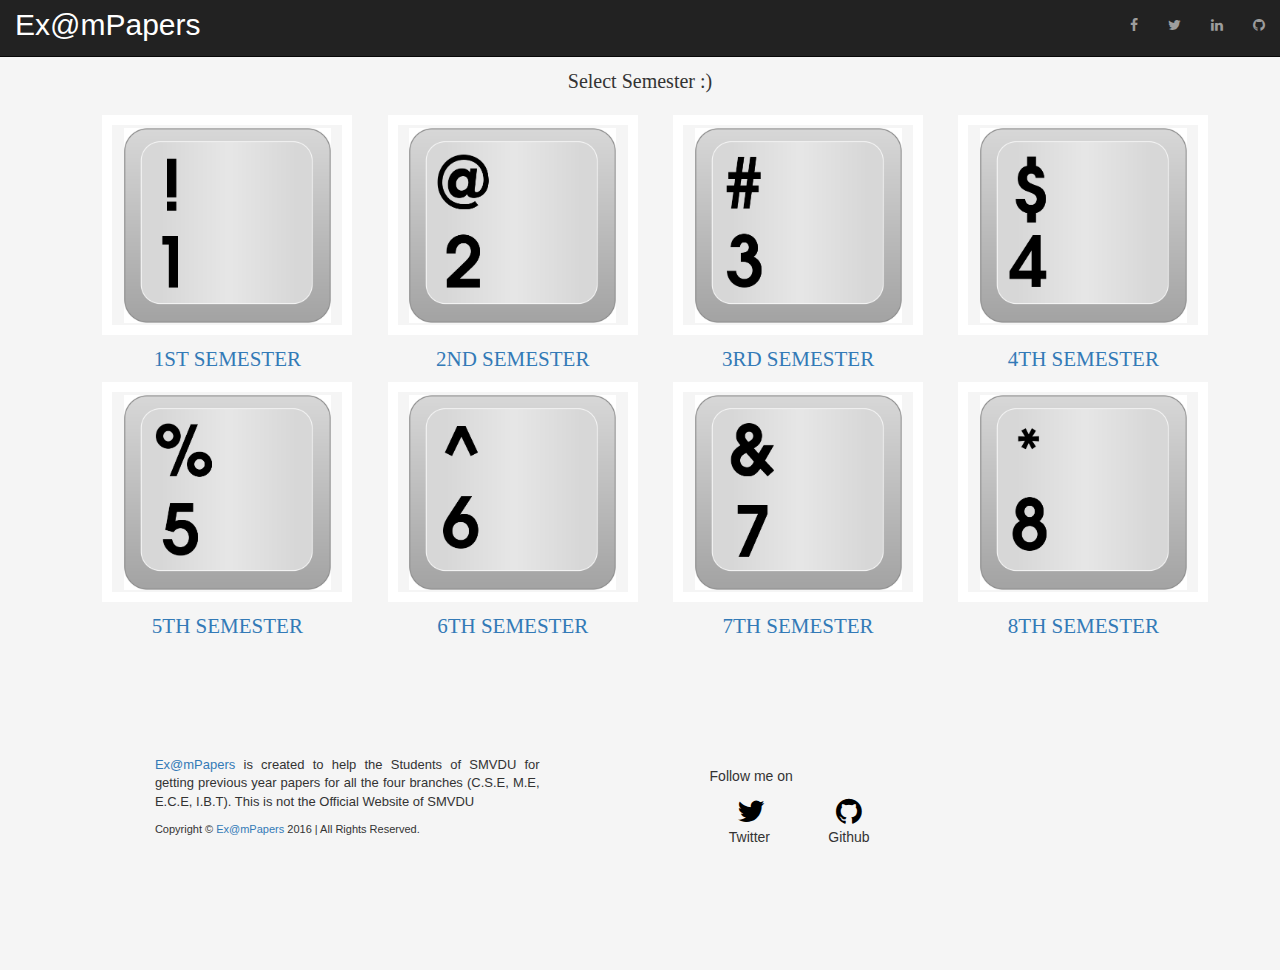
<file: SemesterCse.html>
<!DOCTYPE html>
<html lang="en">

<head>

    <meta charset="utf-8">
    <meta http-equiv="X-UA-Compatible" content="IE=edge">
    <meta name="viewport" content="width=device-width, initial-scale=1">
    <meta name="description" content="">
    <meta name="author" content="Sahil Arora">

    <title>Ex@mPapers</title>

    <!-- Bootstrap Core CSS -->
    <link href="css/bootstrap.min.css" rel="stylesheet">
    <link rel="stylesheet" href="https://cdnjs.cloudflare.com/ajax/libs/font-awesome/4.6.3/css/font-awesome.min.css">
    <link rel="stylesheet" href="http://www.w3schools.com/lib/w3.css">
    <link rel="stylesheet" href="css/SemesterStyleCse.css">
        <!-- Custom CSS -->
    <link href="css/half-slider.css" rel="stylesheet">

    <!-- HTML5 Shim and Respond.js IE8 support of HTML5 elements and media queries -->
    <!-- WARNING: Respond.js doesn't work if you view the page via file:// -->
    <!--[if lt IE 9]>
        <script src="https://oss.maxcdn.com/libs/html5shiv/3.7.0/html5shiv.js"></script>
        <script src="https://oss.maxcdn.com/libs/respond.js/1.4.2/respond.min.js"></script>
    <![endif]-->

</head>


<body>

    <!-- Navigation -->
<nav class="navbar navbar-inverse navbar-fixed-top" role="navigation" style="height:57px;">
  <div class="container-fluid">
    <div class="navbar-header">
      <a class="navbar-brand" href="index.html" style="font-size:30px;">Ex@mPapers</a>
    </div>
    <div class="collapse navbar-collapse" id="myNavbar">
      <ul class="nav navbar-nav navbar-right">
         <li style="float:right"><a href="https://github.com/arorasahil23"><i class="fa fa-github"></i></a></li>
         <li style="float:right"><a href="https://www.linkedin.com/in/sahil-arora-4258b3aa"><i class="fa fa-linkedin"></i></a></li>
         <li style="float:right"><a href="https://twitter.com/arorasahil23"><i class="fa fa-twitter"></i></a></li>
         <li style="float:right"><a href="https://www.facebook.com/sahilarora.87"><i class="fa fa-facebook"></i></a></li>
      </ul>
    </div>
  </div>
</nav>

    <!--- Header --->
<!---<div class="head1">
</div> --->

<div class="head">


    <h3 style="font-family:cursive; font-size:20px;">Select Semester :)</h3>
</div>


<div class="content">


    <a href="Subjects%20-%20Cse%20(1).html"><div class="col-md-3 sahil"><p style="font-family:montserrat-bold">1ST SEMESTER</p>
    </div></a>
    <a href="Subjects%20-%20Cse%20(2).html"><div class="col-md-3 sahil2"><p style="font-family:montserrat-bold">2ND SEMESTER</p>
    </div></a>
    <a href="Subjects%20-%20Cse%20(3).html"><div class="col-md-3 sahil3"><p style="font-family:montserrat-bold">3RD SEMESTER</p>
    </div></a>
    <a href="Subjects%20-%20Cse%20(4).html"><div class="col-md-3 sahil4"><p style="font-family:montserrat-bold">4TH SEMESTER</p>
    </div></a>
    <a href="Subjects%20-%20Cse%20(5).html"><div class="col-md-3 sahil5"><p style="font-family:montserrat-bold">5TH SEMESTER</p>
    </div></a>
    <a href="Subjects%20-%20Cse%20(6).html"><div class="col-md-3 sahil6"><p style="font-family:montserrat-bold">6TH SEMESTER</p>
    </div></a>
    <a href="Subjects%20-%20Cse%20(7).html"><div class="col-md-3 sahil7"><p style="font-family:montserrat-bold">7TH SEMESTER</p>
    </div></a>
    <a href="Subjects%20-%20Cse%20(8).html"><div class="col-md-3 sahil8"><p style="font-family:montserrat-bold">8TH SEMESTER</p>
    </div></a>
</div>

    <div class="col-md-4 end">
            <p style="font-size:13px;"><a href="index.html">Ex@mPapers</a> is created to help the Students of SMVDU for getting previous year papers for all the four branches (C.S.E, M.E, E.C.E, I.B.T). This is not the Official Website of SMVDU</p>
            <p class="copyright text muted" style="font-size:11px;">
                Copyright © <a href="index.html">Ex@mPapers</a> 2016 | All Rights Reserved.
            </p>
    </div>


    <div class="col-md-4 end">
         <p> <p>Follow me on</p>
             &nbsp;
             <a href="https://twitter.com/arorasahil23"><i class="fa fa-twitter"></i></a>

             &nbsp;&nbsp;&nbsp;&nbsp;&nbsp;&nbsp;&nbsp;&nbsp;

             <a href="https://github.com/arorasahil23"><i class="fa fa-github"></i></a>
             <p>
                &nbsp;&nbsp;&nbsp;&nbsp; Twitter                                                                                             &nbsp;&nbsp;&nbsp;&nbsp;&nbsp;&nbsp;&nbsp;&nbsp;&nbsp;&nbsp;&nbsp;&nbsp;&nbsp; Github
            </p>
         </p>

    </div>

</body>
</html>
</file>
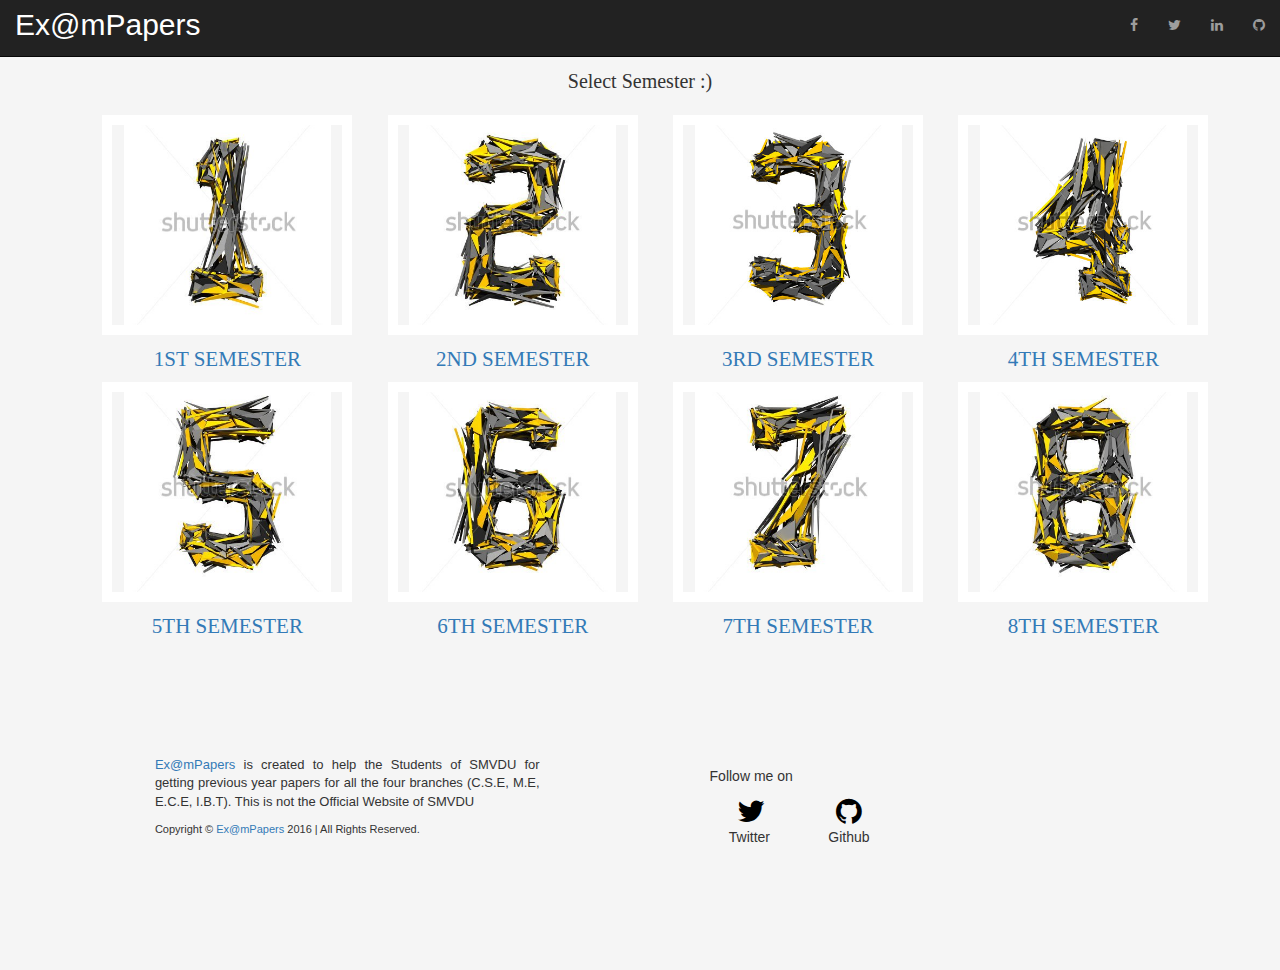
<file: SemesterEce.html>
<!DOCTYPE html>
<html lang="en">

<head>

    <meta charset="utf-8">
    <meta http-equiv="X-UA-Compatible" content="IE=edge">
    <meta name="viewport" content="width=device-width, initial-scale=1">
    <meta name="description" content="">
    <meta name="author" content="Sahil Arora">

    <title>Ex@mPapers</title>

    <!-- Bootstrap Core CSS -->
    <link href="css/bootstrap.min.css" rel="stylesheet">
    <link rel="stylesheet" href="https://cdnjs.cloudflare.com/ajax/libs/font-awesome/4.6.3/css/font-awesome.min.css">
    <link rel="stylesheet" href="http://www.w3schools.com/lib/w3.css">
    <link rel="stylesheet" href="css/SemesterStyleEce.css">
        <!-- Custom CSS -->
    <link href="css/half-slider.css" rel="stylesheet">

    <!-- HTML5 Shim and Respond.js IE8 support of HTML5 elements and media queries -->
    <!-- WARNING: Respond.js doesn't work if you view the page via file:// -->
    <!--[if lt IE 9]>
        <script src="https://oss.maxcdn.com/libs/html5shiv/3.7.0/html5shiv.js"></script>
        <script src="https://oss.maxcdn.com/libs/respond.js/1.4.2/respond.min.js"></script>
    <![endif]-->

</head>

    
<body>

    <!-- Navigation -->
<nav class="navbar navbar-inverse navbar-fixed-top" role="navigation" style="height:57px;">
  <div class="container-fluid">
    <div class="navbar-header">
      <a class="navbar-brand" href="index.html" style="font-size:30px;">Ex@mPapers</a>
    </div>
    <div class="collapse navbar-collapse" id="myNavbar">
      <ul class="nav navbar-nav navbar-right">
         <li style="float:right"><a href="https://github.com/arorasahil23"><i class="fa fa-github"></i></a></li>
         <li style="float:right"><a href="https://www.linkedin.com/in/sahil-arora-4258b3aa"><i class="fa fa-linkedin"></i></a></li>
         <li style="float:right"><a href="https://twitter.com/arorasahil23"><i class="fa fa-twitter"></i></a></li>
         <li style="float:right"><a href="https://www.facebook.com/sahilarora.87"><i class="fa fa-facebook"></i></a></li>
      </ul>
    </div>
  </div>
</nav>
    
    <!--- Header --->
<!---<div class="head1">
</div> --->
    
<div class="head">


    <h3 style="font-family:cursive; font-size:20px;">Select Semester :)</h3>
</div>
    
    
<div class="content">
    

    <a href="Subjects%20-%20Ece%20(1).html"><div class="col-md-3 sahil"><p style="font-family:montserrat-bold">1ST SEMESTER</p>
    </div></a>
    <a href="Subjects%20-%20Ece%20(2).html"><div class="col-md-3 sahil2"><p style="font-family:montserrat-bold">2ND SEMESTER</p>
    </div></a>
    <a href="Subjects%20-%20Ece%20(3).html"><div class="col-md-3 sahil3"><p style="font-family:montserrat-bold">3RD SEMESTER</p>
    </div></a>
    <a href="Subjects%20-%20Ece%20(4).html"><div class="col-md-3 sahil4"><p style="font-family:montserrat-bold">4TH SEMESTER</p>
    </div></a>
    <a href="Subjects%20-%20Ece%20(5).html"><div class="col-md-3 sahil5"><p style="font-family:montserrat-bold">5TH SEMESTER</p>
    </div></a>
    <a href="Subjects%20-%20Ece%20(6).html"><div class="col-md-3 sahil6"><p style="font-family:montserrat-bold">6TH SEMESTER</p>
    </div></a>
    <a href="Subjects%20-%20Ece%20(7).html"><div class="col-md-3 sahil7"><p style="font-family:montserrat-bold">7TH SEMESTER</p>
    </div></a>
    <a href="Subjects%20-%20Ece%20(8).html"><div class="col-md-3 sahil8"><p style="font-family:montserrat-bold">8TH SEMESTER</p>
    </div></a>
</div>
    
    <div class="col-md-4 end">
            <p style="font-size:13px;"><a href="index.html">Ex@mPapers</a> is created to help the Students of SMVDU for getting previous year papers for all the four branches (C.S.E, M.E, E.C.E, I.B.T). This is not the Official Website of SMVDU</p>
            <p class="copyright text muted" style="font-size:11px;">
                Copyright © <a href="index.html">Ex@mPapers</a> 2016 | All Rights Reserved.
            </p>
    </div>
    
    
    <div class="col-md-4 end">
         <p> <p>Follow me on</p>
             &nbsp;
             <a href="https://twitter.com/arorasahil23"><i class="fa fa-twitter"></i></a>
             
             &nbsp;&nbsp;&nbsp;&nbsp;&nbsp;&nbsp;&nbsp;&nbsp;
             
             <a href="https://github.com/arorasahil23"><i class="fa fa-github"></i></a>
             <p>
                &nbsp;&nbsp;&nbsp;&nbsp; Twitter                                                                                             &nbsp;&nbsp;&nbsp;&nbsp;&nbsp;&nbsp;&nbsp;&nbsp;&nbsp;&nbsp;&nbsp;&nbsp;&nbsp; Github
            </p>
         </p>  

    </div>
    
</body>
</html>
</file>
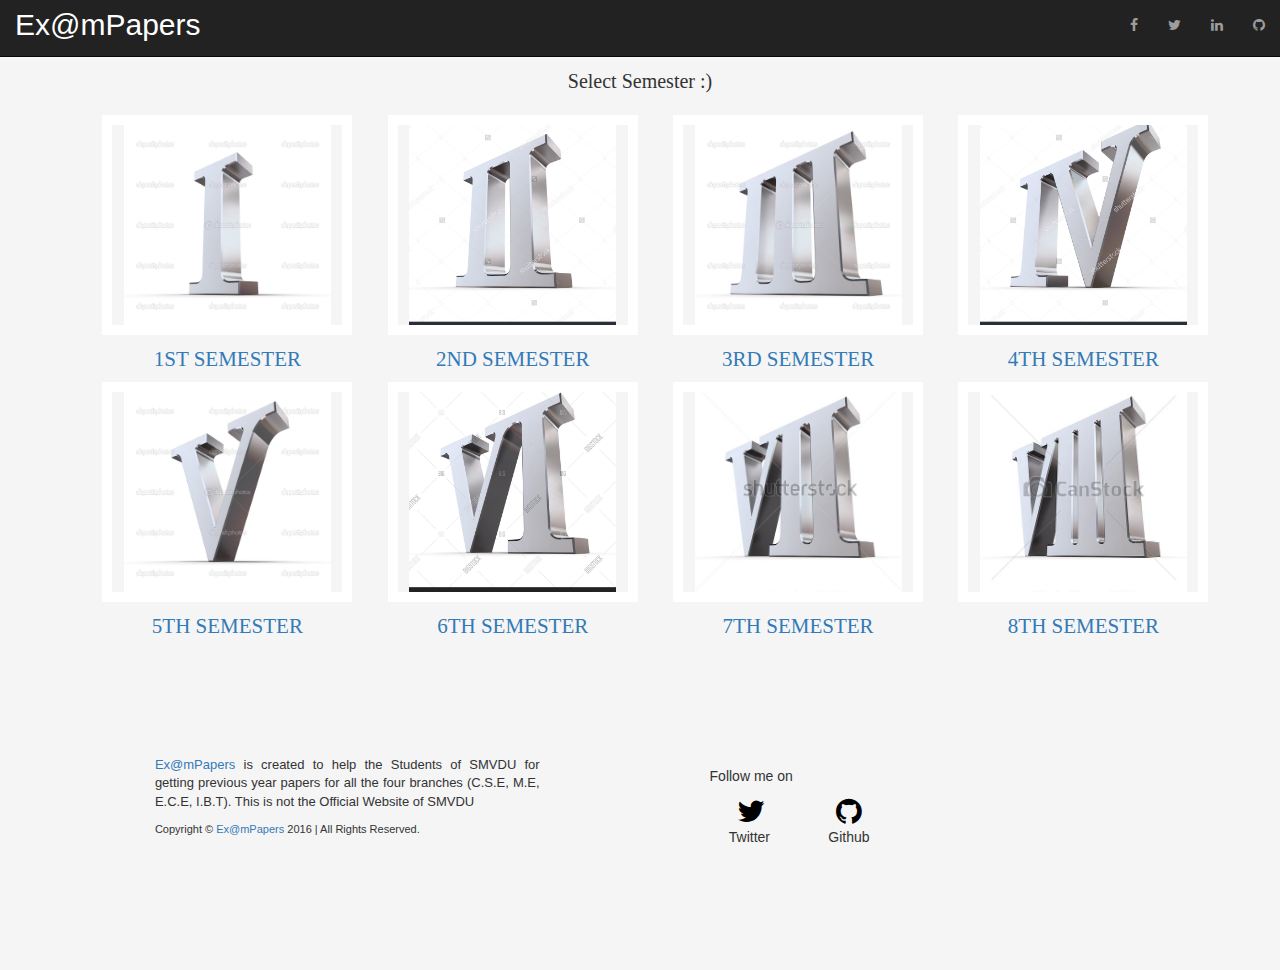
<file: SemesterIbt.html>
<!DOCTYPE html>
<html lang="en">

<head>

    <meta charset="utf-8">
    <meta http-equiv="X-UA-Compatible" content="IE=edge">
    <meta name="viewport" content="width=device-width, initial-scale=1">
    <meta name="description" content="">
    <meta name="author" content="Sahil Arora">

    <title>Ex@mPapers</title>

    <!-- Bootstrap Core CSS -->
    <link href="css/bootstrap.min.css" rel="stylesheet">
    <link rel="stylesheet" href="https://cdnjs.cloudflare.com/ajax/libs/font-awesome/4.6.3/css/font-awesome.min.css">
    <link rel="stylesheet" href="http://www.w3schools.com/lib/w3.css">
    <link rel="stylesheet" href="css/SemesterStyleIbt.css">
        <!-- Custom CSS -->
    <link href="css/half-slider.css" rel="stylesheet">

    <!-- HTML5 Shim and Respond.js IE8 support of HTML5 elements and media queries -->
    <!-- WARNING: Respond.js doesn't work if you view the page via file:// -->
    <!--[if lt IE 9]>
        <script src="https://oss.maxcdn.com/libs/html5shiv/3.7.0/html5shiv.js"></script>
        <script src="https://oss.maxcdn.com/libs/respond.js/1.4.2/respond.min.js"></script>
    <![endif]-->

</head>

    
<body>

    <!-- Navigation -->
<nav class="navbar navbar-inverse navbar-fixed-top" role="navigation" style="height:57px;">
  <div class="container-fluid">
    <div class="navbar-header">
      <a class="navbar-brand" href="index.html" style="font-size:30px;">Ex@mPapers</a>
    </div>
    <div class="collapse navbar-collapse" id="myNavbar">
      <ul class="nav navbar-nav navbar-right">
         <li style="float:right"><a href="https://github.com/arorasahil23"><i class="fa fa-github"></i></a></li>
         <li style="float:right"><a href="https://www.linkedin.com/in/sahil-arora-4258b3aa"><i class="fa fa-linkedin"></i></a></li>
         <li style="float:right"><a href="https://twitter.com/arorasahil23"><i class="fa fa-twitter"></i></a></li>
         <li style="float:right"><a href="https://www.facebook.com/sahilarora.87"><i class="fa fa-facebook"></i></a></li>
      </ul>
    </div>
  </div>
</nav>
    
    <!--- Header --->
<!---<div class="head1">
</div> -->
    
<div class="head">


    <h3 style="font-family:cursive; font-size:20px;">Select Semester :)</h3>
</div>
    
    
<div class="content">
    

    <a href="Subjects%20-%20Ibt%20(1).html"><div class="col-md-3 sahil"><p style="font-family:montserrat-bold">1ST SEMESTER</p>
    </div></a>
    <a href="Subjects%20-%20Ibt%20(2).html"><div class="col-md-3 sahil2"><p style="font-family:montserrat-bold">2ND SEMESTER</p>
    </div></a>
    <a href="Subjects%20-%20Ibt%20(3).html"><div class="col-md-3 sahil3"><p style="font-family:montserrat-bold">3RD SEMESTER</p>
    </div></a>
    <a href="Subjects%20-%20Ibt%20(4).html"><div class="col-md-3 sahil4"><p style="font-family:montserrat-bold">4TH SEMESTER</p>
    </div></a>
    <a href="Subjects%20-%20Ibt%20(5).html"><div class="col-md-3 sahil5"><p style="font-family:montserrat-bold">5TH SEMESTER</p>
    </div></a>
    <a href="Subjects%20-%20Ibt%20(6).html"><div class="col-md-3 sahil6"><p style="font-family:montserrat-bold">6TH SEMESTER</p>
    </div></a>
    <a href="Subjects%20-%20Ibt%20(7).html"><div class="col-md-3 sahil7"><p style="font-family:montserrat-bold">7TH SEMESTER</p>
    </div></a>
    <a href="Subjects%20-%20Ibt%20(8).html"><div class="col-md-3 sahil8"><p style="font-family:montserrat-bold">8TH SEMESTER</p>
    </div></a>
</div>
    
    <div class="col-md-4 end">
            <p style="font-size:13px;"><a href="index.html">Ex@mPapers</a> is created to help the Students of SMVDU for getting previous year papers for all the four branches (C.S.E, M.E, E.C.E, I.B.T). This is not the Official Website of SMVDU</p>
            <p class="copyright text muted" style="font-size:11px;">
                Copyright © <a href="index.html">Ex@mPapers</a> 2016 | All Rights Reserved.
            </p>
    </div>
    
    
    <div class="col-md-4 end">
         <p> <p>Follow me on</p>
             &nbsp;
             <a href="https://twitter.com/arorasahil23"><i class="fa fa-twitter"></i></a>
             
             &nbsp;&nbsp;&nbsp;&nbsp;&nbsp;&nbsp;&nbsp;&nbsp;
             
             <a href="https://github.com/arorasahil23"><i class="fa fa-github"></i></a>
             <p>
                &nbsp;&nbsp;&nbsp;&nbsp; Twitter                                                                                             &nbsp;&nbsp;&nbsp;&nbsp;&nbsp;&nbsp;&nbsp;&nbsp;&nbsp;&nbsp;&nbsp;&nbsp;&nbsp; Github
            </p>
         </p>  

    </div>
    
</body>
</html>
</file>
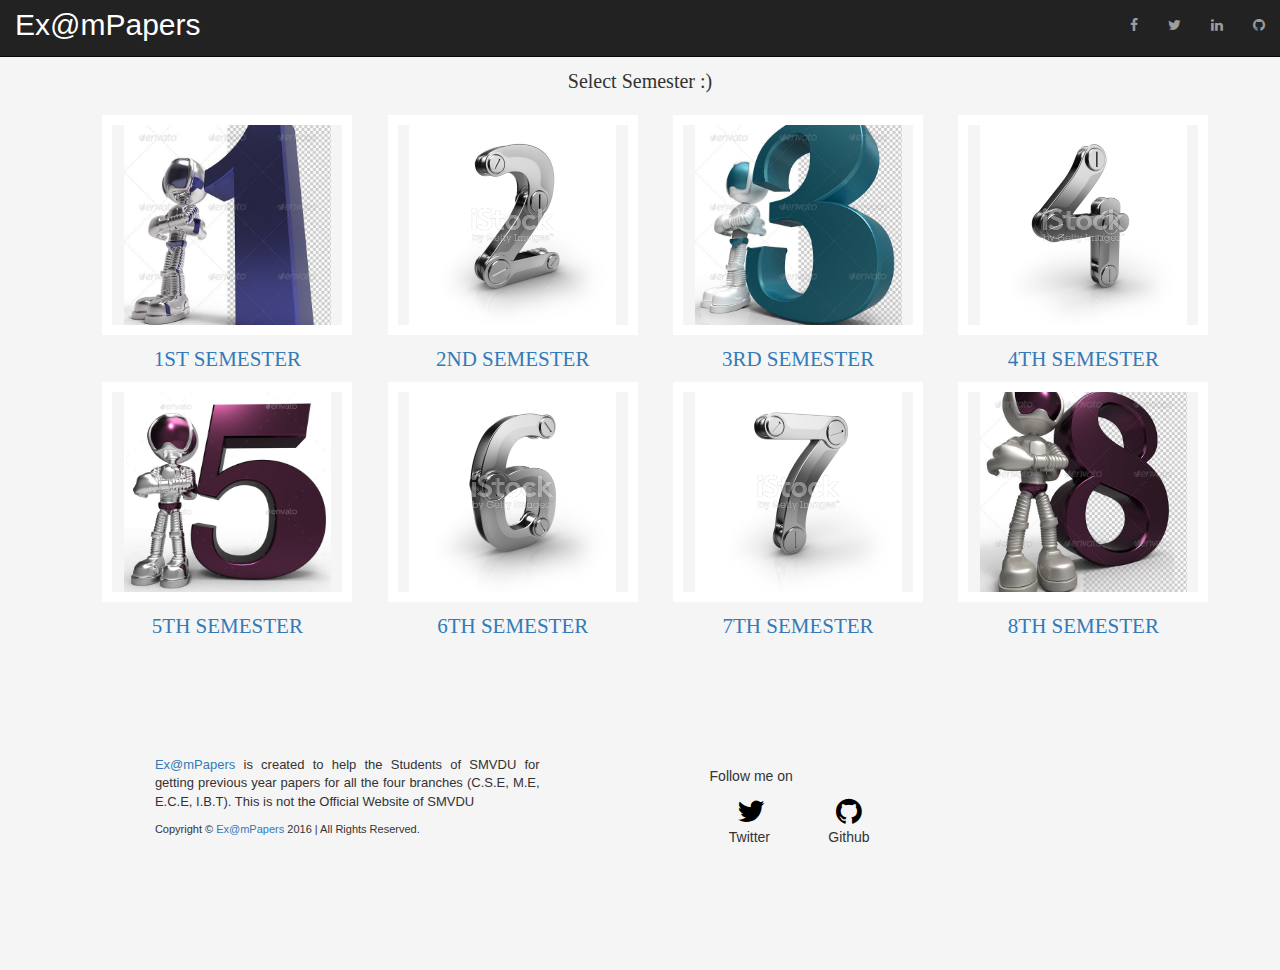
<file: SemesterMech.html>
<!DOCTYPE html>
<html lang="en">

<head>

    <meta charset="utf-8">
    <meta http-equiv="X-UA-Compatible" content="IE=edge">
    <meta name="viewport" content="width=device-width, initial-scale=1">
    <meta name="description" content="">
    <meta name="author" content="Sahil Arora">

    <title>Ex@mPapers</title>

    <!-- Bootstrap Core CSS -->
    <link href="css/bootstrap.min.css" rel="stylesheet">
    <link rel="stylesheet" href="https://cdnjs.cloudflare.com/ajax/libs/font-awesome/4.6.3/css/font-awesome.min.css">
    <link rel="stylesheet" href="http://www.w3schools.com/lib/w3.css">
    <link rel="stylesheet" href="css/SemesterStyleMech.css">
        <!-- Custom CSS -->
    <link href="css/half-slider.css" rel="stylesheet">

    <!-- HTML5 Shim and Respond.js IE8 support of HTML5 elements and media queries -->
    <!-- WARNING: Respond.js doesn't work if you view the page via file:// -->
    <!--[if lt IE 9]>
        <script src="https://oss.maxcdn.com/libs/html5shiv/3.7.0/html5shiv.js"></script>
        <script src="https://oss.maxcdn.com/libs/respond.js/1.4.2/respond.min.js"></script>
    <![endif]-->

</head>

    
<body>

    <!-- Navigation -->
<nav class="navbar navbar-inverse navbar-fixed-top" role="navigation" style="height:57px;">
  <div class="container-fluid">
    <div class="navbar-header">
      <a class="navbar-brand" href="index.html" style="font-size:30px;">Ex@mPapers</a>
    </div>
    <div class="collapse navbar-collapse" id="myNavbar">
      <ul class="nav navbar-nav navbar-right">
         <li style="float:right"><a href="https://github.com/arorasahil23"><i class="fa fa-github"></i></a></li>
         <li style="float:right"><a href="https://www.linkedin.com/in/sahil-arora-4258b3aa"><i class="fa fa-linkedin"></i></a></li>
         <li style="float:right"><a href="https://twitter.com/arorasahil23"><i class="fa fa-twitter"></i></a></li>
         <li style="float:right"><a href="https://www.facebook.com/sahilarora.87"><i class="fa fa-facebook"></i></a></li>
      </ul>
    </div>
  </div>
</nav>
    
    <!--- Header --->
<!--- <div class="head1">
</div> --->
     
<div class="head">


    <h3 style="font-family:cursive; font-size:20px;">Select Semester :)</h3>
</div>
    
    
<div class="content">
    

    <a href="Subjects%20-%20Mech%20(1).html"><div class="col-md-3 sahil"><p style="font-family:montserrat-bold">1ST SEMESTER</p>
    </div></a>
    <a href="Subjects%20-%20Mech%20(2).html"><div class="col-md-3 sahil2"><p style="font-family:montserrat-bold">2ND SEMESTER</p>
    </div></a>
    <a href="Subjects%20-%20Mech%20(3).html"><div class="col-md-3 sahil3"><p style="font-family:montserrat-bold">3RD SEMESTER</p>
    </div></a>
    <a href="Subjects%20-%20Mech%20(4).html"><div class="col-md-3 sahil4"><p style="font-family:montserrat-bold">4TH SEMESTER</p>
    </div></a>
    <a href="Subjects%20-%20Mech%20(5).html"><div class="col-md-3 sahil5"><p style="font-family:montserrat-bold">5TH SEMESTER</p>
    </div></a>
    <a href="Subjects%20-%20Mech%20(6).html"><div class="col-md-3 sahil6"><p style="font-family:montserrat-bold">6TH SEMESTER</p>
    </div></a>
    <a href="Subjects%20-%20Mech%20(7).html"><div class="col-md-3 sahil7"><p style="font-family:montserrat-bold">7TH SEMESTER</p>
    </div></a>
    <a href="Subjects%20-%20Mech%20(8).html"><div class="col-md-3 sahil8"><p style="font-family:montserrat-bold">8TH SEMESTER</p>
    </div></a>
</div>
    
    
    <div class="col-md-4 end">
            <p style="font-size:13px;"><a href="index.html">Ex@mPapers</a> is created to help the Students of SMVDU for getting previous year papers for all the four branches (C.S.E, M.E, E.C.E, I.B.T). This is not the Official Website of SMVDU</p>
            <p class="copyright text muted" style="font-size:11px;">
                Copyright © <a href="index.html">Ex@mPapers</a> 2016 | All Rights Reserved.
            </p>
    </div>
    
    
    <div class="col-md-4 end">
         <p> <p>Follow me on</p>
             &nbsp;
             <a href="https://twitter.com/arorasahil23"><i class="fa fa-twitter"></i></a>
             
             &nbsp;&nbsp;&nbsp;&nbsp;&nbsp;&nbsp;&nbsp;&nbsp;
             
             <a href="https://github.com/arorasahil23"><i class="fa fa-github"></i></a>
             <p>
                &nbsp;&nbsp;&nbsp;&nbsp; Twitter                                                                                             &nbsp;&nbsp;&nbsp;&nbsp;&nbsp;&nbsp;&nbsp;&nbsp;&nbsp;&nbsp;&nbsp;&nbsp;&nbsp; Github
            </p>
         </p>  

    </div>

    
</body>
</html>
</file>
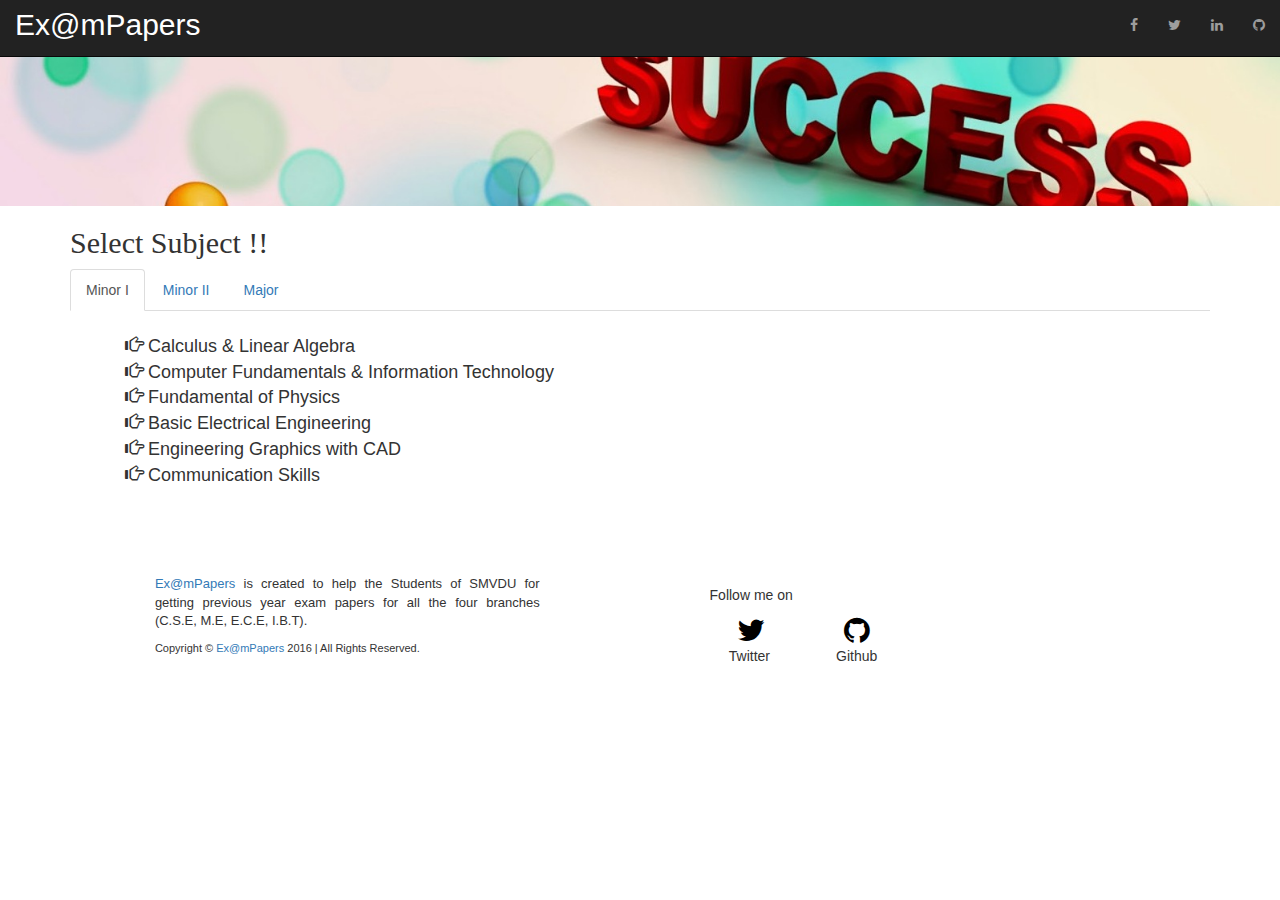
<file: Subjects - Cse (1).html>
<!DOCTYPE html>
<html lang="en">

<head>

    <meta charset="utf-8">
    <meta http-equiv="X-UA-Compatible" content="IE=edge">
    <meta name="viewport" content="width=device-width, initial-scale=1">
    <meta name="description" content="">
    <meta name="author" content="Sahil Arora">

    <title>Ex@mPapers</title>

    <!-- Bootstrap Core CSS -->
    <link href="css/bootstrap.min.css" rel="stylesheet">
    <link rel="stylesheet" href="https://cdnjs.cloudflare.com/ajax/libs/font-awesome/4.6.3/css/font-awesome.min.css">
    <link rel="stylesheet" href="css/w3School.css">
    <link rel="stylesheet" href="css/subject.css">
    <link rel="stylesheet" href="css/lightbox.css">
        <!-- Custom CSS -->
    

    <!-- HTML5 Shim and Respond.js IE8 support of HTML5 elements and media queries -->
    <!-- WARNING: Respond.js doesn't work if you view the page via file:// -->
    <!--[if lt IE 9]>
        <script src="https://oss.maxcdn.com/libs/html5shiv/3.7.0/html5shiv.js"></script>
        <script src="https://oss.maxcdn.com/libs/respond.js/1.4.2/respond.min.js"></script>
    <![endif]-->
    
   <meta name="viewport" content="width=device-width, initial-scale=1">
  <link rel="stylesheet" href="https://maxcdn.bootstrapcdn.com/bootstrap/3.3.7/css/bootstrap.min.css">
  <script src="https://ajax.googleapis.com/ajax/libs/jquery/1.12.4/jquery.min.js"></script>
  <script src="https://maxcdn.bootstrapcdn.com/bootstrap/3.3.7/js/bootstrap.min.js"></script>
    
    
</head>
    
<body>
  
    
    <!-- Navigation -->
<nav class="navbar navbar-inverse navbar-fixed-top" role="navigation" style="height:57px;">
  <div class="container-fluid">
    <div class="navbar-header">
      <a class="navbar-brand" href="index.html" style="font-size:30px;">Ex@mPapers</a>
    </div>
    <div class="collapse navbar-collapse" id="myNavbar">
      <ul class="nav navbar-nav navbar-right">
         <li style="float:right"><a href="https://github.com/arorasahil23"><i class="fa fa-github"></i></a></li>
         <li style="float:right"><a href="https://www.linkedin.com/in/sahil-arora-4258b3aa"><i class="fa fa-linkedin"></i></a></li>
         <li style="float:right"><a href="https://twitter.com/arorasahil23"><i class="fa fa-twitter"></i></a></li>
         <li style="float:right"><a href="https://www.facebook.com/sahilarora.87"><i class="fa fa-facebook"></i></a></li>
      </ul>
    </div>
  </div>
</nav>
    
<div class="head">
    <!---<h1 style="font-family:cursive; font-size:60px">Ex@ToniC</h1>

    <marquee style="font-family:cursive;">Only for B.Tech Students of Shri Mata Vaishno Devi University</marquee>
    
    <h3 style="font-family:cursive; font-size:20px;">Select Subjects :)</h3>  --->
</div>
    
   <div class="container">
  <h2 style="font-family:cursive;">Select Subject !!</h2>
  <ul class="nav nav-tabs">
    <li class="active"><a data-toggle="tab" href="#home">Minor I</a></li>
    <li><a data-toggle="tab" href="#menu1">Minor II</a></li>
    <li><a data-toggle="tab" href="#menu2">Major</a></li>
    
  </ul>

  <div class="tab-content">
    <div id="home" class="tab-pane fade in active">
      <p>
          <ul>
              
              <div class="container">
                    <!-- Trigger the modal with a link -->
                    <a href="#" data-toggle="modal" data-target="#myModal1"><span class="glyphicon glyphicon-hand-right">                                 </span> Calculus & Linear Algebra</a>
<!---
  <button type="button" class="btn btn-info btn-lg" data-toggle="modal" data-target="#myModal">Open Modal</button> --->

                        <!-- Modal -->
                        <div class="modal fade" id="myModal1" role="dialog">
                            <div class="modal-dialog">
    
                                <!-- Modal content-->
                                <div class="modal-content">
                                    <div class="modal-header">
                                        <button type="button" class="close" data-dismiss="modal">&times;</button>
                                        <h4 class="modal-title">Select Year</h4>
                                    </div>
                                        <div class="modal-body">
                                          <ul>    
                                          <li><a href="Exam Paper Images\2015\CSE\1st Sem\minor1\math.jpg" data-lightbox="minor15" data-title="2015">2015</a></li>
                                          <li><a href="Exam Paper Images\pleasewait.gif" data-lightbox="minor16" data-title="2016">2016</a></li>
                                          </ul>
                                        </div>
                                            <div class="modal-footer">
                                        <button type="button" class="btn btn-default" data-dismiss="modal">Close</button>
                                            </div>
                                        </div>
      
                            </div>
                        </div>
  
            </div>
              
              
              
              
              <div class="container">
                    <!-- Trigger the modal with a link -->
                    <a href="#" data-toggle="modal" data-target="#myModal2"><span class="glyphicon glyphicon-hand-right">                                 </span> Computer Fundamentals & Information Technology</a>
<!---
  <button type="button" class="btn btn-info btn-lg" data-toggle="modal" data-target="#myModal">Open Modal</button> --->

                        <!-- Modal -->
                        <div class="modal fade" id="myModal2" role="dialog">
                            <div class="modal-dialog">
    
                                <!-- Modal content-->
                                <div class="modal-content">
                                    <div class="modal-header">
                                        <button type="button" class="close" data-dismiss="modal">&times;</button>
                                        <h4 class="modal-title">Select Year</h4>
                                    </div>
                                        <div class="modal-body">
                                          <ul>    
                                          <li><a href="Exam Paper Images\2015\CSE\1st Sem\minor1\cfit.jpg" data-lightbox="minor15" data-title="2015">2015</a></li>
                                          <li><a href="Exam Paper Images\pleasewait.gif" data-lightbox="minor16" data-title="2016">2016</a></li>
                                          </ul>
                                        </div>
                                            <div class="modal-footer">
                                        <button type="button" class="btn btn-default" data-dismiss="modal">Close</button>
                                            </div>
                                        </div>
      
                            </div>
                        </div>
  
            </div>
              
            
              
              
            <div class="container">
                    <!-- Trigger the modal with a link -->
                    <a href="#" data-toggle="modal" data-target="#myModal3"><span class="glyphicon glyphicon-hand-right">                                 </span> Fundamental of Physics</a>
<!---
  <button type="button" class="btn btn-info btn-lg" data-toggle="modal" data-target="#myModal">Open Modal</button> --->

                        <!-- Modal -->
                        <div class="modal fade" id="myModal3" role="dialog">
                            <div class="modal-dialog">
    
                                <!-- Modal content-->
                                <div class="modal-content">
                                    <div class="modal-header">
                                        <button type="button" class="close" data-dismiss="modal">&times;</button>
                                        <h4 class="modal-title">Select Year</h4>
                                    </div>
                                        <div class="modal-body">
                                          <ul>    
                                          <li><a href="Exam Paper Images\2015\CSE\1st Sem\minor1\mp.jpg" data-lightbox="minor15" data-title="2015">2015</a></li>
                                          <li><a href="Exam Paper Images\pleasewait.gif" data-lightbox="minor16" data-title="2016">2016</a></li>
                                          </ul>
                                        </div>
                                            <div class="modal-footer">
                                        <button type="button" class="btn btn-default" data-dismiss="modal">Close</button>
                                            </div>
                                        </div>
      
                            </div>
                        </div>
  
            </div>  
    
              

            <div class="container">
                    <!-- Trigger the modal with a link -->
                    <a href="#" data-toggle="modal" data-target="#myModal4"><span class="glyphicon glyphicon-hand-right">                                 </span> Basic Electrical Engineering</a>
<!---
  <button type="button" class="btn btn-info btn-lg" data-toggle="modal" data-target="#myModal">Open Modal</button> --->

                        <!-- Modal -->
                        <div class="modal fade" id="myModal4" role="dialog">
                            <div class="modal-dialog">
    
                                <!-- Modal content-->
                                <div class="modal-content">
                                    <div class="modal-header">
                                        <button type="button" class="close" data-dismiss="modal">&times;</button>
                                        <h4 class="modal-title">Select Year</h4>
                                    </div>
                                        <div class="modal-body">
                                          <ul>    
                                          <li><a href="Exam Paper Images\2015\CSE\1st Sem\minor1\bee.jpg" data-lightbox="minor15" data-title="2015">2015</a></li>
                                          <li><a href="Exam Paper Images\pleasewait.gif" data-lightbox="minor16" data-title="2016">2016</a></li>
                                          </ul>
                                        </div>
                                            <div class="modal-footer">
                                        <button type="button" class="btn btn-default" data-dismiss="modal">Close</button>
                                            </div>
                                        </div>
      
                            </div>
                        </div>
  
            </div>  
            
              
              
              
            <div class="container">
                    <!-- Trigger the modal with a link -->
                    <a href="#" data-toggle="modal" data-target="#myModal5"><span class="glyphicon glyphicon-hand-right">                                 </span> Engineering Graphics with CAD</a>
<!---
  <button type="button" class="btn btn-info btn-lg" data-toggle="modal" data-target="#myModal">Open Modal</button> --->

                        <!-- Modal -->
                        <div class="modal fade" id="myModal5" role="dialog">
                            <div class="modal-dialog">
    
                                <!-- Modal content-->
                                <div class="modal-content">
                                    <div class="modal-header">
                                        <button type="button" class="close" data-dismiss="modal">&times;</button>
                                        <h4 class="modal-title">Select Year</h4>
                                    </div>
                                        <div class="modal-body">
                                          <ul>    
                                          <li><a href="Exam Paper Images\2015\CSE\1st Sem\minor1\ed.jpg" data-lightbox="minor15" data-title="2015">2015</a></li>
                                          <li><a href="Exam Paper Images\pleasewait.gif" data-lightbox="minor16" data-title="2016">2016</a></li>
                                          </ul>
                                        </div>
                                            <div class="modal-footer">
                                        <button type="button" class="btn btn-default" data-dismiss="modal">Close</button>
                                            </div>
                                        </div>
      
                            </div>
                        </div>
  
            </div>  
            
              
              
            <div class="container">
                    <!-- Trigger the modal with a link -->
                    <a href="#" data-toggle="modal" data-target="#myModal6"><span class="glyphicon glyphicon-hand-right">                                 </span> Communication Skills</a>
<!---
  <button type="button" class="btn btn-info btn-lg" data-toggle="modal" data-target="#myModal">Open Modal</button> --->

                        <!-- Modal -->
                        <div class="modal fade" id="myModal6" role="dialog">
                            <div class="modal-dialog">
    
                                <!-- Modal content-->
                                <div class="modal-content">
                                    <div class="modal-header">
                                        <button type="button" class="close" data-dismiss="modal">&times;</button>
                                        <h4 class="modal-title">Select Year</h4>
                                    </div>
                                        <div class="modal-body">
                                          <ul>    
                                          <li><a href="Exam Paper Images\2015\CSE\1st Sem\minor1\cs.jpg" data-lightbox="minor15" data-title="2015">2015</a></li>
                                          <li><a href="Exam Paper Images\pleasewait.gif" data-lightbox="minor16" data-title="2016">2016</a></li>
                                          </ul>
                                        </div>
                                            <div class="modal-footer">
                                        <button type="button" class="btn btn-default" data-dismiss="modal">Close</button>
                                            </div>
                                        </div>
      
                            </div>
                        </div>
  
            </div>  
           
          </ul>
      </p>
    </div>
       
       
       
  <div id="menu1" class="tab-pane fade">
      <p>
          <ul>
              
              <div class="container">
                    <!-- Trigger the modal with a link -->
                    <a href="#" data-toggle="modal" data-target="#myModal7"><span class="glyphicon glyphicon-hand-right">                                 </span> Calculus & Linear Algebra</a>
<!---
  <button type="button" class="btn btn-info btn-lg" data-toggle="modal" data-target="#myModal">Open Modal</button> --->

                        <!-- Modal -->
                        <div class="modal fade" id="myModal7" role="dialog">
                            <div class="modal-dialog">
    
                                <!-- Modal content-->
                                <div class="modal-content">
                                    <div class="modal-header">
                                        <button type="button" class="close" data-dismiss="modal">&times;</button>
                                        <h4 class="modal-title">Select Year</h4>
                                    </div>
                                        <div class="modal-body">
                                          <ul>    
                                          <li><a href="Exam Paper Images\2015\CSE\1st Sem\minor2\math.jpg" data-lightbox="minor25" data-title="2015">2015</a></li>
                                          <li><a href="Exam Paper Images\pleasewait.gif" data-lightbox="minor26" data-title="2016">2016</a></li>
                                          </ul>
                                        </div>
                                            <div class="modal-footer">
                                        <button type="button" class="btn btn-default" data-dismiss="modal">Close</button>
                                            </div>
                                        </div>
      
                            </div>
                        </div>
  
            </div>
              
              
              
              
              <div class="container">
                    <!-- Trigger the modal with a link -->
                    <a href="#" data-toggle="modal" data-target="#myModal8"><span class="glyphicon glyphicon-hand-right">                                 </span> Computer Fundamentals & Information Technology</a>
<!---
  <button type="button" class="btn btn-info btn-lg" data-toggle="modal" data-target="#myModal">Open Modal</button> --->

                        <!-- Modal -->
                        <div class="modal fade" id="myModal8" role="dialog">
                            <div class="modal-dialog">
    
                                <!-- Modal content-->
                                <div class="modal-content">
                                    <div class="modal-header">
                                        <button type="button" class="close" data-dismiss="modal">&times;</button>
                                        <h4 class="modal-title">Select Year</h4>
                                    </div>
                                        <div class="modal-body">
                                          <ul>    
                                          <li><a href="Exam Paper Images\2015\CSE\1st Sem\minor2\cfit.jpg" data-lightbox="minor25" data-title="2015">2015</a></li>
                                          <li><a href="Exam Paper Images\pleasewait.gif" data-lightbox="minor26" data-title="2016">2016</a></li>
                                          </ul>
                                        </div>
                                            <div class="modal-footer">
                                        <button type="button" class="btn btn-default" data-dismiss="modal">Close</button>
                                            </div>
                                        </div>
      
                            </div>
                        </div>
  
            </div>
              
            
              
              
            <div class="container">
                    <!-- Trigger the modal with a link -->
                    <a href="#" data-toggle="modal" data-target="#myModal9"><span class="glyphicon glyphicon-hand-right">                                 </span> Fundamental of Physics</a>
<!---
  <button type="button" class="btn btn-info btn-lg" data-toggle="modal" data-target="#myModal">Open Modal</button> --->

                        <!-- Modal -->
                        <div class="modal fade" id="myModal9" role="dialog">
                            <div class="modal-dialog">
    
                                <!-- Modal content-->
                                <div class="modal-content">
                                    <div class="modal-header">
                                        <button type="button" class="close" data-dismiss="modal">&times;</button>
                                        <h4 class="modal-title">Select Year</h4>
                                    </div>
                                        <div class="modal-body">
                                          <ul>    
                                          <li><a href="Exam Paper Images\2015\CSE\1st Sem\minor2\mp.jpg" data-lightbox="minor25" data-title="2015">2015</a></li>
                                          <li><a href="Exam Paper Images\pleasewait.gif" data-lightbox="minor26" data-title="2016">2016</a></li>
                                          </ul>
                                        </div>
                                            <div class="modal-footer">
                                        <button type="button" class="btn btn-default" data-dismiss="modal">Close</button>
                                            </div>
                                        </div>
      
                            </div>
                        </div>
  
            </div>  
    
              

            <div class="container">
                    <!-- Trigger the modal with a link -->
                    <a href="#" data-toggle="modal" data-target="#myModal10"><span class="glyphicon glyphicon-hand-right">                                 </span> Basic Electrical Engineering</a>
<!---
  <button type="button" class="btn btn-info btn-lg" data-toggle="modal" data-target="#myModal">Open Modal</button> --->

                        <!-- Modal -->
                        <div class="modal fade" id="myModal10" role="dialog">
                            <div class="modal-dialog">
    
                                <!-- Modal content-->
                                <div class="modal-content">
                                    <div class="modal-header">
                                        <button type="button" class="close" data-dismiss="modal">&times;</button>
                                        <h4 class="modal-title">Select Year</h4>
                                    </div>
                                        <div class="modal-body">
                                          <ul>    
                                          <li><a href="Exam Paper Images\2015\CSE\1st Sem\minor2\bee.jpg" data-lightbox="minor25" data-title="2015">2015</a></li>
                                          <li><a href="Exam Paper Images\pleasewait.gif" data-lightbox="minor26" data-title="2016">2016</a></li>
                                          </ul>
                                        </div>
                                            <div class="modal-footer">
                                        <button type="button" class="btn btn-default" data-dismiss="modal">Close</button>
                                            </div>
                                        </div>
      
                            </div>
                        </div>
  
            </div>  
            
              
              
              
            <div class="container">
                    <!-- Trigger the modal with a link -->
                    <a href="#" data-toggle="modal" data-target="#myModal11"><span class="glyphicon glyphicon-hand-right">                                 </span> Engineering Graphics with CAD</a>
<!---
  <button type="button" class="btn btn-info btn-lg" data-toggle="modal" data-target="#myModal">Open Modal</button> --->

                        <!-- Modal -->
                        <div class="modal fade" id="myModal11" role="dialog">
                            <div class="modal-dialog">
    
                                <!-- Modal content-->
                                <div class="modal-content">
                                    <div class="modal-header">
                                        <button type="button" class="close" data-dismiss="modal">&times;</button>
                                        <h4 class="modal-title">Select Year</h4>
                                    </div>
                                        <div class="modal-body">
                                          <ul>    
                                          <li><a href="Exam Paper Images\2015\CSE\1st Sem\minor2\ed.jpg" data-lightbox="minor25" data-title="2015">2015</a></li>
                                          <li><a href="Exam Paper Images\pleasewait.gif" data-lightbox="minor26" data-title="2016">2016</a></li>
                                          </ul>
                                        </div>
                                            <div class="modal-footer">
                                        <button type="button" class="btn btn-default" data-dismiss="modal">Close</button>
                                            </div>
                                        </div>
      
                            </div>
                        </div>
  
            </div>  
            
              
              
            <div class="container">
                    <!-- Trigger the modal with a link -->
                    <a href="#" data-toggle="modal" data-target="#myModal12"><span class="glyphicon glyphicon-hand-right">                                 </span> Communication Skills</a>
<!---
  <button type="button" class="btn btn-info btn-lg" data-toggle="modal" data-target="#myModal">Open Modal</button> --->

                        <!-- Modal -->
                        <div class="modal fade" id="myModal12" role="dialog">
                            <div class="modal-dialog">
    
                                <!-- Modal content-->
                                <div class="modal-content">
                                    <div class="modal-header">
                                        <button type="button" class="close" data-dismiss="modal">&times;</button>
                                        <h4 class="modal-title">Select Year</h4>
                                    </div>
                                        <div class="modal-body">
                                          <ul>    
                                          <li><a href="Exam Paper Images\2015\CSE\1st Sem\minor2\cs.jpg" data-lightbox="minor25" data-title="2015">2015</a></li>
                                          <li><a href="Exam Paper Images\pleasewait.gif" data-lightbox="minor26" data-title="2016">2016</a></li>
                                          </ul>
                                        </div>
                                            <div class="modal-footer">
                                        <button type="button" class="btn btn-default" data-dismiss="modal">Close</button>
                                            </div>
                                        </div>
      
                            </div>
                        </div>
  
            </div>  
           
          </ul>
      </p>
    </div>
    
    
    
    <div id="menu2" class="tab-pane fade">
      <p>
          <ul>
              
              <div class="container">
                    <!-- Trigger the modal with a link -->
                    <a href="#" data-toggle="modal" data-target="#myModal13"><span class="glyphicon glyphicon-hand-right">                                 </span> Calculus & Linear Algebra</a>
<!---
  <button type="button" class="btn btn-info btn-lg" data-toggle="modal" data-target="#myModal">Open Modal</button> --->

                        <!-- Modal -->
                        <div class="modal fade" id="myModal13" role="dialog">
                            <div class="modal-dialog">
    
                                <!-- Modal content-->
                                <div class="modal-content">
                                    <div class="modal-header">
                                        <button type="button" class="close" data-dismiss="modal">&times;</button>
                                        <h4 class="modal-title">Select Year</h4>
                                    </div>
                                        <div class="modal-body">
                                          <ul>    
                                          <li><a href="Exam Paper Images\2015\CSE\1st Sem\major\maths.jpg" data-lightbox="major" data-title="2015">2015</a></li>
                                          <li><a href="">2016</a></li>
                                          </ul>
                                        </div>
                                            <div class="modal-footer">
                                        <button type="button" class="btn btn-default" data-dismiss="modal">Close</button>
                                            </div>
                                        </div>
      
                            </div>
                        </div>
  
            </div>
              
              
              
              
              <div class="container">
                    <!-- Trigger the modal with a link -->
                    <a href="#" data-toggle="modal" data-target="#myModal14"><span class="glyphicon glyphicon-hand-right">                                 </span> Computer Fundamentals & Information Technology</a>
<!---
  <button type="button" class="btn btn-info btn-lg" data-toggle="modal" data-target="#myModal">Open Modal</button> --->

                        <!-- Modal -->
                        <div class="modal fade" id="myModal14" role="dialog">
                            <div class="modal-dialog">
    
                                <!-- Modal content-->
                                <div class="modal-content">
                                    <div class="modal-header">
                                        <button type="button" class="close" data-dismiss="modal">&times;</button>
                                        <h4 class="modal-title">Select Year</h4>
                                    </div>
                                        <div class="modal-body">
                                          <ul>    
                                          <li><a href="Exam Paper Images\2015\CSE\1st Sem\major\cft.jpg" data-lightbox="major" data-title="2015">2015</a></li>
                                          <li><a href="">2016</a></li>
                                          </ul>
                                        </div>
                                            <div class="modal-footer">
                                        <button type="button" class="btn btn-default" data-dismiss="modal">Close</button>
                                            </div>
                                        </div>
      
                            </div>
                        </div>
  
            </div>
              
            
              
              
            <div class="container">
                    <!-- Trigger the modal with a link -->
                    <a href="#" data-toggle="modal" data-target="#myModal15"><span class="glyphicon glyphicon-hand-right">                                 </span> Fundamental of Physics</a>
<!---
  <button type="button" class="btn btn-info btn-lg" data-toggle="modal" data-target="#myModal">Open Modal</button> --->

                        <!-- Modal -->
                        <div class="modal fade" id="myModal15" role="dialog">
                            <div class="modal-dialog">
    
                                <!-- Modal content-->
                                <div class="modal-content">
                                    <div class="modal-header">
                                        <button type="button" class="close" data-dismiss="modal">&times;</button>
                                        <h4 class="modal-title">Select Year</h4>
                                    </div>
                                        <div class="modal-body">
                                          <ul>    
                                          <li><a href="Exam Paper Images\2015\CSE\1st Sem\major\mp.jpg" data-lightbox="major" data-title="2015">2015</a></li>
                                          <li><a href="">2016</a></li>
                                          </ul>
                                        </div>
                                            <div class="modal-footer">
                                        <button type="button" class="btn btn-default" data-dismiss="modal">Close</button>
                                            </div>
                                        </div>
      
                            </div>
                        </div>
  
            </div>  
    
              

            <div class="container">
                    <!-- Trigger the modal with a link -->
                    <a href="#" data-toggle="modal" data-target="#myModal16"><span class="glyphicon glyphicon-hand-right">                                 </span> Basic Electrical Engineering</a>
<!---
  <button type="button" class="btn btn-info btn-lg" data-toggle="modal" data-target="#myModal">Open Modal</button> --->

                        <!-- Modal -->
                        <div class="modal fade" id="myModal16" role="dialog">
                            <div class="modal-dialog">
    
                                <!-- Modal content-->
                                <div class="modal-content">
                                    <div class="modal-header">
                                        <button type="button" class="close" data-dismiss="modal">&times;</button>
                                        <h4 class="modal-title">Select Year</h4>
                                    </div>
                                        <div class="modal-body">
                                          <ul>    
                                          <li><a href="Exam Paper Images\2015\CSE\1st Sem\major\bee.jpg" data-lightbox="major" data-title="2015">2015</a></li>
                                          <li><a href="">2016</a></li>
                                          </ul>
                                        </div>
                                            <div class="modal-footer">
                                        <button type="button" class="btn btn-default" data-dismiss="modal">Close</button>
                                            </div>
                                        </div>
      
                            </div>
                        </div>
  
            </div>  
            
              
              
              
            <div class="container">
                    <!-- Trigger the modal with a link -->
                    <a href="#" data-toggle="modal" data-target="#myModal17"><span class="glyphicon glyphicon-hand-right">                                 </span> Engineering Graphics with CAD</a>
<!---
  <button type="button" class="btn btn-info btn-lg" data-toggle="modal" data-target="#myModal">Open Modal</button> --->

                        <!-- Modal -->
                        <div class="modal fade" id="myModal17" role="dialog">
                            <div class="modal-dialog">
    
                                <!-- Modal content-->
                                <div class="modal-content">
                                    <div class="modal-header">
                                        <button type="button" class="close" data-dismiss="modal">&times;</button>
                                        <h4 class="modal-title">Select Year</h4>
                                    </div>
                                        <div class="modal-body">
                                          <ul>    
                                          <li><a href="Exam Paper Images\2015\CSE\1st Sem\major\ed.jpg" data-lightbox="major" data-title="2015">2015</a></li>
                                          <li><a href="">2016</a></li>
                                          </ul>
                                        </div>
                                            <div class="modal-footer">
                                        <button type="button" class="btn btn-default" data-dismiss="modal">Close</button>
                                            </div>
                                        </div>
      
                            </div>
                        </div>
  
            </div>  
            
              
              
            <div class="container">
                    <!-- Trigger the modal with a link -->
                    <a href="#" data-toggle="modal" data-target="#myModal18"><span class="glyphicon glyphicon-hand-right">                                 </span> Communication Skills</a>
<!---
  <button type="button" class="btn btn-info btn-lg" data-toggle="modal" data-target="#myModal">Open Modal</button> --->

                        <!-- Modal -->
                        <div class="modal fade" id="myModal18" role="dialog">
                            <div class="modal-dialog">
    
                                <!-- Modal content-->
                                <div class="modal-content">
                                    <div class="modal-header">
                                        <button type="button" class="close" data-dismiss="modal">&times;</button>
                                        <h4 class="modal-title">Select Year</h4>
                                    </div>
                                        <div class="modal-body">
                                          <ul>    
                                          <li><a href="Exam Paper Images\2015\CSE\1st Sem\major\cse.jpg" data-lightbox="major" data-title="2015">2015</a></li>
                                          <li><a href="">2016</a></li>
                                          </ul>
                                        </div>
                                            <div class="modal-footer">
                                        <button type="button" class="btn btn-default" data-dismiss="modal">Close</button>
                                            </div>
                                        </div>
      
                            </div>
                        </div>
  
            </div>  
           
          </ul>
      </p>
    </div>
    
  </div>
</div></div> 

<div class="col-md-4 end">
            <p style="font-size:13px;"><a href="index.html">Ex@mPapers</a> is created to help the Students of SMVDU for getting previous year exam papers for all the four branches (C.S.E, M.E, E.C.E, I.B.T).</p>
            <p class="copyright text muted" style="font-size:11px;">
                Copyright © <a href="index.html">Ex@mPapers</a> 2016 | All Rights Reserved.
            </p>
    </div>
    
    
    <div class="col-md-4 end">
         <p> <p>Follow me on</p>
             &nbsp;
             <a href="https://twitter.com/arorasahil23"><i class="fa fa-twitter"></i></a>
             
             &nbsp;&nbsp;&nbsp;&nbsp;&nbsp;&nbsp;&nbsp;&nbsp;&nbsp;&nbsp;
             
             <a href="https://github.com/arorasahil23"><i class="fa fa-github"></i></a>
             <p>
                &nbsp;&nbsp;&nbsp;&nbsp; Twitter                                                                                             &nbsp;&nbsp;&nbsp;&nbsp;&nbsp;&nbsp;&nbsp;&nbsp;&nbsp;&nbsp;&nbsp;&nbsp;&nbsp;&nbsp;&nbsp; Github
            </p>
         </p>  

    </div>
        
   

      
<script src="js/dist/js/lightbox.min.js"></script>        
</body>
</html>
</file>
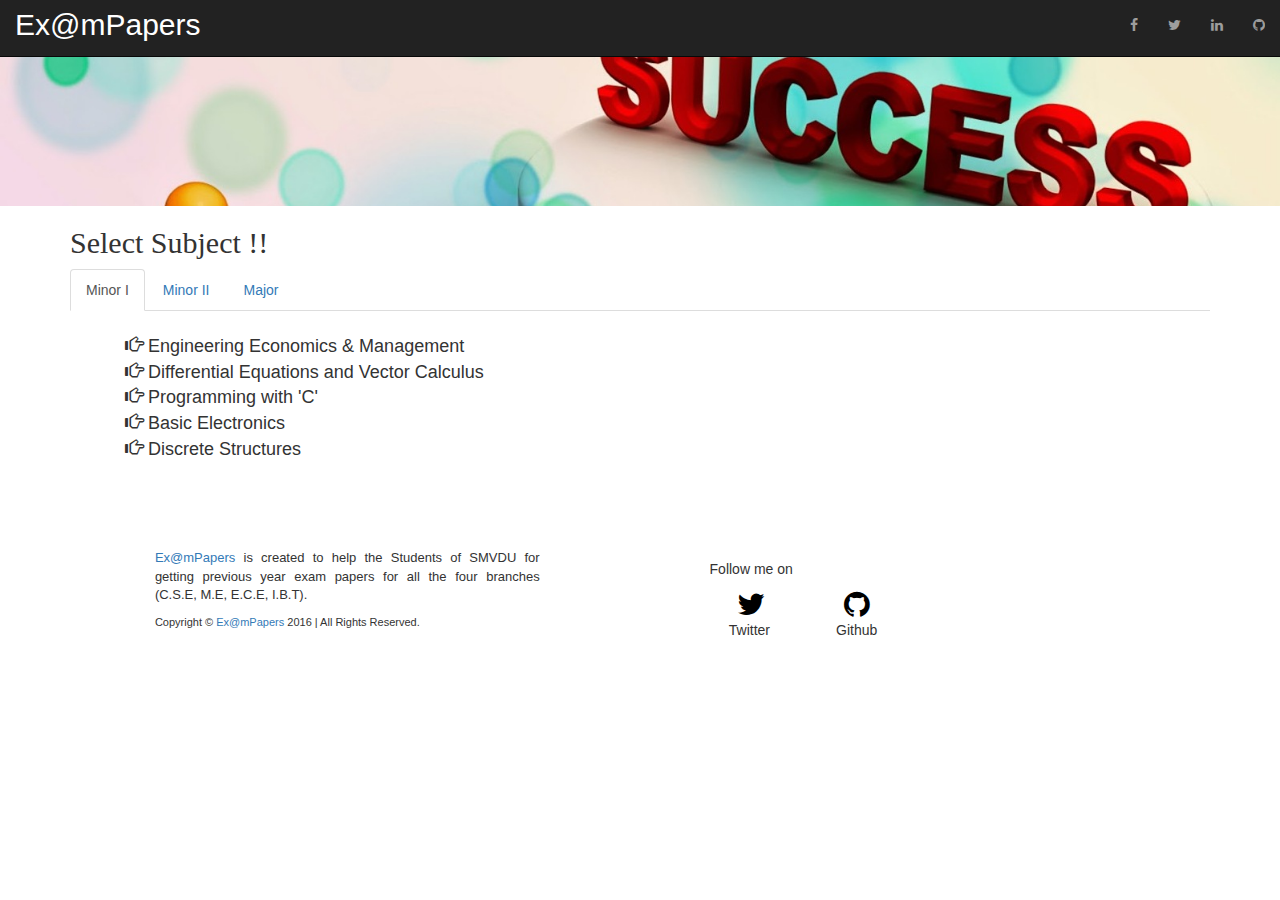
<file: Subjects - Cse (2).html>
<!DOCTYPE html>
<html lang="en">

<head>

    <meta charset="utf-8">
    <meta http-equiv="X-UA-Compatible" content="IE=edge">
    <meta name="viewport" content="width=device-width, initial-scale=1">
    <meta name="description" content="">
    <meta name="author" content="Sahil Arora">

    <title>Ex@mPapers</title>

    <!-- Bootstrap Core CSS -->
    <link href="css/bootstrap.min.css" rel="stylesheet">
    <link rel="stylesheet" href="https://cdnjs.cloudflare.com/ajax/libs/font-awesome/4.6.3/css/font-awesome.min.css">
    <link rel="stylesheet" href="css/w3School.css">
    <link rel="stylesheet" href="css/subject.css">
    <link rel="stylesheet" href="css/lightbox.css">
        <!-- Custom CSS -->
    

    <!-- HTML5 Shim and Respond.js IE8 support of HTML5 elements and media queries -->
    <!-- WARNING: Respond.js doesn't work if you view the page via file:// -->
    <!--[if lt IE 9]>
        <script src="https://oss.maxcdn.com/libs/html5shiv/3.7.0/html5shiv.js"></script>
        <script src="https://oss.maxcdn.com/libs/respond.js/1.4.2/respond.min.js"></script>
    <![endif]-->
    
   <meta name="viewport" content="width=device-width, initial-scale=1">
  <link rel="stylesheet" href="https://maxcdn.bootstrapcdn.com/bootstrap/3.3.7/css/bootstrap.min.css">
  <script src="https://ajax.googleapis.com/ajax/libs/jquery/1.12.4/jquery.min.js"></script>
  <script src="https://maxcdn.bootstrapcdn.com/bootstrap/3.3.7/js/bootstrap.min.js"></script>
    
    
</head>
    
<body>
  
    
    <!-- Navigation -->
<nav class="navbar navbar-inverse navbar-fixed-top" role="navigation" style="height:57px;">
  <div class="container-fluid">
    <div class="navbar-header">
      <a class="navbar-brand" href="index.html" style="font-size:30px;">Ex@mPapers</a>
    </div>
    <div class="collapse navbar-collapse" id="myNavbar">
      <ul class="nav navbar-nav navbar-right">
         <li style="float:right"><a href="https://github.com/arorasahil23"><i class="fa fa-github"></i></a></li>
         <li style="float:right"><a href="https://www.linkedin.com/in/sahil-arora-4258b3aa"><i class="fa fa-linkedin"></i></a></li>
         <li style="float:right"><a href="https://twitter.com/arorasahil23"><i class="fa fa-twitter"></i></a></li>
         <li style="float:right"><a href="https://www.facebook.com/sahilarora.87"><i class="fa fa-facebook"></i></a></li>
      </ul>
    </div>
  </div>
</nav>
    
<div class="head">
    <!---<h1 style="font-family:cursive; font-size:60px">Ex@ToniC</h1>

    <marquee style="font-family:cursive;">Only for B.Tech Students of Shri Mata Vaishno Devi University</marquee>
    
    <h3 style="font-family:cursive; font-size:20px;">Select Subjects :)</h3>  --->
</div>
    
   <div class="container">
  <h2 style="font-family:cursive;">Select Subject !!</h2>
  <ul class="nav nav-tabs">
    <li class="active"><a data-toggle="tab" href="#home">Minor I</a></li>
    <li><a data-toggle="tab" href="#menu1">Minor II</a></li>
    <li><a data-toggle="tab" href="#menu2">Major</a></li>
    
  </ul>

  <div class="tab-content">
    <div id="home" class="tab-pane fade in active">
        <p>
          <ul>
              
              <div class="container">
                    <!-- Trigger the modal with a link -->
                    <a href="#" data-toggle="modal" data-target="#myModal1"><span class="glyphicon glyphicon-hand-right">                                 </span> Engineering Economics & Management</a>
<!---
  <button type="button" class="btn btn-info btn-lg" data-toggle="modal" data-target="#myModal">Open Modal</button> --->

                        <!-- Modal -->
                        <div class="modal fade" id="myModal1" role="dialog">
                            <div class="modal-dialog">
    
                                <!-- Modal content-->
                                <div class="modal-content">
                                    <div class="modal-header">
                                        <button type="button" class="close" data-dismiss="modal">&times;</button>
                                        <h4 class="modal-title">Select Year</h4>
                                    </div>
                                        <div class="modal-body">
                                          <ul>    
                                          <li><a href="Exam Paper Images\2015\CSE\2nd Sem\minor1\eco.jpg" data-lightbox="minor15" data-title="2015">2016</a></li>
                                          <li><a href="" data-lightbox="minor16" data-title="2016">2017</a></li>
                                          </ul>
                                        </div>
                                            <div class="modal-footer">
                                        <button type="button" class="btn btn-default" data-dismiss="modal">Close</button>
                                            </div>
                                        </div>
      
                            </div>
                        </div>
  
            </div>
              
              
              
              
              <div class="container">
                    <!-- Trigger the modal with a link -->
                    <a href="#" data-toggle="modal" data-target="#myModal2"><span class="glyphicon glyphicon-hand-right">                                 </span> Differential Equations and Vector Calculus</a>
<!---
  <button type="button" class="btn btn-info btn-lg" data-toggle="modal" data-target="#myModal">Open Modal</button> --->

                        <!-- Modal -->
                        <div class="modal fade" id="myModal2" role="dialog">
                            <div class="modal-dialog">
    
                                <!-- Modal content-->
                                <div class="modal-content">
                                    <div class="modal-header">
                                        <button type="button" class="close" data-dismiss="modal">&times;</button>
                                        <h4 class="modal-title">Select Year</h4>
                                    </div>
                                        <div class="modal-body">
                                          <ul>    
                                          <li><a href="Exam Paper Images\2015\CSE\2nd Sem\minor1\math.jpg" data-lightbox="minor15" data-title="2015">2016</a></li>
                                          <li><a href="" data-lightbox="minor16" data-title="2016">2017</a></li>
                                          </ul>
                                        </div>
                                            <div class="modal-footer">
                                        <button type="button" class="btn btn-default" data-dismiss="modal">Close</button>
                                            </div>
                                        </div>
      
                            </div>
                        </div>
  
            </div>
              
            
              
              
            <div class="container">
                    <!-- Trigger the modal with a link -->
                    <a href="#" data-toggle="modal" data-target="#myModal3"><span class="glyphicon glyphicon-hand-right">                                 </span> Programming with 'C'</a>
<!---
  <button type="button" class="btn btn-info btn-lg" data-toggle="modal" data-target="#myModal">Open Modal</button> --->

                        <!-- Modal -->
                        <div class="modal fade" id="myModal3" role="dialog">
                            <div class="modal-dialog">
    
                                <!-- Modal content-->
                                <div class="modal-content">
                                    <div class="modal-header">
                                        <button type="button" class="close" data-dismiss="modal">&times;</button>
                                        <h4 class="modal-title">Select Year</h4>
                                    </div>
                                        <div class="modal-body">
                                          <ul>    
                                          <li><a href="Exam Paper Images\2015\CSE\2nd Sem\minor1\c.jpg" data-lightbox="minor15" data-title="2015">2016</a></li>
                                          <li><a href="" data-lightbox="minor16" data-title="2016">2017</a></li>
                                          </ul>
                                        </div>
                                            <div class="modal-footer">
                                        <button type="button" class="btn btn-default" data-dismiss="modal">Close</button>
                                            </div>
                                        </div>
      
                            </div>
                        </div>
  
            </div>  
    
              

            <div class="container">
                    <!-- Trigger the modal with a link -->
                    <a href="#" data-toggle="modal" data-target="#myModal4"><span class="glyphicon glyphicon-hand-right">                                 </span> Basic Electronics</a>
<!---
  <button type="button" class="btn btn-info btn-lg" data-toggle="modal" data-target="#myModal">Open Modal</button> --->

                        <!-- Modal -->
                        <div class="modal fade" id="myModal4" role="dialog">
                            <div class="modal-dialog">
    
                                <!-- Modal content-->
                                <div class="modal-content">
                                    <div class="modal-header">
                                        <button type="button" class="close" data-dismiss="modal">&times;</button>
                                        <h4 class="modal-title">Select Year</h4>
                                    </div>
                                        <div class="modal-body">
                                          <ul>    
                                          <li><a href="Exam Paper Images\2015\CSE\2nd Sem\minor1\be.jpg" data-lightbox="minor15" data-title="2015">2016</a></li>
                                          <li><a href="" data-lightbox="minor16" data-title="2016">2017</a></li>
                                          </ul>
                                        </div>
                                            <div class="modal-footer">
                                        <button type="button" class="btn btn-default" data-dismiss="modal">Close</button>
                                            </div>
                                        </div>
      
                            </div>
                        </div>
  
            </div>  
            
              
              
              
            <div class="container">
                    <!-- Trigger the modal with a link -->
                    <a href="#" data-toggle="modal" data-target="#myModal5"><span class="glyphicon glyphicon-hand-right">                                 </span> Discrete Structures</a>
<!---
  <button type="button" class="btn btn-info btn-lg" data-toggle="modal" data-target="#myModal">Open Modal</button> --->

                        <!-- Modal -->
                        <div class="modal fade" id="myModal5" role="dialog">
                            <div class="modal-dialog">
    
                                <!-- Modal content-->
                                <div class="modal-content">
                                    <div class="modal-header">
                                        <button type="button" class="close" data-dismiss="modal">&times;</button>
                                        <h4 class="modal-title">Select Year</h4>
                                    </div>
                                        <div class="modal-body">
                                          <ul>    
                                          <li><a href="Exam Paper Images\2015\CSE\2nd Sem\minor1\ds.jpg" data-lightbox="minor15" data-title="2015">2016</a></li>
                                          <li><a href="" data-lightbox="minor16" data-title="2016">2017</a></li>
                                          </ul>
                                        </div>
                                            <div class="modal-footer">
                                        <button type="button" class="btn btn-default" data-dismiss="modal">Close</button>
                                            </div>
                                        </div>
      
                            </div>
                        </div>
  
            </div>    
           
          </ul>
      </p>
      
    </div>
       
     
       
       
       
       
       
       
       
       
       
       
    
       
  <div id="menu1" class="tab-pane fade">
      <p>
          <ul>
              
              <div class="container">
                    <!-- Trigger the modal with a link -->
                    <a href="#" data-toggle="modal" data-target="#myModal6"><span class="glyphicon glyphicon-hand-right">                                 </span> Engineering Economics & Management</a>
<!---
  <button type="button" class="btn btn-info btn-lg" data-toggle="modal" data-target="#myModal">Open Modal</button> --->

                        <!-- Modal -->
                        <div class="modal fade" id="myModal6" role="dialog">
                            <div class="modal-dialog">
    
                                <!-- Modal content-->
                                <div class="modal-content">
                                    <div class="modal-header">
                                        <button type="button" class="close" data-dismiss="modal">&times;</button>
                                        <h4 class="modal-title">Select Year</h4>
                                    </div>
                                        <div class="modal-body">
                                          <ul>    
                                          <li><a href="Exam Paper Images\2015\CSE\2nd Sem\minor2\eco.jpg" data-lightbox="minor25" data-title="2015">2016</a></li>
                                          <li><a href="" data-lightbox="minor26" data-title="2016">2017</a></li>
                                          </ul>
                                        </div>
                                            <div class="modal-footer">
                                        <button type="button" class="btn btn-default" data-dismiss="modal">Close</button>
                                            </div>
                                        </div>
      
                            </div>
                        </div>
  
            </div>
              
              
              
              
              <div class="container">
                    <!-- Trigger the modal with a link -->
                    <a href="#" data-toggle="modal" data-target="#myModal7"><span class="glyphicon glyphicon-hand-right">                                 </span> Differential Equations and Vector Calculus</a>
<!---
  <button type="button" class="btn btn-info btn-lg" data-toggle="modal" data-target="#myModal">Open Modal</button> --->

                        <!-- Modal -->
                        <div class="modal fade" id="myModal7" role="dialog">
                            <div class="modal-dialog">
    
                                <!-- Modal content-->
                                <div class="modal-content">
                                    <div class="modal-header">
                                        <button type="button" class="close" data-dismiss="modal">&times;</button>
                                        <h4 class="modal-title">Select Year</h4>
                                    </div>
                                        <div class="modal-body">
                                          <ul>    
                                          <li><a href="Exam Paper Images\2015\CSE\2nd Sem\minor2\math.jpg" data-lightbox="minor25" data-title="2015">2016</a></li>
                                          <li><a href="" data-lightbox="minor26" data-title="2016">2017</a></li>
                                          </ul>
                                        </div>
                                            <div class="modal-footer">
                                        <button type="button" class="btn btn-default" data-dismiss="modal">Close</button>
                                            </div>
                                        </div>
      
                            </div>
                        </div>
  
            </div>
              
            
              
              
            <div class="container">
                    <!-- Trigger the modal with a link -->
                    <a href="#" data-toggle="modal" data-target="#myModal8"><span class="glyphicon glyphicon-hand-right">                                 </span> Programming with 'C'</a>
<!---
  <button type="button" class="btn btn-info btn-lg" data-toggle="modal" data-target="#myModal">Open Modal</button> --->

                        <!-- Modal -->
                        <div class="modal fade" id="myModal8" role="dialog">
                            <div class="modal-dialog">
    
                                <!-- Modal content-->
                                <div class="modal-content">
                                    <div class="modal-header">
                                        <button type="button" class="close" data-dismiss="modal">&times;</button>
                                        <h4 class="modal-title">Select Year</h4>
                                    </div>
                                        <div class="modal-body">
                                          <ul>    
                                          <li><a href="Exam Paper Images\2015\CSE\2nd Sem\minor2\c.jpg" data-lightbox="minor25" data-title="2015">2016</a></li>
                                          <li><a href="" data-lightbox="minor26" data-title="2016">2017</a></li>
                                          </ul>
                                        </div>
                                            <div class="modal-footer">
                                        <button type="button" class="btn btn-default" data-dismiss="modal">Close</button>
                                            </div>
                                        </div>
      
                            </div>
                        </div>
  
            </div>  
    
              

            <div class="container">
                    <!-- Trigger the modal with a link -->
                    <a href="#" data-toggle="modal" data-target="#myModal9"><span class="glyphicon glyphicon-hand-right">                                 </span> Basic Electronics</a>
<!---
  <button type="button" class="btn btn-info btn-lg" data-toggle="modal" data-target="#myModal">Open Modal</button> --->

                        <!-- Modal -->
                        <div class="modal fade" id="myModal9" role="dialog">
                            <div class="modal-dialog">
    
                                <!-- Modal content-->
                                <div class="modal-content">
                                    <div class="modal-header">
                                        <button type="button" class="close" data-dismiss="modal">&times;</button>
                                        <h4 class="modal-title">Select Year</h4>
                                    </div>
                                        <div class="modal-body">
                                          <ul>    
                                          <li><a href="Exam Paper Images\2015\CSE\2nd Sem\minor2\be.jpg" data-lightbox="minor25" data-title="2015">2016</a></li>
                                          <li><a href="" data-lightbox="minor26" data-title="2016">2017</a></li>
                                          </ul>
                                        </div>
                                            <div class="modal-footer">
                                        <button type="button" class="btn btn-default" data-dismiss="modal">Close</button>
                                            </div>
                                        </div>
      
                            </div>
                        </div>
  
            </div>  
            
              
              
              
            <div class="container">
                    <!-- Trigger the modal with a link -->
                    <a href="#" data-toggle="modal" data-target="#myModal10"><span class="glyphicon glyphicon-hand-right">                                 </span> Discrete Structures</a>
<!---
  <button type="button" class="btn btn-info btn-lg" data-toggle="modal" data-target="#myModal">Open Modal</button> --->

                        <!-- Modal -->
                        <div class="modal fade" id="myModal10" role="dialog">
                            <div class="modal-dialog">
    
                                <!-- Modal content-->
                                <div class="modal-content">
                                    <div class="modal-header">
                                        <button type="button" class="close" data-dismiss="modal">&times;</button>
                                        <h4 class="modal-title">Select Year</h4>
                                    </div>
                                        <div class="modal-body">
                                          <ul>    
                                          <li><a href="Exam Paper Images\2015\CSE\2nd Sem\minor2\ds.jpg" data-lightbox="minor25" data-title="2015">2016</a></li>
                                          <li><a href="" data-lightbox="minor26" data-title="2016">2017</a></li>
                                          </ul>
                                        </div>
                                            <div class="modal-footer">
                                        <button type="button" class="btn btn-default" data-dismiss="modal">Close</button>
                                            </div>
                                        </div>
      
                            </div>
                        </div>
  
            </div>    
           
          </ul>
      </p>
       
    </div>
    
    
    
    
    
    
    
    
    
    
    
    
    
    <div id="menu2" class="tab-pane fade">
        <p>
          <ul>
              
              <div class="container">
                    <!-- Trigger the modal with a link -->
                    <a href="#" data-toggle="modal" data-target="#myModal11"><span class="glyphicon glyphicon-hand-right">                                 </span> Engineering Economics & Management</a>
<!---
  <button type="button" class="btn btn-info btn-lg" data-toggle="modal" data-target="#myModal">Open Modal</button> --->

                        <!-- Modal -->
                        <div class="modal fade" id="myModal11" role="dialog">
                            <div class="modal-dialog">
    
                                <!-- Modal content-->
                                <div class="modal-content">
                                    <div class="modal-header">
                                        <button type="button" class="close" data-dismiss="modal">&times;</button>
                                        <h4 class="modal-title">Select Year</h4>
                                    </div>
                                        <div class="modal-body">
                                          <ul>    
                                          <li><a href="Exam Paper Images\2015\CSE\2nd Sem\major\eco.jpg" data-lightbox="major" data-title="2015">2016</a></li>
                                          <li><a href="" >2017</a></li>
                                          </ul>
                                        </div>
                                            <div class="modal-footer">
                                        <button type="button" class="btn btn-default" data-dismiss="modal">Close</button>
                                            </div>
                                        </div>
      
                            </div>
                        </div>
  
            </div>
              
              
              
              
              <div class="container">
                    <!-- Trigger the modal with a link -->
                    <a href="#" data-toggle="modal" data-target="#myModal12"><span class="glyphicon glyphicon-hand-right">                                 </span> Differential Equations and Vector Calculus</a>
<!---
  <button type="button" class="btn btn-info btn-lg" data-toggle="modal" data-target="#myModal">Open Modal</button> --->

                        <!-- Modal -->
                        <div class="modal fade" id="myModal12" role="dialog">
                            <div class="modal-dialog">
    
                                <!-- Modal content-->
                                <div class="modal-content">
                                    <div class="modal-header">
                                        <button type="button" class="close" data-dismiss="modal">&times;</button>
                                        <h4 class="modal-title">Select Year</h4>
                                    </div>
                                        <div class="modal-body">
                                          <ul>    
                                          <li><a href="Exam Paper Images\2015\CSE\2nd Sem\major\math.jpg" data-lightbox="major" data-title="2015">2016</a></li>
                                          <li><a href="" target = "_blank">2017</a></li>
                                          </ul>
                                        </div>
                                            <div class="modal-footer">
                                        <button type="button" class="btn btn-default" data-dismiss="modal">Close</button>
                                            </div>
                                        </div>
      
                            </div>
                        </div>
  
            </div>
              
            
              
              
            <div class="container">
                    <!-- Trigger the modal with a link -->
                    <a href="#" data-toggle="modal" data-target="#myModal13"><span class="glyphicon glyphicon-hand-right">                                 </span> Programming with 'C'</a>
<!---
  <button type="button" class="btn btn-info btn-lg" data-toggle="modal" data-target="#myModal">Open Modal</button> --->

                        <!-- Modal -->
                        <div class="modal fade" id="myModal13" role="dialog">
                            <div class="modal-dialog">
    
                                <!-- Modal content-->
                                <div class="modal-content">
                                    <div class="modal-header">
                                        <button type="button" class="close" data-dismiss="modal">&times;</button>
                                        <h4 class="modal-title">Select Year</h4>
                                    </div>
                                        <div class="modal-body">
                                          <ul>    
                                          <li><a href="Exam Paper Images\2015\CSE\2nd Sem\major\c.jpg" data-lightbox="major" data-title="2015">2016</a></li>
                                          <li><a href="" target = "_blank">2017</a></li>
                                          </ul>
                                        </div>
                                            <div class="modal-footer">
                                        <button type="button" class="btn btn-default" data-dismiss="modal">Close</button>
                                            </div>
                                        </div>
      
                            </div>
                        </div>
  
            </div>  
    
              

            <div class="container">
                    <!-- Trigger the modal with a link -->
                    <a href="#" data-toggle="modal" data-target="#myModal14"><span class="glyphicon glyphicon-hand-right">                                 </span> Basic Electronics</a>
<!---
  <button type="button" class="btn btn-info btn-lg" data-toggle="modal" data-target="#myModal">Open Modal</button> --->

                        <!-- Modal -->
                        <div class="modal fade" id="myModal14" role="dialog">
                            <div class="modal-dialog">
    
                                <!-- Modal content-->
                                <div class="modal-content">
                                    <div class="modal-header">
                                        <button type="button" class="close" data-dismiss="modal">&times;</button>
                                        <h4 class="modal-title">Select Year</h4>
                                    </div>
                                        <div class="modal-body">
                                          <ul>    
                                          <li><a href="Exam Paper Images\2015\CSE\2nd Sem\major\be.jpg" data-lightbox="major" data-title="2015">2016</a></li>
                                          <li><a href="" target = "_blank">2017</a></li>
                                          </ul>
                                        </div>
                                            <div class="modal-footer">
                                        <button type="button" class="btn btn-default" data-dismiss="modal">Close</button>
                                            </div>
                                        </div>
      
                            </div>
                        </div>
  
            </div>  
            
              
              
              
            <div class="container">
                    <!-- Trigger the modal with a link -->
                    <a href="#" data-toggle="modal" data-target="#myModal15"><span class="glyphicon glyphicon-hand-right">                                 </span> Discrete Structures</a>
<!---
  <button type="button" class="btn btn-info btn-lg" data-toggle="modal" data-target="#myModal">Open Modal</button> --->

                        <!-- Modal -->
                        <div class="modal fade" id="myModal15" role="dialog">
                            <div class="modal-dialog">
    
                                <!-- Modal content-->
                                <div class="modal-content">
                                    <div class="modal-header">
                                        <button type="button" class="close" data-dismiss="modal">&times;</button>
                                        <h4 class="modal-title">Select Year</h4>
                                    </div>
                                        <div class="modal-body">
                                          <ul>    
                                          <li><a href="Exam Paper Images\2015\CSE\2nd Sem\major\ds.jpg" data-lightbox="major" data-title="2015">2016</a></li>
                                          <li><a href="" target = "_blank">2017</a></li>
                                          </ul>
                                        </div>
                                            <div class="modal-footer">
                                        <button type="button" class="btn btn-default" data-dismiss="modal">Close</button>
                                            </div>
                                        </div>
      
                            </div>
                        </div>
  
            </div>    
           
          </ul>
      </p>
    
    </div>
    </div>
    
  </div>
</div></div>   

<div class="col-md-4 end">
            <p style="font-size:13px;"><a href="index.html">Ex@mPapers</a> is created to help the Students of SMVDU for getting previous year exam papers for all the four branches (C.S.E, M.E, E.C.E, I.B.T).</p>
            <p class="copyright text muted" style="font-size:11px;">
                Copyright © <a href="index.html">Ex@mPapers</a> 2016 | All Rights Reserved.
            </p>
    </div>
    
    
    <div class="col-md-4 end">
         <p> <p>Follow me on</p>
             &nbsp;
             <a href="https://twitter.com/arorasahil23"><i class="fa fa-twitter"></i></a>
             
             &nbsp;&nbsp;&nbsp;&nbsp;&nbsp;&nbsp;&nbsp;&nbsp;&nbsp;&nbsp;
             
             <a href="https://github.com/arorasahil23"><i class="fa fa-github"></i></a>
             <p>
                &nbsp;&nbsp;&nbsp;&nbsp; Twitter                                                                                             &nbsp;&nbsp;&nbsp;&nbsp;&nbsp;&nbsp;&nbsp;&nbsp;&nbsp;&nbsp;&nbsp;&nbsp;&nbsp;&nbsp;&nbsp; Github
            </p>
         </p>  

    </div>
        
   

      
<script src="js/lightbox.js"></script>        
</body>
</html>
</file>
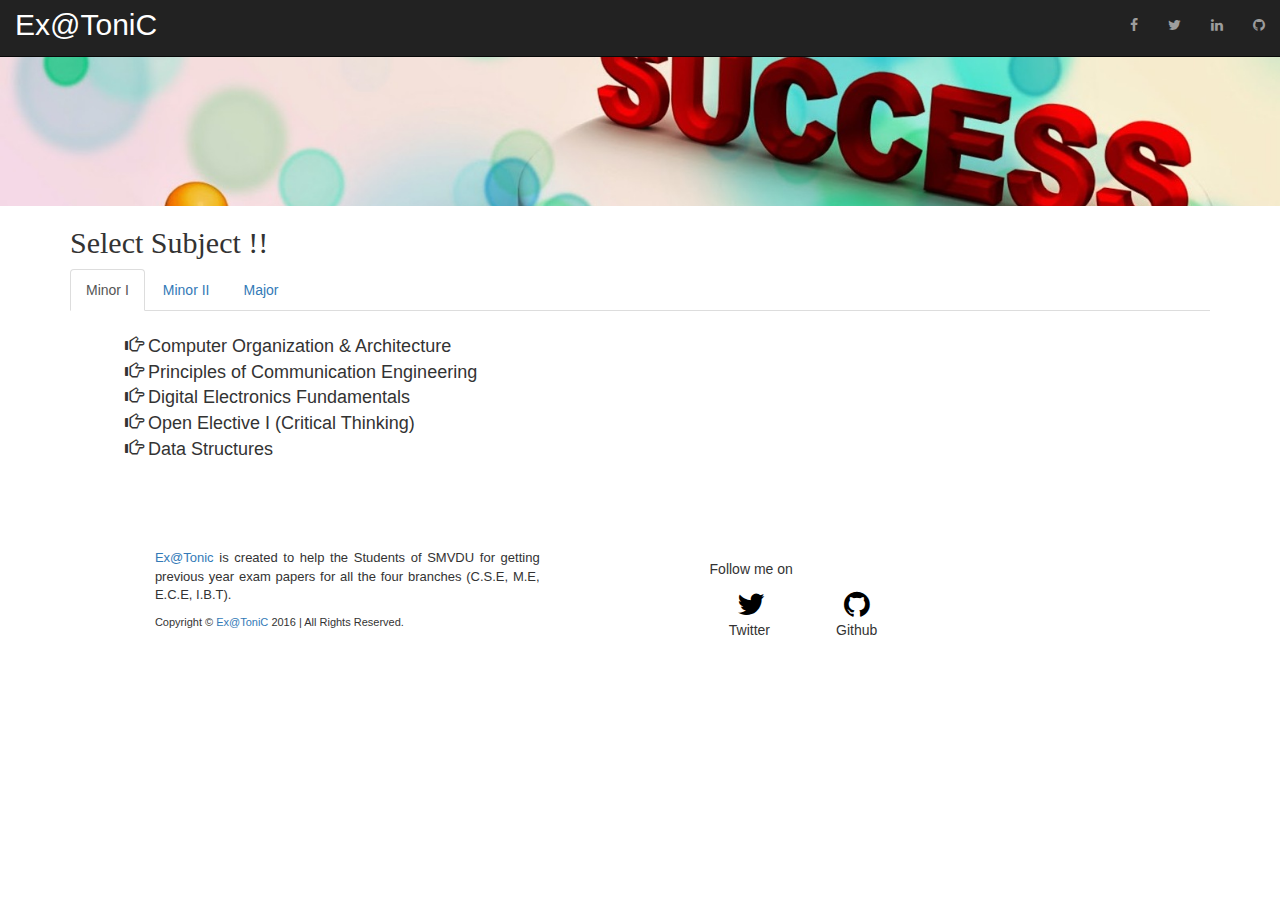
<file: Subjects - Cse (3).html>
<!DOCTYPE html>
<html lang="en">

<head>

    <meta charset="utf-8">
    <meta http-equiv="X-UA-Compatible" content="IE=edge">
    <meta name="viewport" content="width=device-width, initial-scale=1">
    <meta name="description" content="">
    <meta name="author" content="Sahil Arora">

    <title>Ex@ToniC</title>

    <!-- Bootstrap Core CSS -->
    <link href="css/bootstrap.min.css" rel="stylesheet">
    <link rel="stylesheet" href="https://cdnjs.cloudflare.com/ajax/libs/font-awesome/4.6.3/css/font-awesome.min.css">
    <link rel="stylesheet" href="http://www.w3schools.com/lib/w3.css">
    <link rel="stylesheet" href="css/subject.css">
    <link rel="stylesheet" href="css/lightbox.css">
        <!-- Custom CSS -->
    

    <!-- HTML5 Shim and Respond.js IE8 support of HTML5 elements and media queries -->
    <!-- WARNING: Respond.js doesn't work if you view the page via file:// -->
    <!--[if lt IE 9]>
        <script src="https://oss.maxcdn.com/libs/html5shiv/3.7.0/html5shiv.js"></script>
        <script src="https://oss.maxcdn.com/libs/respond.js/1.4.2/respond.min.js"></script>
    <![endif]-->
    
   <meta name="viewport" content="width=device-width, initial-scale=1">
  <link rel="stylesheet" href="https://maxcdn.bootstrapcdn.com/bootstrap/3.3.7/css/bootstrap.min.css">
  <script src="https://ajax.googleapis.com/ajax/libs/jquery/1.12.4/jquery.min.js"></script>
  <script src="https://maxcdn.bootstrapcdn.com/bootstrap/3.3.7/js/bootstrap.min.js"></script>
    
    
</head>
    
<body>
  
    
    <!-- Navigation -->
<nav class="navbar navbar-inverse navbar-fixed-top" role="navigation" style="height:57px;">
  <div class="container-fluid">
    <div class="navbar-header">
      <a class="navbar-brand" href="index.html" style="font-size:30px;">Ex@ToniC</a>
    </div>
    <div class="collapse navbar-collapse" id="myNavbar">
      <ul class="nav navbar-nav navbar-right">
         <li style="float:right"><a href="https://github.com/arorasahil23"><i class="fa fa-github"></i></a></li>
         <li style="float:right"><a href="https://www.linkedin.com/in/sahil-arora-4258b3aa"><i class="fa fa-linkedin"></i></a></li>
         <li style="float:right"><a href="https://twitter.com/arorasahil23"><i class="fa fa-twitter"></i></a></li>
         <li style="float:right"><a href="https://www.facebook.com/sahilarora.87"><i class="fa fa-facebook"></i></a></li>
      </ul>
    </div>
  </div>
</nav>
    
<div class="head">
    <!---<h1 style="font-family:cursive; font-size:60px">Ex@ToniC</h1>

    <marquee style="font-family:cursive;">Only for B.Tech Students of Shri Mata Vaishno Devi University</marquee>
    
    <h3 style="font-family:cursive; font-size:20px;">Select Subjects :)</h3>  --->
</div>
    
   <div class="container">
  <h2 style="font-family:cursive;">Select Subject !!</h2>
  <ul class="nav nav-tabs">
    <li class="active"><a data-toggle="tab" href="#home">Minor I</a></li>
    <li><a data-toggle="tab" href="#menu1">Minor II</a></li>
    <li><a data-toggle="tab" href="#menu2">Major</a></li>
    
  </ul>

  <div class="tab-content">
    <div id="home" class="tab-pane fade in active">
        <p>
          <ul>
              
              <div class="container">
                    <!-- Trigger the modal with a link -->
                    <a href="#" data-toggle="modal" data-target="#myModal1"><span class="glyphicon glyphicon-hand-right">                                 </span> Computer Organization & Architecture</a>
<!---
  <button type="button" class="btn btn-info btn-lg" data-toggle="modal" data-target="#myModal">Open Modal</button> --->

                        <!-- Modal -->
                        <div class="modal fade" id="myModal1" role="dialog">
                            <div class="modal-dialog">
    
                                <!-- Modal content-->
                                <div class="modal-content">
                                    <div class="modal-header">
                                        <button type="button" class="close" data-dismiss="modal">&times;</button>
                                        <h4 class="modal-title">Select Year</h4>
                                    </div>
                                        <div class="modal-body">
                                          <ul>    
                                          <li><a href="" data-lightbox="minor15" data-title="2015">2015</a></li>
                                          <li><a href="" data-lightbox="minor16" data-title="2016">2016</a></li>
                                          </ul>
                                        </div>
                                            <div class="modal-footer">
                                        <button type="button" class="btn btn-default" data-dismiss="modal">Close</button>
                                            </div>
                                        </div>
      
                            </div>
                        </div>
  
            </div>
              
              
              
              
              <div class="container">
                    <!-- Trigger the modal with a link -->
                    <a href="#" data-toggle="modal" data-target="#myModal2"><span class="glyphicon glyphicon-hand-right">                                 </span> Principles of Communication Engineering</a>
<!---
  <button type="button" class="btn btn-info btn-lg" data-toggle="modal" data-target="#myModal">Open Modal</button> --->

                        <!-- Modal -->
                        <div class="modal fade" id="myModal2" role="dialog">
                            <div class="modal-dialog">
    
                                <!-- Modal content-->
                                <div class="modal-content">
                                    <div class="modal-header">
                                        <button type="button" class="close" data-dismiss="modal">&times;</button>
                                        <h4 class="modal-title">Select Year</h4>
                                    </div>
                                        <div class="modal-body">
                                          <ul>    
                                          <li><a href="" data-lightbox="minor15" data-title="2015">2015</a></li>
                                          <li><a href="" data-lightbox="minor16" data-title="2016">2016</a></li>
                                          </ul>
                                        </div>
                                            <div class="modal-footer">
                                        <button type="button" class="btn btn-default" data-dismiss="modal">Close</button>
                                            </div>
                                        </div>
      
                            </div>
                        </div>
  
            </div>
              
            
              
              
            <div class="container">
                    <!-- Trigger the modal with a link -->
                    <a href="#" data-toggle="modal" data-target="#myModal3"><span class="glyphicon glyphicon-hand-right">                                 </span> Digital Electronics Fundamentals</a>
<!---
  <button type="button" class="btn btn-info btn-lg" data-toggle="modal" data-target="#myModal">Open Modal</button> --->

                        <!-- Modal -->
                        <div class="modal fade" id="myModal3" role="dialog">
                            <div class="modal-dialog">
    
                                <!-- Modal content-->
                                <div class="modal-content">
                                    <div class="modal-header">
                                        <button type="button" class="close" data-dismiss="modal">&times;</button>
                                        <h4 class="modal-title">Select Year</h4>
                                    </div>
                                        <div class="modal-body">
                                          <ul>    
                                          <li><a href="" data-lightbox="minor15" data-title="2015">2015</a></li>
                                          <li><a href="" data-lightbox="minor16" data-title="2016">2016</a></li>
                                          </ul>
                                        </div>
                                            <div class="modal-footer">
                                        <button type="button" class="btn btn-default" data-dismiss="modal">Close</button>
                                            </div>
                                        </div>
      
                            </div>
                        </div>
  
            </div>  
    
              

            <div class="container">
                    <!-- Trigger the modal with a link -->
                    <a href="#" data-toggle="modal" data-target="#myModal4"><span class="glyphicon glyphicon-hand-right">                                 </span> Open Elective I (Critical Thinking)</a>
<!---
  <button type="button" class="btn btn-info btn-lg" data-toggle="modal" data-target="#myModal">Open Modal</button> --->

                        <!-- Modal -->
                        <div class="modal fade" id="myModal4" role="dialog">
                            <div class="modal-dialog">
    
                                <!-- Modal content-->
                                <div class="modal-content">
                                    <div class="modal-header">
                                        <button type="button" class="close" data-dismiss="modal">&times;</button>
                                        <h4 class="modal-title">Select Year</h4>
                                    </div>
                                        <div class="modal-body">
                                          <ul>    
                                          <li><a href="" data-lightbox="minor15" data-title="2015">2015</a></li>
                                          <li><a href="" data-lightbox="minor16" data-title="2016">2016</a></li>
                                          </ul>
                                        </div>
                                            <div class="modal-footer">
                                        <button type="button" class="btn btn-default" data-dismiss="modal">Close</button>
                                            </div>
                                        </div>
      
                            </div>
                        </div>
  
            </div>  
            
              
              
              
            <div class="container">
                    <!-- Trigger the modal with a link -->
                    <a href="#" data-toggle="modal" data-target="#myModal5"><span class="glyphicon glyphicon-hand-right">                                 </span> Data Structures</a>
<!---
  <button type="button" class="btn btn-info btn-lg" data-toggle="modal" data-target="#myModal">Open Modal</button> --->

                        <!-- Modal -->
                        <div class="modal fade" id="myModal5" role="dialog">
                            <div class="modal-dialog">
    
                                <!-- Modal content-->
                                <div class="modal-content">
                                    <div class="modal-header">
                                        <button type="button" class="close" data-dismiss="modal">&times;</button>
                                        <h4 class="modal-title">Select Year</h4>
                                    </div>
                                        <div class="modal-body">
                                          <ul>    
                                          <li><a href="" data-lightbox="minor15" data-title="2015">2015</a></li>
                                          <li><a href="" data-lightbox="minor16" data-title="2016">2016</a></li>
                                          </ul>
                                        </div>
                                            <div class="modal-footer">
                                        <button type="button" class="btn btn-default" data-dismiss="modal">Close</button>
                                            </div>
                                        </div>
      
                            </div>
                        </div>
  
            </div>    
           
          </ul>
      </p>

    </div>
       
       
     
       
       
       
       
       
       
       
       
       
       
  <div id="menu1" class="tab-pane fade">
       <p>
          <ul>
              
              <div class="container">
                    <!-- Trigger the modal with a link -->
                    <a href="#" data-toggle="modal" data-target="#myModal6"><span class="glyphicon glyphicon-hand-right">                                 </span> Computer Organization & Architecture</a>
<!---
  <button type="button" class="btn btn-info btn-lg" data-toggle="modal" data-target="#myModal">Open Modal</button> --->

                        <!-- Modal -->
                        <div class="modal fade" id="myModal6" role="dialog">
                            <div class="modal-dialog">
    
                                <!-- Modal content-->
                                <div class="modal-content">
                                    <div class="modal-header">
                                        <button type="button" class="close" data-dismiss="modal">&times;</button>
                                        <h4 class="modal-title">Select Year</h4>
                                    </div>
                                        <div class="modal-body">
                                          <ul>    
                                          <li><a href="" data-lightbox="minor25" data-title="2015">2015</a></li>
                                          <li><a href="" data-lightbox="minor26" data-title="2016">2016</a></li>
                                          </ul>
                                        </div>
                                            <div class="modal-footer">
                                        <button type="button" class="btn btn-default" data-dismiss="modal">Close</button>
                                            </div>
                                        </div>
      
                            </div>
                        </div>
  
            </div>
              
              
              
              
              <div class="container">
                    <!-- Trigger the modal with a link -->
                    <a href="#" data-toggle="modal" data-target="#myModal7"><span class="glyphicon glyphicon-hand-right">                                 </span> Principles of Communication Engineering</a>
<!---
  <button type="button" class="btn btn-info btn-lg" data-toggle="modal" data-target="#myModal">Open Modal</button> --->

                        <!-- Modal -->
                        <div class="modal fade" id="myModal7" role="dialog">
                            <div class="modal-dialog">
    
                                <!-- Modal content-->
                                <div class="modal-content">
                                    <div class="modal-header">
                                        <button type="button" class="close" data-dismiss="modal">&times;</button>
                                        <h4 class="modal-title">Select Year</h4>
                                    </div>
                                        <div class="modal-body">
                                          <ul>    
                                          <li><a href="" data-lightbox="minor25" data-title="2015">2015</a></li>
                                          <li><a href="" data-lightbox="minor26" data-title="2016">2016</a></li>
                                          </ul>
                                        </div>
                                            <div class="modal-footer">
                                        <button type="button" class="btn btn-default" data-dismiss="modal">Close</button>
                                            </div>
                                        </div>
      
                            </div>
                        </div>
  
            </div>
              
            
              
              
            <div class="container">
                    <!-- Trigger the modal with a link -->
                    <a href="#" data-toggle="modal" data-target="#myModal8"><span class="glyphicon glyphicon-hand-right">                                 </span> Digital Electronics Fundamentals</a>
<!---
  <button type="button" class="btn btn-info btn-lg" data-toggle="modal" data-target="#myModal">Open Modal</button> --->

                        <!-- Modal -->
                        <div class="modal fade" id="myModal8" role="dialog">
                            <div class="modal-dialog">
    
                                <!-- Modal content-->
                                <div class="modal-content">
                                    <div class="modal-header">
                                        <button type="button" class="close" data-dismiss="modal">&times;</button>
                                        <h4 class="modal-title">Select Year</h4>
                                    </div>
                                        <div class="modal-body">
                                          <ul>    
                                          <li><a href="" data-lightbox="minor25" data-title="2015">2015</a></li>
                                          <li><a href="" data-lightbox="minor26" data-title="2016">2016</a></li>
                                          </ul>
                                        </div>
                                            <div class="modal-footer">
                                        <button type="button" class="btn btn-default" data-dismiss="modal">Close</button>
                                            </div>
                                        </div>
      
                            </div>
                        </div>
  
            </div>  
    
              

            <div class="container">
                    <!-- Trigger the modal with a link -->
                    <a href="#" data-toggle="modal" data-target="#myModal9"><span class="glyphicon glyphicon-hand-right">                                 </span> Open Elective I (Critical Thinking)</a>
<!---
  <button type="button" class="btn btn-info btn-lg" data-toggle="modal" data-target="#myModal">Open Modal</button> --->

                        <!-- Modal -->
                        <div class="modal fade" id="myModal9" role="dialog">
                            <div class="modal-dialog">
    
                                <!-- Modal content-->
                                <div class="modal-content">
                                    <div class="modal-header">
                                        <button type="button" class="close" data-dismiss="modal">&times;</button>
                                        <h4 class="modal-title">Select Year</h4>
                                    </div>
                                        <div class="modal-body">
                                          <ul>    
                                          <li><a href="" data-lightbox="minor25" data-title="2015">2015</a></li>
                                          <li><a href="" data-lightbox="minor26" data-title="2016">2016</a></li>
                                          </ul>
                                        </div>
                                            <div class="modal-footer">
                                        <button type="button" class="btn btn-default" data-dismiss="modal">Close</button>
                                            </div>
                                        </div>
      
                            </div>
                        </div>
  
            </div>  
            
              
              
              
            <div class="container">
                    <!-- Trigger the modal with a link -->
                    <a href="#" data-toggle="modal" data-target="#myModal10"><span class="glyphicon glyphicon-hand-right">                                 </span> Data Structures</a>
<!---
  <button type="button" class="btn btn-info btn-lg" data-toggle="modal" data-target="#myModal">Open Modal</button> --->

                        <!-- Modal -->
                        <div class="modal fade" id="myModal10" role="dialog">
                            <div class="modal-dialog">
    
                                <!-- Modal content-->
                                <div class="modal-content">
                                    <div class="modal-header">
                                        <button type="button" class="close" data-dismiss="modal">&times;</button>
                                        <h4 class="modal-title">Select Year</h4>
                                    </div>
                                        <div class="modal-body">
                                          <ul>    
                                          <li><a href="" data-lightbox="minor25" data-title="2015">2015</a></li>
                                          <li><a href="" data-lightbox="minor26" data-title="2016">2016</a></li>
                                          </ul>
                                        </div>
                                            <div class="modal-footer">
                                        <button type="button" class="btn btn-default" data-dismiss="modal">Close</button>
                                            </div>
                                        </div>
      
                            </div>
                        </div>
  
            </div>    
           
          </ul>
      </p>

    </div>
    
    
    
    
    
    
    
    
    
    
    
    <div id="menu2" class="tab-pane fade">
        <p>
          <ul>
              
              <div class="container">
                    <!-- Trigger the modal with a link -->
                    <a href="#" data-toggle="modal" data-target="#myModal11"><span class="glyphicon glyphicon-hand-right">                                 </span> Computer Organization & Architecture</a>
<!---
  <button type="button" class="btn btn-info btn-lg" data-toggle="modal" data-target="#myModal">Open Modal</button> --->

                        <!-- Modal -->
                        <div class="modal fade" id="myModal11" role="dialog">
                            <div class="modal-dialog">
    
                                <!-- Modal content-->
                                <div class="modal-content">
                                    <div class="modal-header">
                                        <button type="button" class="close" data-dismiss="modal">&times;</button>
                                        <h4 class="modal-title">Select Year</h4>
                                    </div>
                                        <div class="modal-body">
                                          <ul>    
                                          <li><a href="Exam Paper Images\2015\CSE\3rd Sem\major\coa.jpg" data-lightbox="major" data-title="2015">2015</a></li>
                                          <li><a href="" target = "_blank">2016</a></li>
                                          </ul>
                                        </div>
                                            <div class="modal-footer">
                                        <button type="button" class="btn btn-default" data-dismiss="modal">Close</button>
                                            </div>
                                        </div>
      
                            </div>
                        </div>
  
            </div>
              
              
              
              
              <div class="container">
                    <!-- Trigger the modal with a link -->
                    <a href="#" data-toggle="modal" data-target="#myModal12"><span class="glyphicon glyphicon-hand-right">                                 </span> Principles of Communication Engineering</a>
<!---
  <button type="button" class="btn btn-info btn-lg" data-toggle="modal" data-target="#myModal">Open Modal</button> --->

                        <!-- Modal -->
                        <div class="modal fade" id="myModal12" role="dialog">
                            <div class="modal-dialog">
    
                                <!-- Modal content-->
                                <div class="modal-content">
                                    <div class="modal-header">
                                        <button type="button" class="close" data-dismiss="modal">&times;</button>
                                        <h4 class="modal-title">Select Year</h4>
                                    </div>
                                        <div class="modal-body">
                                          <ul>    
                                          <li><a href="Exam Paper Images\sorry.png" data-lightbox="major" data-title="2015">2015</a></li>
                                          <li><a href="" target = "_blank">2016</a></li>
                                          </ul>
                                        </div>
                                            <div class="modal-footer">
                                        <button type="button" class="btn btn-default" data-dismiss="modal">Close</button>
                                            </div>
                                        </div>
      
                            </div>
                        </div>
  
            </div>
              
            
              
              
            <div class="container">
                    <!-- Trigger the modal with a link -->
                    <a href="#" data-toggle="modal" data-target="#myModal13"><span class="glyphicon glyphicon-hand-right">                                 </span> Digital Electronics Fundamentals</a>
<!---
  <button type="button" class="btn btn-info btn-lg" data-toggle="modal" data-target="#myModal">Open Modal</button> --->

                        <!-- Modal -->
                        <div class="modal fade" id="myModal13" role="dialog">
                            <div class="modal-dialog">
    
                                <!-- Modal content-->
                                <div class="modal-content">
                                    <div class="modal-header">
                                        <button type="button" class="close" data-dismiss="modal">&times;</button>
                                        <h4 class="modal-title">Select Year</h4>
                                    </div>
                                        <div class="modal-body">
                                          <ul>    
                                          <li><a href="Exam Paper Images\2015\CSE\3rd Sem\major\digital.jpg" data-lightbox="major" data-title="2015">2015</a></li>
                                          <li><a href="" target = "_blank">2016</a></li>
                                          </ul>
                                        </div>
                                            <div class="modal-footer">
                                        <button type="button" class="btn btn-default" data-dismiss="modal">Close</button>
                                            </div>
                                        </div>
      
                            </div>
                        </div>
  
            </div>  
    
              

            <div class="container">
                    <!-- Trigger the modal with a link -->
                    <a href="#" data-toggle="modal" data-target="#myModal14"><span class="glyphicon glyphicon-hand-right">                                 </span> Open Elective I (Critical Thinking)</a>
<!---
  <button type="button" class="btn btn-info btn-lg" data-toggle="modal" data-target="#myModal">Open Modal</button> --->

                        <!-- Modal -->
                        <div class="modal fade" id="myModal14" role="dialog">
                            <div class="modal-dialog">
    
                                <!-- Modal content-->
                                <div class="modal-content">
                                    <div class="modal-header">
                                        <button type="button" class="close" data-dismiss="modal">&times;</button>
                                        <h4 class="modal-title">Select Year</h4>
                                    </div>
                                        <div class="modal-body">
                                          <ul>    
                                          <li><a href="Exam Paper Images\2015\CSE\3rd Sem\major\ct.jpg" data-lightbox="major" data-title="2015">2015</a></li>
                                          <li><a href="" target = "_blank">2016</a></li>
                                          </ul>
                                        </div>
                                            <div class="modal-footer">
                                        <button type="button" class="btn btn-default" data-dismiss="modal">Close</button>
                                            </div>
                                        </div>
      
                            </div>
                        </div>
  
            </div>  
            
              
              
              
            <div class="container">
                    <!-- Trigger the modal with a link -->
                    <a href="#" data-toggle="modal" data-target="#myModal15"><span class="glyphicon glyphicon-hand-right">                                 </span> Data Structures</a>
<!---
  <button type="button" class="btn btn-info btn-lg" data-toggle="modal" data-target="#myModal">Open Modal</button> --->

                        <!-- Modal -->
                        <div class="modal fade" id="myModal15" role="dialog">
                            <div class="modal-dialog">
    
                                <!-- Modal content-->
                                <div class="modal-content">
                                    <div class="modal-header">
                                        <button type="button" class="close" data-dismiss="modal">&times;</button>
                                        <h4 class="modal-title">Select Year</h4>
                                    </div>
                                        <div class="modal-body">
                                          <ul>    
                                          <li><a href="Exam Paper Images\2015\CSE\3rd Sem\major\ds.jpg" data-lightbox="major" data-title="2015">2015</a></li>
                                          <li><a href="" target = "_blank">2016</a></li>
                                          </ul>
                                        </div>
                                            <div class="modal-footer">
                                        <button type="button" class="btn btn-default" data-dismiss="modal">Close</button>
                                            </div>
                                        </div>
      
                            </div>
                        </div>
  
            </div>    
           
          </ul>
      </p>
    
    </div>
    
  </div>
</div></div>   

<div class="col-md-4 end">
            <p style="font-size:13px;"><a href="index.html">Ex@Tonic</a> is created to help the Students of SMVDU for getting previous year exam papers for all the four branches (C.S.E, M.E, E.C.E, I.B.T).</p>
            <p class="copyright text muted" style="font-size:11px;">
                Copyright © <a href="index.html">Ex@ToniC</a> 2016 | All Rights Reserved.
            </p>
    </div>
    
    
    <div class="col-md-4 end">
         <p> <p>Follow me on</p>
             &nbsp;
             <a href="https://twitter.com/arorasahil23"><i class="fa fa-twitter"></i></a>
             
             &nbsp;&nbsp;&nbsp;&nbsp;&nbsp;&nbsp;&nbsp;&nbsp;&nbsp;&nbsp;
             
             <a href="https://github.com/arorasahil23"><i class="fa fa-github"></i></a>
             <p>
                &nbsp;&nbsp;&nbsp;&nbsp; Twitter                                                                                             &nbsp;&nbsp;&nbsp;&nbsp;&nbsp;&nbsp;&nbsp;&nbsp;&nbsp;&nbsp;&nbsp;&nbsp;&nbsp;&nbsp;&nbsp; Github
            </p>
         </p>  

    </div>
        
   

      
<script src="js/lightbox.js"></script>        
</body>
</html>
</file>
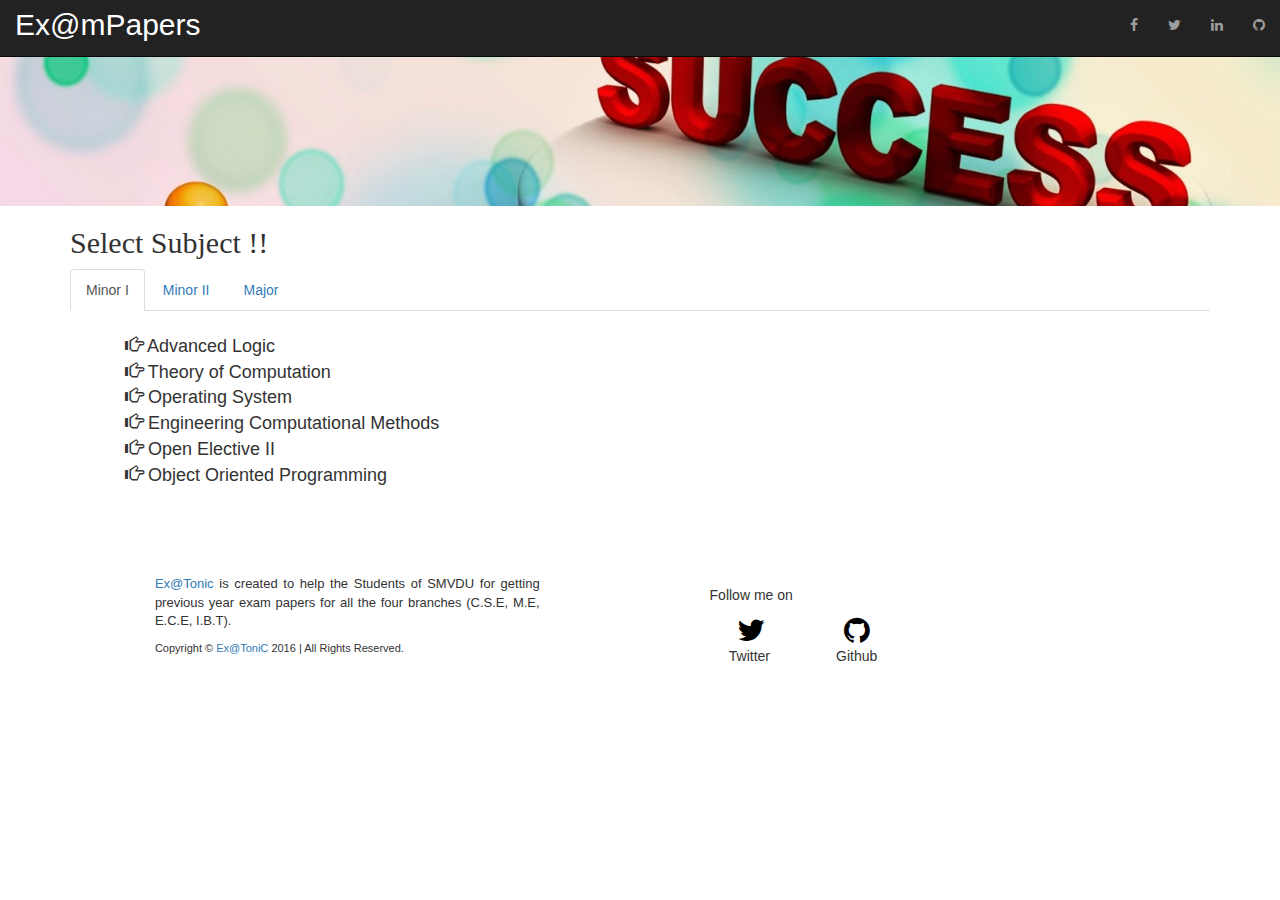
<file: Subjects - Cse (4).html>
<!DOCTYPE html>
<html lang="en">

<head>

    <meta charset="utf-8">
    <meta http-equiv="X-UA-Compatible" content="IE=edge">
    <meta name="viewport" content="width=device-width, initial-scale=1">
    <meta name="description" content="">
    <meta name="author" content="Sahil Arora">

    <title>Ex@ToniC</title>

    <!-- Bootstrap Core CSS -->
    <link href="css/bootstrap.min.css" rel="stylesheet">
    <link rel="stylesheet" href="https://cdnjs.cloudflare.com/ajax/libs/font-awesome/4.6.3/css/font-awesome.min.css">
    <link rel="stylesheet" href="http://www.w3schools.com/lib/w3.css">
    <link rel="stylesheet" href="css/subject.css">
    <link rel="stylesheet" href="css/lightbox.css">
        <!-- Custom CSS -->
    

    <!-- HTML5 Shim and Respond.js IE8 support of HTML5 elements and media queries -->
    <!-- WARNING: Respond.js doesn't work if you view the page via file:// -->
    <!--[if lt IE 9]>
        <script src="https://oss.maxcdn.com/libs/html5shiv/3.7.0/html5shiv.js"></script>
        <script src="https://oss.maxcdn.com/libs/respond.js/1.4.2/respond.min.js"></script>
    <![endif]-->
    
   <meta name="viewport" content="width=device-width, initial-scale=1">
  <link rel="stylesheet" href="https://maxcdn.bootstrapcdn.com/bootstrap/3.3.7/css/bootstrap.min.css">
  <script src="https://ajax.googleapis.com/ajax/libs/jquery/1.12.4/jquery.min.js"></script>
  <script src="https://maxcdn.bootstrapcdn.com/bootstrap/3.3.7/js/bootstrap.min.js"></script>
    
    
</head>
    
<body>
  
    
    <!-- Navigation -->
<nav class="navbar navbar-inverse navbar-fixed-top" role="navigation" style="height:57px;">
  <div class="container-fluid">
    <div class="navbar-header">
      <a class="navbar-brand" href="index.html" style="font-size:30px;">Ex@mPapers</a>
    </div>
    <div class="collapse navbar-collapse" id="myNavbar">
      <ul class="nav navbar-nav navbar-right">
         <li style="float:right"><a href="https://github.com/arorasahil23"><i class="fa fa-github"></i></a></li>
         <li style="float:right"><a href="https://www.linkedin.com/in/sahil-arora-4258b3aa"><i class="fa fa-linkedin"></i></a></li>
         <li style="float:right"><a href="https://twitter.com/arorasahil23"><i class="fa fa-twitter"></i></a></li>
         <li style="float:right"><a href="https://www.facebook.com/sahilarora.87"><i class="fa fa-facebook"></i></a></li>
      </ul>
    </div>
  </div>
</nav>
    
<div class="head">
    <!---<h1 style="font-family:cursive; font-size:60px">Ex@ToniC</h1>

    <marquee style="font-family:cursive;">Only for B.Tech Students of Shri Mata Vaishno Devi University</marquee>
    
    <h3 style="font-family:cursive; font-size:20px;">Select Subjects :)</h3>  --->
</div>
    
   <div class="container">
  <h2 style="font-family:cursive;">Select Subject !!</h2>
  <ul class="nav nav-tabs">
    <li class="active"><a data-toggle="tab" href="#home">Minor I</a></li>
    <li><a data-toggle="tab" href="#menu1">Minor II</a></li>
    <li><a data-toggle="tab" href="#menu2">Major</a></li>
    
  </ul>

  <div class="tab-content">
    <div id="home" class="tab-pane fade in active">
        <p>
          <ul>
              
              <div class="container">
                    <!-- Trigger the modal with a link -->
                    <a href="#" data-toggle="modal" data-target="#myModal1"><span class="glyphicon glyphicon-hand-right">                                 </span> Advanced Logic</a>
<!---
  <button type="button" class="btn btn-info btn-lg" data-toggle="modal" data-target="#myModal">Open Modal</button> --->

                        <!-- Modal -->
                        <div class="modal fade" id="myModal1" role="dialog">
                            <div class="modal-dialog">
    
                                <!-- Modal content-->
                                <div class="modal-content">
                                    <div class="modal-header">
                                        <button type="button" class="close" data-dismiss="modal">&times;</button>
                                        <h4 class="modal-title">Select Year</h4>
                                    </div>
                                        <div class="modal-body">
                                          <ul>    
                                          <li><a href="" data-lightbox="minor15" data-title="2015">2015</a></li>
                                          <li><a href="" data-lightbox="minor16" data-title="2016">2016</a></li>
                                          </ul>
                                        </div>
                                            <div class="modal-footer">
                                        <button type="button" class="btn btn-default" data-dismiss="modal">Close</button>
                                            </div>
                                        </div>
      
                            </div>
                        </div>
  
            </div>
              
              
              
              
              <div class="container">
                    <!-- Trigger the modal with a link -->
                    <a href="#" data-toggle="modal" data-target="#myModal2"><span class="glyphicon glyphicon-hand-right">                                 </span> Theory of Computation</a>
<!---
  <button type="button" class="btn btn-info btn-lg" data-toggle="modal" data-target="#myModal">Open Modal</button> --->

                        <!-- Modal -->
                        <div class="modal fade" id="myModal2" role="dialog">
                            <div class="modal-dialog">
    
                                <!-- Modal content-->
                                <div class="modal-content">
                                    <div class="modal-header">
                                        <button type="button" class="close" data-dismiss="modal">&times;</button>
                                        <h4 class="modal-title">Select Year</h4>
                                    </div>
                                        <div class="modal-body">
                                          <ul>    
                                          <li><a href="" data-lightbox="minor15" data-title="2015">2015</a></li>
                                          <li><a href="" data-lightbox="minor16" data-title="2016">2016</a></li>
                                          </ul>
                                        </div>
                                            <div class="modal-footer">
                                        <button type="button" class="btn btn-default" data-dismiss="modal">Close</button>
                                            </div>
                                        </div>
      
                            </div>
                        </div>
  
            </div>
              
            
              
              
            <div class="container">
                    <!-- Trigger the modal with a link -->
                    <a href="#" data-toggle="modal" data-target="#myModal3"><span class="glyphicon glyphicon-hand-right">                                 </span> Operating System</a>
<!---
  <button type="button" class="btn btn-info btn-lg" data-toggle="modal" data-target="#myModal">Open Modal</button> --->

                        <!-- Modal -->
                        <div class="modal fade" id="myModal3" role="dialog">
                            <div class="modal-dialog">
    
                                <!-- Modal content-->
                                <div class="modal-content">
                                    <div class="modal-header">
                                        <button type="button" class="close" data-dismiss="modal">&times;</button>
                                        <h4 class="modal-title">Select Year</h4>
                                    </div>
                                        <div class="modal-body">
                                          <ul>    
                                          <li><a href="" data-lightbox="minor15" data-title="2015">2015</a></li>
                                          <li><a href="" data-lightbox="minor16" data-title="2016">2016</a></li>
                                          </ul>
                                        </div>
                                            <div class="modal-footer">
                                        <button type="button" class="btn btn-default" data-dismiss="modal">Close</button>
                                            </div>
                                        </div>
      
                            </div>
                        </div>
  
            </div>  
    
              

            <div class="container">
                    <!-- Trigger the modal with a link -->
                    <a href="#" data-toggle="modal" data-target="#myModal4"><span class="glyphicon glyphicon-hand-right">                                 </span> Engineering Computational Methods</a>
<!---
  <button type="button" class="btn btn-info btn-lg" data-toggle="modal" data-target="#myModal">Open Modal</button> --->

                        <!-- Modal -->
                        <div class="modal fade" id="myModal4" role="dialog">
                            <div class="modal-dialog">
    
                                <!-- Modal content-->
                                <div class="modal-content">
                                    <div class="modal-header">
                                        <button type="button" class="close" data-dismiss="modal">&times;</button>
                                        <h4 class="modal-title">Select Year</h4>
                                    </div>
                                        <div class="modal-body">
                                          <ul>    
                                          <li><a href="" data-lightbox="minor15" data-title="2015">2015</a></li>
                                          <li><a href="" data-lightbox="minor16" data-title="2016">2016</a></li>
                                          </ul>
                                        </div>
                                            <div class="modal-footer">
                                        <button type="button" class="btn btn-default" data-dismiss="modal">Close</button>
                                            </div>
                                        </div>
      
                            </div>
                        </div>
  
            </div>  
            
              
              
              
            <div class="container">
                    <!-- Trigger the modal with a link -->
                    <a href="#" data-toggle="modal" data-target="#myModal5"><span class="glyphicon glyphicon-hand-right">                                 </span> Open Elective II</a>
<!---
  <button type="button" class="btn btn-info btn-lg" data-toggle="modal" data-target="#myModal">Open Modal</button> --->

                        <!-- Modal -->
                        <div class="modal fade" id="myModal5" role="dialog">
                            <div class="modal-dialog">
    
                                <!-- Modal content-->
                                <div class="modal-content">
                                    <div class="modal-header">
                                        <button type="button" class="close" data-dismiss="modal">&times;</button>
                                        <h4 class="modal-title">Select Year</h4>
                                    </div>
                                        <div class="modal-body">
                                          <ul>    
                                          <li><a href="" data-lightbox="minor15" data-title="2015">2015</a></li>
                                          <li><a href="" data-lightbox="minor16" data-title="2016">2016</a></li>
                                          </ul>
                                        </div>
                                            <div class="modal-footer">
                                        <button type="button" class="btn btn-default" data-dismiss="modal">Close</button>
                                            </div>
                                        </div>
      
                            </div>
                        </div>
  
            </div>  
            
              
              
            <div class="container">
                    <!-- Trigger the modal with a link -->
                    <a href="#" data-toggle="modal" data-target="#myModal6"><span class="glyphicon glyphicon-hand-right">                                 </span> Object Oriented Programming</a>
<!---
  <button type="button" class="btn btn-info btn-lg" data-toggle="modal" data-target="#myModal">Open Modal</button> --->

                        <!-- Modal -->
                        <div class="modal fade" id="myModal6" role="dialog">
                            <div class="modal-dialog">
    
                                <!-- Modal content-->
                                <div class="modal-content">
                                    <div class="modal-header">
                                        <button type="button" class="close" data-dismiss="modal">&times;</button>
                                        <h4 class="modal-title">Select Year</h4>
                                    </div>
                                        <div class="modal-body">
                                          <ul>    
                                          <li><a href="" data-lightbox="minor15" data-title="2015">2015</a></li>
                                          <li><a href="" data-lightbox="minor16" data-title="2016">2016</a></li>
                                          </ul>
                                        </div>
                                            <div class="modal-footer">
                                        <button type="button" class="btn btn-default" data-dismiss="modal">Close</button>
                                            </div>
                                        </div>
      
                            </div>
                        </div>
  
            </div>  
           
          </ul>
      </p>
      
    </div>
       
       
  
       
       
       
       
       
       
  <div id="menu1" class="tab-pane fade">
      <p>
          <ul>
              
              <div class="container">
                    <!-- Trigger the modal with a link -->
                    <a href="#" data-toggle="modal" data-target="#myModal7"><span class="glyphicon glyphicon-hand-right">                                 </span> Advanced Logic</a>
<!---
  <button type="button" class="btn btn-info btn-lg" data-toggle="modal" data-target="#myModal">Open Modal</button> --->

                        <!-- Modal -->
                        <div class="modal fade" id="myModal7" role="dialog">
                            <div class="modal-dialog">
    
                                <!-- Modal content-->
                                <div class="modal-content">
                                    <div class="modal-header">
                                        <button type="button" class="close" data-dismiss="modal">&times;</button>
                                        <h4 class="modal-title">Select Year</h4>
                                    </div>
                                        <div class="modal-body">
                                          <ul>    
                                          <li><a href="" data-lightbox="minor25" data-title="2015">2015</a></li>
                                          <li><a href="" data-lightbox="minor26" data-title="2016">2016</a></li>
                                          </ul>
                                        </div>
                                            <div class="modal-footer">
                                        <button type="button" class="btn btn-default" data-dismiss="modal">Close</button>
                                            </div>
                                        </div>
      
                            </div>
                        </div>
  
            </div>
              
              
              
              
              <div class="container">
                    <!-- Trigger the modal with a link -->
                    <a href="#" data-toggle="modal" data-target="#myModal8"><span class="glyphicon glyphicon-hand-right">                                 </span> Theory of Computation</a>
<!---
  <button type="button" class="btn btn-info btn-lg" data-toggle="modal" data-target="#myModal">Open Modal</button> --->

                        <!-- Modal -->
                        <div class="modal fade" id="myModal8" role="dialog">
                            <div class="modal-dialog">
    
                                <!-- Modal content-->
                                <div class="modal-content">
                                    <div class="modal-header">
                                        <button type="button" class="close" data-dismiss="modal">&times;</button>
                                        <h4 class="modal-title">Select Year</h4>
                                    </div>
                                        <div class="modal-body">
                                          <ul>    
                                          <li><a href="" data-lightbox="minor25" data-title="2015">2015</a></li>
                                          <li><a href="" data-lightbox="minor26" data-title="2016">2016</a></li>
                                          </ul>
                                        </div>
                                            <div class="modal-footer">
                                        <button type="button" class="btn btn-default" data-dismiss="modal">Close</button>
                                            </div>
                                        </div>
      
                            </div>
                        </div>
  
            </div>
              
            
              
              
            <div class="container">
                    <!-- Trigger the modal with a link -->
                    <a href="#" data-toggle="modal" data-target="#myModal9"><span class="glyphicon glyphicon-hand-right">                                 </span> Operating System</a>
<!---
  <button type="button" class="btn btn-info btn-lg" data-toggle="modal" data-target="#myModal">Open Modal</button> --->

                        <!-- Modal -->
                        <div class="modal fade" id="myModal9" role="dialog">
                            <div class="modal-dialog">
    
                                <!-- Modal content-->
                                <div class="modal-content">
                                    <div class="modal-header">
                                        <button type="button" class="close" data-dismiss="modal">&times;</button>
                                        <h4 class="modal-title">Select Year</h4>
                                    </div>
                                        <div class="modal-body">
                                          <ul>    
                                          <li><a href="" data-lightbox="minor25" data-title="2015">2015</a></li>
                                          <li><a href="" data-lightbox="minor26" data-title="2016">2016</a></li>
                                          </ul>
                                        </div>
                                            <div class="modal-footer">
                                        <button type="button" class="btn btn-default" data-dismiss="modal">Close</button>
                                            </div>
                                        </div>
      
                            </div>
                        </div>
  
            </div>  
    
              

            <div class="container">
                    <!-- Trigger the modal with a link -->
                    <a href="#" data-toggle="modal" data-target="#myModal10"><span class="glyphicon glyphicon-hand-right">                                 </span> Engineering Computational Methods</a>
<!---
  <button type="button" class="btn btn-info btn-lg" data-toggle="modal" data-target="#myModal">Open Modal</button> --->

                        <!-- Modal -->
                        <div class="modal fade" id="myModal10" role="dialog">
                            <div class="modal-dialog">
    
                                <!-- Modal content-->
                                <div class="modal-content">
                                    <div class="modal-header">
                                        <button type="button" class="close" data-dismiss="modal">&times;</button>
                                        <h4 class="modal-title">Select Year</h4>
                                    </div>
                                        <div class="modal-body">
                                          <ul>    
                                          <li><a href="" data-lightbox="minor25" data-title="2015">2015</a></li>
                                          <li><a href="" data-lightbox="minor26" data-title="2016">2016</a></li>
                                          </ul>
                                        </div>
                                            <div class="modal-footer">
                                        <button type="button" class="btn btn-default" data-dismiss="modal">Close</button>
                                            </div>
                                        </div>
      
                            </div>
                        </div>
  
            </div>  
            
              
              
              
            <div class="container">
                    <!-- Trigger the modal with a link -->
                    <a href="#" data-toggle="modal" data-target="#myModal11"><span class="glyphicon glyphicon-hand-right">                                 </span> Open Elective II</a>
<!---
  <button type="button" class="btn btn-info btn-lg" data-toggle="modal" data-target="#myModal">Open Modal</button> --->

                        <!-- Modal -->
                        <div class="modal fade" id="myModal11" role="dialog">
                            <div class="modal-dialog">
    
                                <!-- Modal content-->
                                <div class="modal-content">
                                    <div class="modal-header">
                                        <button type="button" class="close" data-dismiss="modal">&times;</button>
                                        <h4 class="modal-title">Select Year</h4>
                                    </div>
                                        <div class="modal-body">
                                          <ul>    
                                          <li><a href="" data-lightbox="minor25" data-title="2015">2015</a></li>
                                          <li><a href="" data-lightbox="minor26" data-title="2016">2016</a></li>
                                          </ul>
                                        </div>
                                            <div class="modal-footer">
                                        <button type="button" class="btn btn-default" data-dismiss="modal">Close</button>
                                            </div>
                                        </div>
      
                            </div>
                        </div>
  
            </div>  
            
              
              
            <div class="container">
                    <!-- Trigger the modal with a link -->
                    <a href="#" data-toggle="modal" data-target="#myModal12"><span class="glyphicon glyphicon-hand-right">                                 </span> Object Oriented Programming</a>
<!---
  <button type="button" class="btn btn-info btn-lg" data-toggle="modal" data-target="#myModal">Open Modal</button> --->

                        <!-- Modal -->
                        <div class="modal fade" id="myModal12" role="dialog">
                            <div class="modal-dialog">
    
                                <!-- Modal content-->
                                <div class="modal-content">
                                    <div class="modal-header">
                                        <button type="button" class="close" data-dismiss="modal">&times;</button>
                                        <h4 class="modal-title">Select Year</h4>
                                    </div>
                                        <div class="modal-body">
                                          <ul>    
                                          <li><a href="" data-lightbox="minor25" data-title="2015">2015</a></li>
                                          <li><a href="" data-lightbox="minor26" data-title="2016">2016</a></li>
                                          </ul>
                                        </div>
                                            <div class="modal-footer">
                                        <button type="button" class="btn btn-default" data-dismiss="modal">Close</button>
                                            </div>
                                        </div>
      
                            </div>
                        </div>
  
            </div>  
           
          </ul>
      </p>
       
    </div>
    
    
    
    
    
    
    
    
    
    
    
    
    
    <div id="menu2" class="tab-pane fade">
        <p>
          <ul>
              
              <div class="container">
                    <!-- Trigger the modal with a link -->
                    <a href="#" data-toggle="modal" data-target="#myModal13"><span class="glyphicon glyphicon-hand-right">                                 </span> Advanced Logic</a>
<!---
  <button type="button" class="btn btn-info btn-lg" data-toggle="modal" data-target="#myModal">Open Modal</button> --->

                        <!-- Modal -->
                        <div class="modal fade" id="myModal13" role="dialog">
                            <div class="modal-dialog">
    
                                <!-- Modal content-->
                                <div class="modal-content">
                                    <div class="modal-header">
                                        <button type="button" class="close" data-dismiss="modal">&times;</button>
                                        <h4 class="modal-title">Select Year</h4>
                                    </div>
                                        <div class="modal-body">
                                          <ul>    
                                          <li><a href="" data-lightbox="major" data-title="2015">2015</a></li>
                                          <li><a href="" target = "_blank">2016</a></li>
                                          </ul>
                                        </div>
                                            <div class="modal-footer">
                                        <button type="button" class="btn btn-default" data-dismiss="modal">Close</button>
                                            </div>
                                        </div>
      
                            </div>
                        </div>
  
            </div>
              
              
              
              
              <div class="container">
                    <!-- Trigger the modal with a link -->
                    <a href="#" data-toggle="modal" data-target="#myModal14"><span class="glyphicon glyphicon-hand-right">                                 </span> Theory of Computation</a>
<!---
  <button type="button" class="btn btn-info btn-lg" data-toggle="modal" data-target="#myModal">Open Modal</button> --->

                        <!-- Modal -->
                        <div class="modal fade" id="myModal14" role="dialog">
                            <div class="modal-dialog">
    
                                <!-- Modal content-->
                                <div class="modal-content">
                                    <div class="modal-header">
                                        <button type="button" class="close" data-dismiss="modal">&times;</button>
                                        <h4 class="modal-title">Select Year</h4>
                                    </div>
                                        <div class="modal-body">
                                          <ul>    
                                          <li><a href="" data-lightbox="major" data-title="2015">2015</a></li>
                                          <li><a href="" target = "_blank">2016</a></li>
                                          </ul>
                                        </div>
                                            <div class="modal-footer">
                                        <button type="button" class="btn btn-default" data-dismiss="modal">Close</button>
                                            </div>
                                        </div>
      
                            </div>
                        </div>
  
            </div>
              
            
              
              
            <div class="container">
                    <!-- Trigger the modal with a link -->
                    <a href="#" data-toggle="modal" data-target="#myModal15"><span class="glyphicon glyphicon-hand-right">                                 </span> Operating System</a>
<!---
  <button type="button" class="btn btn-info btn-lg" data-toggle="modal" data-target="#myModal">Open Modal</button> --->

                        <!-- Modal -->
                        <div class="modal fade" id="myModal15" role="dialog">
                            <div class="modal-dialog">
    
                                <!-- Modal content-->
                                <div class="modal-content">
                                    <div class="modal-header">
                                        <button type="button" class="close" data-dismiss="modal">&times;</button>
                                        <h4 class="modal-title">Select Year</h4>
                                    </div>
                                        <div class="modal-body">
                                          <ul>    
                                          <li><a href="" data-lightbox="major" data-title="2015">2015</a></li>
                                          <li><a href="" target = "_blank">2016</a></li>
                                          </ul>
                                        </div>
                                            <div class="modal-footer">
                                        <button type="button" class="btn btn-default" data-dismiss="modal">Close</button>
                                            </div>
                                        </div>
      
                            </div>
                        </div>
  
            </div>  
    
              

            <div class="container">
                    <!-- Trigger the modal with a link -->
                    <a href="#" data-toggle="modal" data-target="#myModal16"><span class="glyphicon glyphicon-hand-right">                                 </span> Engineering Computational Methods</a>
<!---
  <button type="button" class="btn btn-info btn-lg" data-toggle="modal" data-target="#myModal">Open Modal</button> --->

                        <!-- Modal -->
                        <div class="modal fade" id="myModal16" role="dialog">
                            <div class="modal-dialog">
    
                                <!-- Modal content-->
                                <div class="modal-content">
                                    <div class="modal-header">
                                        <button type="button" class="close" data-dismiss="modal">&times;</button>
                                        <h4 class="modal-title">Select Year</h4>
                                    </div>
                                        <div class="modal-body">
                                          <ul>    
                                          <li><a href="" data-lightbox="major" data-title="2015">2015</a></li>
                                          <li><a href="" target = "_blank">2016</a></li>
                                          </ul>
                                        </div>
                                            <div class="modal-footer">
                                        <button type="button" class="btn btn-default" data-dismiss="modal">Close</button>
                                            </div>
                                        </div>
      
                            </div>
                        </div>
  
            </div>  
            
              
              
              
            <div class="container">
                    <!-- Trigger the modal with a link -->
                    <a href="#" data-toggle="modal" data-target="#myModal17"><span class="glyphicon glyphicon-hand-right">                                 </span> Open Elective II</a>
<!---
  <button type="button" class="btn btn-info btn-lg" data-toggle="modal" data-target="#myModal">Open Modal</button> --->

                        <!-- Modal -->
                        <div class="modal fade" id="myModal17" role="dialog">
                            <div class="modal-dialog">
    
                                <!-- Modal content-->
                                <div class="modal-content">
                                    <div class="modal-header">
                                        <button type="button" class="close" data-dismiss="modal">&times;</button>
                                        <h4 class="modal-title">Select Year</h4>
                                    </div>
                                        <div class="modal-body">
                                          <ul>    
                                          <li><a href="" data-lightbox="major" data-title="2015">2015</a></li>
                                          <li><a href="" target = "_blank">2016</a></li>
                                          </ul>
                                        </div>
                                            <div class="modal-footer">
                                        <button type="button" class="btn btn-default" data-dismiss="modal">Close</button>
                                            </div>
                                        </div>
      
                            </div>
                        </div>
  
            </div>  
            
              
              
            <div class="container">
                    <!-- Trigger the modal with a link -->
                    <a href="#" data-toggle="modal" data-target="#myModal18"><span class="glyphicon glyphicon-hand-right">                                 </span> Object Oriented Programming</a>
<!---
  <button type="button" class="btn btn-info btn-lg" data-toggle="modal" data-target="#myModal">Open Modal</button> --->

                        <!-- Modal -->
                        <div class="modal fade" id="myModal18" role="dialog">
                            <div class="modal-dialog">
    
                                <!-- Modal content-->
                                <div class="modal-content">
                                    <div class="modal-header">
                                        <button type="button" class="close" data-dismiss="modal">&times;</button>
                                        <h4 class="modal-title">Select Year</h4>
                                    </div>
                                        <div class="modal-body">
                                          <ul>    
                                          <li><a href="" data-lightbox="major" data-title="2015">2015</a></li>
                                          <li><a href="" target = "_blank">2016</a></li>
                                          </ul>
                                        </div>
                                            <div class="modal-footer">
                                        <button type="button" class="btn btn-default" data-dismiss="modal">Close</button>
                                            </div>
                                        </div>
      
                            </div>
                        </div>
  
            </div>  
           
          </ul>
      </p>
    
    </div>
    
  </div>
</div></div> 

<div class="col-md-4 end">
            <p style="font-size:13px;"><a href="index.html">Ex@Tonic</a> is created to help the Students of SMVDU for getting previous year exam papers for all the four branches (C.S.E, M.E, E.C.E, I.B.T).</p>
            <p class="copyright text muted" style="font-size:11px;">
                Copyright © <a href="index.html">Ex@ToniC</a> 2016 | All Rights Reserved.
            </p>
    </div>
    
    
    <div class="col-md-4 end">
         <p> <p>Follow me on</p>
             &nbsp;
             <a href="https://twitter.com/arorasahil23"><i class="fa fa-twitter"></i></a>
             
             &nbsp;&nbsp;&nbsp;&nbsp;&nbsp;&nbsp;&nbsp;&nbsp;&nbsp;&nbsp;
             
             <a href="https://github.com/arorasahil23"><i class="fa fa-github"></i></a>
             <p>
                &nbsp;&nbsp;&nbsp;&nbsp; Twitter                                                                                             &nbsp;&nbsp;&nbsp;&nbsp;&nbsp;&nbsp;&nbsp;&nbsp;&nbsp;&nbsp;&nbsp;&nbsp;&nbsp;&nbsp;&nbsp; Github
            </p>
         </p>  

    </div>
        
   

      
<script src="js/lightbox.js"></script>        
</body>
</html>
</file>
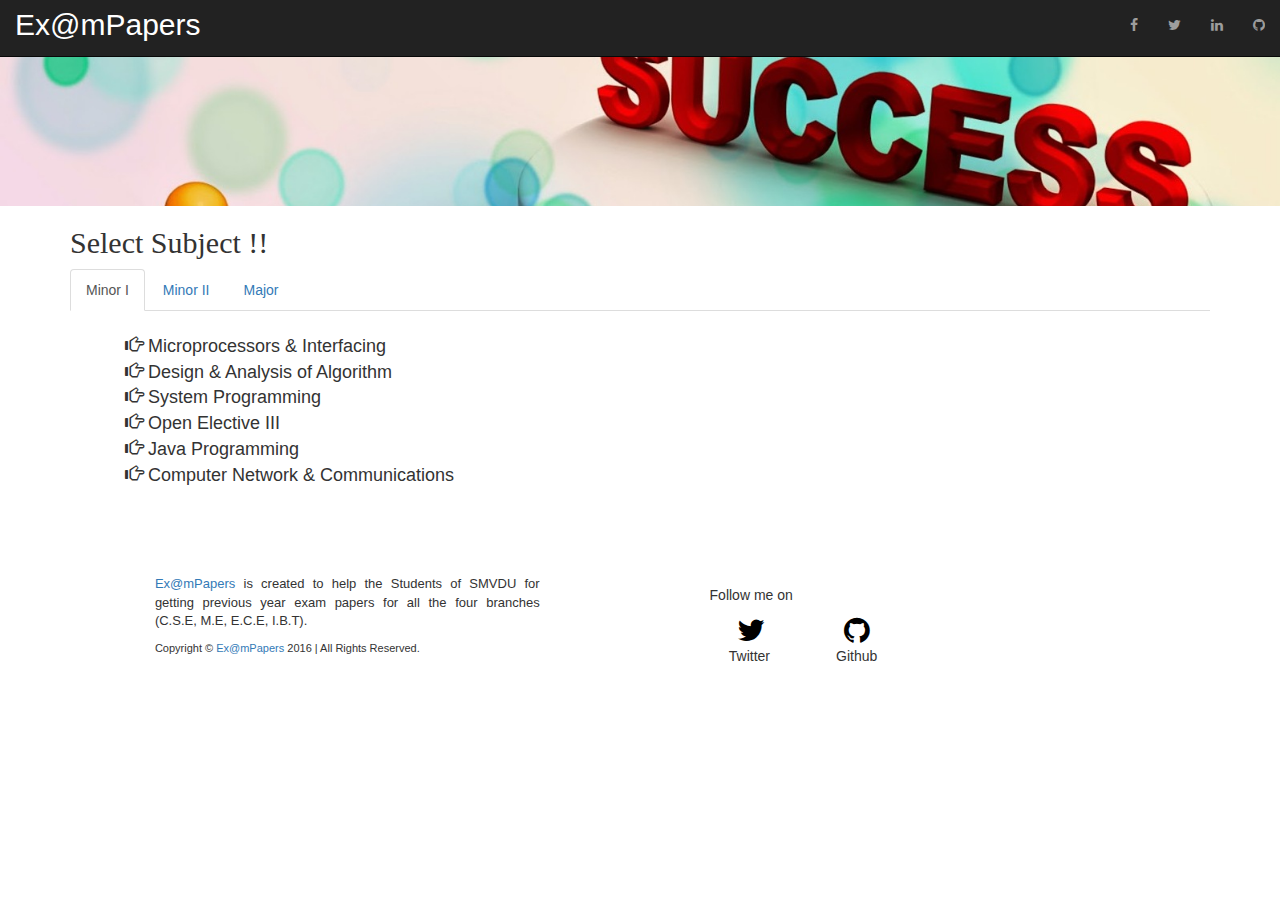
<file: Subjects - Cse (5).html>
<!DOCTYPE html>
<html lang="en">

<head>

    <meta charset="utf-8">
    <meta http-equiv="X-UA-Compatible" content="IE=edge">
    <meta name="viewport" content="width=device-width, initial-scale=1">
    <meta name="description" content="">
    <meta name="author" content="Sahil Arora">

    <title>Ex@mPapers</title>

    <!-- Bootstrap Core CSS -->
    <link href="css/bootstrap.min.css" rel="stylesheet">
    <link rel="stylesheet" href="https://cdnjs.cloudflare.com/ajax/libs/font-awesome/4.6.3/css/font-awesome.min.css">
    <link rel="stylesheet" href="http://www.w3schools.com/lib/w3.css">
    <link rel="stylesheet" href="css/subject.css">
    <link rel="stylesheet" href="css/lightbox.css">
        <!-- Custom CSS -->
    

    <!-- HTML5 Shim and Respond.js IE8 support of HTML5 elements and media queries -->
    <!-- WARNING: Respond.js doesn't work if you view the page via file:// -->
    <!--[if lt IE 9]>
        <script src="https://oss.maxcdn.com/libs/html5shiv/3.7.0/html5shiv.js"></script>
        <script src="https://oss.maxcdn.com/libs/respond.js/1.4.2/respond.min.js"></script>
    <![endif]-->
    
   <meta name="viewport" content="width=device-width, initial-scale=1">
  <link rel="stylesheet" href="https://maxcdn.bootstrapcdn.com/bootstrap/3.3.7/css/bootstrap.min.css">
  <script src="https://ajax.googleapis.com/ajax/libs/jquery/1.12.4/jquery.min.js"></script>
  <script src="https://maxcdn.bootstrapcdn.com/bootstrap/3.3.7/js/bootstrap.min.js"></script>
    
    
</head>
    
<body>
  
    
    <!-- Navigation -->
<nav class="navbar navbar-inverse navbar-fixed-top" role="navigation" style="height:57px;">
  <div class="container-fluid">
    <div class="navbar-header">
      <a class="navbar-brand" href="index.html" style="font-size:30px;">Ex@mPapers</a>
    </div>
    <div class="collapse navbar-collapse" id="myNavbar">
      <ul class="nav navbar-nav navbar-right">
         <li style="float:right"><a href="https://github.com/arorasahil23"><i class="fa fa-github"></i></a></li>
         <li style="float:right"><a href="https://www.linkedin.com/in/sahil-arora-4258b3aa"><i class="fa fa-linkedin"></i></a></li>
         <li style="float:right"><a href="https://twitter.com/arorasahil23"><i class="fa fa-twitter"></i></a></li>
         <li style="float:right"><a href="https://www.facebook.com/sahilarora.87"><i class="fa fa-facebook"></i></a></li>
      </ul>
    </div>
  </div>
</nav>
    
<div class="head">
    <!---<h1 style="font-family:cursive; font-size:60px">Ex@ToniC</h1>

    <marquee style="font-family:cursive;">Only for B.Tech Students of Shri Mata Vaishno Devi University</marquee>
    
    <h3 style="font-family:cursive; font-size:20px;">Select Subjects :)</h3>  --->
</div>
    
   <div class="container">
  <h2 style="font-family:cursive;">Select Subject !!</h2>
  <ul class="nav nav-tabs">
    <li class="active"><a data-toggle="tab" href="#home">Minor I</a></li>
    <li><a data-toggle="tab" href="#menu1">Minor II</a></li>
    <li><a data-toggle="tab" href="#menu2">Major</a></li>
    
  </ul>

  <div class="tab-content">
    <div id="home" class="tab-pane fade in active">
        <p>
          <ul>
              
              <div class="container">
                    <!-- Trigger the modal with a link -->
                    <a href="#" data-toggle="modal" data-target="#myModal1"><span class="glyphicon glyphicon-hand-right">                                 </span> Microprocessors & Interfacing</a>
<!---
  <button type="button" class="btn btn-info btn-lg" data-toggle="modal" data-target="#myModal">Open Modal</button> --->

                        <!-- Modal -->
                        <div class="modal fade" id="myModal1" role="dialog">
                            <div class="modal-dialog">
    
                                <!-- Modal content-->
                                <div class="modal-content">
                                    <div class="modal-header">
                                        <button type="button" class="close" data-dismiss="modal">&times;</button>
                                        <h4 class="modal-title">Select Year</h4>
                                    </div>
                                        <div class="modal-body">
                                          <ul>    
                                          <li><a href="Exam Paper Images\2015\CSE\5th Sem\minor1\mp.jpg" data-lightbox="minor15" data-title="2015">2015</a></li>
                                          <li><a href="" data-lightbox="minor16" data-title="2016">2016</a></li>
                                          </ul>
                                        </div>
                                            <div class="modal-footer">
                                        <button type="button" class="btn btn-default" data-dismiss="modal">Close</button>
                                            </div>
                                        </div>
      
                            </div>
                        </div>
  
            </div>
              
              
              
              
              <div class="container">
                    <!-- Trigger the modal with a link -->
                    <a href="#" data-toggle="modal" data-target="#myModal2"><span class="glyphicon glyphicon-hand-right">                                 </span> Design & Analysis of Algorithm</a>
<!---
  <button type="button" class="btn btn-info btn-lg" data-toggle="modal" data-target="#myModal">Open Modal</button> --->

                        <!-- Modal -->
                        <div class="modal fade" id="myModal2" role="dialog">
                            <div class="modal-dialog">
    
                                <!-- Modal content-->
                                <div class="modal-content">
                                    <div class="modal-header">
                                        <button type="button" class="close" data-dismiss="modal">&times;</button>
                                        <h4 class="modal-title">Select Year</h4>
                                    </div>
                                        <div class="modal-body">
                                          <ul>    
                                          <li><a href="Exam Paper Images\2015\CSE\5th Sem\minor1\da.jpg" data-lightbox="minor15" data-title="2015">2015</a></li>
                                          <li><a href="" data-lightbox="minor16" data-title="2016">2016</a></li>
                                          </ul>
                                        </div>
                                            <div class="modal-footer">
                                        <button type="button" class="btn btn-default" data-dismiss="modal">Close</button>
                                            </div>
                                        </div>
      
                            </div>
                        </div>
  
            </div>
              
            
              
              
            <div class="container">
                    <!-- Trigger the modal with a link -->
                    <a href="#" data-toggle="modal" data-target="#myModal3"><span class="glyphicon glyphicon-hand-right">                                 </span> System Programming</a>
<!---
  <button type="button" class="btn btn-info btn-lg" data-toggle="modal" data-target="#myModal">Open Modal</button> --->

                        <!-- Modal -->
                        <div class="modal fade" id="myModal3" role="dialog">
                            <div class="modal-dialog">
    
                                <!-- Modal content-->
                                <div class="modal-content">
                                    <div class="modal-header">
                                        <button type="button" class="close" data-dismiss="modal">&times;</button>
                                        <h4 class="modal-title">Select Year</h4>
                                    </div>
                                        <div class="modal-body">
                                          <ul>    
                                          <li><a href="Exam Paper Images\2015\CSE\5th Sem\minor1\sp.jpg" data-lightbox="minor15" data-title="2015">2015</a></li>
                                          <li><a href="" data-lightbox="minor16" data-title="2016">2016</a></li>
                                          </ul>
                                        </div>
                                            <div class="modal-footer">
                                        <button type="button" class="btn btn-default" data-dismiss="modal">Close</button>
                                            </div>
                                        </div>
      
                            </div>
                        </div>
  
            </div>  
    
              

            <div class="container">
                    <!-- Trigger the modal with a link -->
                    <a href="#" data-toggle="modal" data-target="#myModal4"><span class="glyphicon glyphicon-hand-right">                                 </span> Open Elective III</a>
<!---
  <button type="button" class="btn btn-info btn-lg" data-toggle="modal" data-target="#myModal">Open Modal</button> --->

                        <!-- Modal -->
                        <div class="modal fade" id="myModal4" role="dialog">
                            <div class="modal-dialog">
    
                                <!-- Modal content-->
                                <div class="modal-content">
                                    <div class="modal-header">
                                        <button type="button" class="close" data-dismiss="modal">&times;</button>
                                        <h4 class="modal-title">Select Year</h4>
                                    </div>
                                        <div class="modal-body">
                                          <ul>    
                                          <li><a href="Exam Paper Images\2015\CSE\5th Sem\minor1\toc.jpg" data-lightbox="minor15" data-title="2015">2015</a></li>
                                          <li><a href="" data-lightbox="minor16" data-title="2016">2016</a></li>
                                          </ul>
                                        </div>
                                            <div class="modal-footer">
                                        <button type="button" class="btn btn-default" data-dismiss="modal">Close</button>
                                            </div>
                                        </div>
      
                            </div>
                        </div>
  
            </div>  
            
              
              
              
            <div class="container">
                    <!-- Trigger the modal with a link -->
                    <a href="#" data-toggle="modal" data-target="#myModal5"><span class="glyphicon glyphicon-hand-right">                                 </span> Java Programming</a>
<!---
  <button type="button" class="btn btn-info btn-lg" data-toggle="modal" data-target="#myModal">Open Modal</button> --->

                        <!-- Modal -->
                        <div class="modal fade" id="myModal5" role="dialog">
                            <div class="modal-dialog">
    
                                <!-- Modal content-->
                                <div class="modal-content">
                                    <div class="modal-header">
                                        <button type="button" class="close" data-dismiss="modal">&times;</button>
                                        <h4 class="modal-title">Select Year</h4>
                                    </div>
                                        <div class="modal-body">
                                          <ul>    
                                          <li><a href="Exam Paper Images\sorry.png" data-lightbox="minor15" data-title="2015">2015</a></li>
                                          <li><a href="" data-lightbox="minor16" data-title="2016">2016</a></li>
                                          </ul>
                                        </div>
                                            <div class="modal-footer">
                                        <button type="button" class="btn btn-default" data-dismiss="modal">Close</button>
                                            </div>
                                        </div>
      
                            </div>
                        </div>
  
            </div>  
            
              
              
            <div class="container">
                    <!-- Trigger the modal with a link -->
                    <a href="#" data-toggle="modal" data-target="#myModal6"><span class="glyphicon glyphicon-hand-right">                                 </span> Computer Network & Communications</a>
<!---
  <button type="button" class="btn btn-info btn-lg" data-toggle="modal" data-target="#myModal">Open Modal</button> --->

                        <!-- Modal -->
                        <div class="modal fade" id="myModal6" role="dialog">
                            <div class="modal-dialog">
    
                                <!-- Modal content-->
                                <div class="modal-content">
                                    <div class="modal-header">
                                        <button type="button" class="close" data-dismiss="modal">&times;</button>
                                        <h4 class="modal-title">Select Year</h4>
                                    </div>
                                        <div class="modal-body">
                                          <ul>    
                                          <li><a href="Exam Paper Images\2015\CSE\5th Sem\minor1\cnc.jpg" data-lightbox="minor15" data-title="2015">2015</a></li>
                                          <li><a href="" data-lightbox="minor16" data-title="2016">2016</a></li>
                                          </ul>
                                        </div>
                                            <div class="modal-footer">
                                        <button type="button" class="btn btn-default" data-dismiss="modal">Close</button>
                                            </div>
                                        </div>
      
                            </div>
                        </div>
  
            </div>  
           
          </ul>
      </p>
      
    </div>
       
       
     
    
    
    
    
  <div id="menu1" class="tab-pane fade">
      <p>
          <ul>
              
              <div class="container">
                    <!-- Trigger the modal with a link -->
                    <a href="#" data-toggle="modal" data-target="#myModal7"><span class="glyphicon glyphicon-hand-right">                                 </span> Microprocessors & Interfacing</a>
<!---
  <button type="button" class="btn btn-info btn-lg" data-toggle="modal" data-target="#myModal">Open Modal</button> --->

                        <!-- Modal -->
                        <div class="modal fade" id="myModal7" role="dialog">
                            <div class="modal-dialog">
    
                                <!-- Modal content-->
                                <div class="modal-content">
                                    <div class="modal-header">
                                        <button type="button" class="close" data-dismiss="modal">&times;</button>
                                        <h4 class="modal-title">Select Year</h4>
                                    </div>
                                        <div class="modal-body">
                                          <ul>    
                                          <li><a href="Exam Paper Images\2015\CSE\5th Sem\minor1\mp.jpg" data-lightbox="minor25" data-title="2015">2015</a></li>
                                          <li><a href="" data-lightbox="minor26" data-title="2016">2016</a></li>
                                          </ul>
                                        </div>
                                            <div class="modal-footer">
                                        <button type="button" class="btn btn-default" data-dismiss="modal">Close</button>
                                            </div>
                                        </div>
      
                            </div>
                        </div>
  
            </div>
              
              
              
              
              <div class="container">
                    <!-- Trigger the modal with a link -->
                    <a href="#" data-toggle="modal" data-target="#myModal8"><span class="glyphicon glyphicon-hand-right">                                 </span> Design & Analysis of Algorithm</a>
<!---
  <button type="button" class="btn btn-info btn-lg" data-toggle="modal" data-target="#myModal">Open Modal</button> --->

                        <!-- Modal -->
                        <div class="modal fade" id="myModal8" role="dialog">
                            <div class="modal-dialog">
    
                                <!-- Modal content-->
                                <div class="modal-content">
                                    <div class="modal-header">
                                        <button type="button" class="close" data-dismiss="modal">&times;</button>
                                        <h4 class="modal-title">Select Year</h4>
                                    </div>
                                        <div class="modal-body">
                                          <ul>    
                                          <li><a href="Exam Paper Images\2015\CSE\5th Sem\minor1\da.jpg" data-lightbox="minor25" data-title="2015">2015</a></li>
                                          <li><a href="" data-lightbox="minor26" data-title="2016">2016</a></li>
                                          </ul>
                                        </div>
                                            <div class="modal-footer">
                                        <button type="button" class="btn btn-default" data-dismiss="modal">Close</button>
                                            </div>
                                        </div>
      
                            </div>
                        </div>
  
            </div>
              
            
              
              
            <div class="container">
                    <!-- Trigger the modal with a link -->
                    <a href="#" data-toggle="modal" data-target="#myModal9"><span class="glyphicon glyphicon-hand-right">                                 </span> System Programming</a>
<!---
  <button type="button" class="btn btn-info btn-lg" data-toggle="modal" data-target="#myModal">Open Modal</button> --->

                        <!-- Modal -->
                        <div class="modal fade" id="myModal9" role="dialog">
                            <div class="modal-dialog">
    
                                <!-- Modal content-->
                                <div class="modal-content">
                                    <div class="modal-header">
                                        <button type="button" class="close" data-dismiss="modal">&times;</button>
                                        <h4 class="modal-title">Select Year</h4>
                                    </div>
                                        <div class="modal-body">
                                          <ul>    
                                          <li><a href="Exam Paper Images\2015\CSE\5th Sem\minor1\sp.jpg" data-lightbox="minor25" data-title="2015">2015</a></li>
                                          <li><a href="" data-lightbox="minor26" data-title="2016">2016</a></li>
                                          </ul>
                                        </div>
                                            <div class="modal-footer">
                                        <button type="button" class="btn btn-default" data-dismiss="modal">Close</button>
                                            </div>
                                        </div>
      
                            </div>
                        </div>
  
            </div>  
    
              

            <div class="container">
                    <!-- Trigger the modal with a link -->
                    <a href="#" data-toggle="modal" data-target="#myModal10"><span class="glyphicon glyphicon-hand-right">                                 </span> Open Elective III</a>
<!---
  <button type="button" class="btn btn-info btn-lg" data-toggle="modal" data-target="#myModal">Open Modal</button> --->

                        <!-- Modal -->
                        <div class="modal fade" id="myModal10" role="dialog">
                            <div class="modal-dialog">
    
                                <!-- Modal content-->
                                <div class="modal-content">
                                    <div class="modal-header">
                                        <button type="button" class="close" data-dismiss="modal">&times;</button>
                                        <h4 class="modal-title">Select Year</h4>
                                    </div>
                                        <div class="modal-body">
                                          <ul>    
                                          <li><a href="Exam Paper Images\2015\CSE\5th Sem\minor1\toc.jpg" data-lightbox="minor25" data-title="2015">2015</a></li>
                                          <li><a href="" data-lightbox="minor26" data-title="2016">2016</a></li>
                                          </ul>
                                        </div>
                                            <div class="modal-footer">
                                        <button type="button" class="btn btn-default" data-dismiss="modal">Close</button>
                                            </div>
                                        </div>
      
                            </div>
                        </div>
  
            </div>  
            
              
              
              
            <div class="container">
                    <!-- Trigger the modal with a link -->
                    <a href="#" data-toggle="modal" data-target="#myModal11"><span class="glyphicon glyphicon-hand-right">                                 </span> Java Programming</a>
<!---
  <button type="button" class="btn btn-info btn-lg" data-toggle="modal" data-target="#myModal">Open Modal</button> --->

                        <!-- Modal -->
                        <div class="modal fade" id="myModal11" role="dialog">
                            <div class="modal-dialog">
    
                                <!-- Modal content-->
                                <div class="modal-content">
                                    <div class="modal-header">
                                        <button type="button" class="close" data-dismiss="modal">&times;</button>
                                        <h4 class="modal-title">Select Year</h4>
                                    </div>
                                        <div class="modal-body">
                                          <ul>    
                                          <li><a href="Exam Paper Images\sorry.png" data-lightbox="minor25" data-title="2015">2015</a></li>
                                          <li><a href="" data-lightbox="minor26" data-title="2016">2016</a></li>
                                          </ul>
                                        </div>
                                            <div class="modal-footer">
                                        <button type="button" class="btn btn-default" data-dismiss="modal">Close</button>
                                            </div>
                                        </div>
      
                            </div>
                        </div>
  
            </div>  
            
              
              
            <div class="container">
                    <!-- Trigger the modal with a link -->
                    <a href="#" data-toggle="modal" data-target="#myModal12"><span class="glyphicon glyphicon-hand-right">                                 </span> Computer Network & Communications</a>
<!---
  <button type="button" class="btn btn-info btn-lg" data-toggle="modal" data-target="#myModal">Open Modal</button> --->

                        <!-- Modal -->
                        <div class="modal fade" id="myModal12" role="dialog">
                            <div class="modal-dialog">
    
                                <!-- Modal content-->
                                <div class="modal-content">
                                    <div class="modal-header">
                                        <button type="button" class="close" data-dismiss="modal">&times;</button>
                                        <h4 class="modal-title">Select Year</h4>
                                    </div>
                                        <div class="modal-body">
                                          <ul>    
                                          <li><a href="Exam Paper Images\2015\CSE\5th Sem\minor1\cnc.jpg" data-lightbox="minor25" data-title="2015">2015</a></li>
                                          <li><a href="" data-lightbox="minor26" data-title="2016">2016</a></li>
                                          </ul>
                                        </div>
                                            <div class="modal-footer">
                                        <button type="button" class="btn btn-default" data-dismiss="modal">Close</button>
                                            </div>
                                        </div>
      
                            </div>
                        </div>
  
            </div>  
           
          </ul>
      </p>

    </div>
    
    
    









    <div id="menu2" class="tab-pane fade">
        <p>
          <ul>
              
              <div class="container">
                    <!-- Trigger the modal with a link -->
                    <a href="#" data-toggle="modal" data-target="#myModal13"><span class="glyphicon glyphicon-hand-right">                                 </span> Microprocessors & Interfacing</a>
<!---
  <button type="button" class="btn btn-info btn-lg" data-toggle="modal" data-target="#myModal">Open Modal</button> --->

                        <!-- Modal -->
                        <div class="modal fade" id="myModal13" role="dialog">
                            <div class="modal-dialog">
    
                                <!-- Modal content-->
                                <div class="modal-content">
                                    <div class="modal-header">
                                        <button type="button" class="close" data-dismiss="modal">&times;</button>
                                        <h4 class="modal-title">Select Year</h4>
                                    </div>
                                        <div class="modal-body">
                                          <ul>    
                                          <li><a href="Exam Paper Images\2015\CSE\5th Sem\minor1\mp.jpg" data-lightbox="major5" data-title="2015">2015</a></li>
                                          <li><a href="" target = "_blank">2016</a></li>
                                          </ul>
                                        </div>
                                            <div class="modal-footer">
                                        <button type="button" class="btn btn-default" data-dismiss="modal">Close</button>
                                            </div>
                                        </div>
      
                            </div>
                        </div>
  
            </div>
              
              
              
              
              <div class="container">
                    <!-- Trigger the modal with a link -->
                    <a href="#" data-toggle="modal" data-target="#myModal14"><span class="glyphicon glyphicon-hand-right">                                 </span> Design & Analysis of Algorithm</a>
<!---
  <button type="button" class="btn btn-info btn-lg" data-toggle="modal" data-target="#myModal">Open Modal</button> --->

                        <!-- Modal -->
                        <div class="modal fade" id="myModal14" role="dialog">
                            <div class="modal-dialog">
    
                                <!-- Modal content-->
                                <div class="modal-content">
                                    <div class="modal-header">
                                        <button type="button" class="close" data-dismiss="modal">&times;</button>
                                        <h4 class="modal-title">Select Year</h4>
                                    </div>
                                        <div class="modal-body">
                                          <ul>    
                                          <li><a href="Exam Paper Images\2015\CSE\5th Sem\major\DA.jpg" data-lightbox="major5" data-title="2015">2015</a></li>
                                          <li><a href="" target = "_blank">2016</a></li>
                                          </ul>
                                        </div>
                                            <div class="modal-footer">
                                        <button type="button" class="btn btn-default" data-dismiss="modal">Close</button>
                                            </div>
                                        </div>
      
                            </div>
                        </div>
  
            </div>
              
            
              
              
            <div class="container">
                    <!-- Trigger the modal with a link -->
                    <a href="#" data-toggle="modal" data-target="#myModal15"><span class="glyphicon glyphicon-hand-right">                                 </span> System Programming</a>
<!---
  <button type="button" class="btn btn-info btn-lg" data-toggle="modal" data-target="#myModal">Open Modal</button> --->

                        <!-- Modal -->
                        <div class="modal fade" id="myModal15" role="dialog">
                            <div class="modal-dialog">
    
                                <!-- Modal content-->
                                <div class="modal-content">
                                    <div class="modal-header">
                                        <button type="button" class="close" data-dismiss="modal">&times;</button>
                                        <h4 class="modal-title">Select Year</h4>
                                    </div>
                                        <div class="modal-body">
                                          <ul>    
                                          <li><a href="Exam Paper Images\sorry.png" data-lightbox="major5" data-title="2015">2015</a></li>
                                          <li><a href="" target = "_blank">2016</a></li>
                                          </ul>
                                        </div>
                                            <div class="modal-footer">
                                        <button type="button" class="btn btn-default" data-dismiss="modal">Close</button>
                                            </div>
                                        </div>
      
                            </div>
                        </div>
  
            </div>  
    
              

            <div class="container">
                    <!-- Trigger the modal with a link -->
                    <a href="#" data-toggle="modal" data-target="#myModal16"><span class="glyphicon glyphicon-hand-right">                                 </span> Open Elective III</a>
<!---
  <button type="button" class="btn btn-info btn-lg" data-toggle="modal" data-target="#myModal">Open Modal</button> --->

                        <!-- Modal -->
                        <div class="modal fade" id="myModal16" role="dialog">
                            <div class="modal-dialog">
    
                                <!-- Modal content-->
                                <div class="modal-content">
                                    <div class="modal-header">
                                        <button type="button" class="close" data-dismiss="modal">&times;</button>
                                        <h4 class="modal-title">Select Year</h4>
                                    </div>
                                        <div class="modal-body">
                                          <ul>    
                                          <li><a href="Exam Paper Images\2015\CSE\5th Sem\minor1\toc.jpg" data-lightbox="major5" data-title="2015">2015</a></li>
                                          <li><a href="" target = "_blank">2016</a></li>
                                          </ul>
                                        </div>
                                            <div class="modal-footer">
                                        <button type="button" class="btn btn-default" data-dismiss="modal">Close</button>
                                            </div>
                                        </div>
      
                            </div>
                        </div>
  
            </div>  
            
              
              
              
            <div class="container">
                    <!-- Trigger the modal with a link -->
                    <a href="#" data-toggle="modal" data-target="#myModal17"><span class="glyphicon glyphicon-hand-right">                                 </span> Java Programming</a>
<!---
  <button type="button" class="btn btn-info btn-lg" data-toggle="modal" data-target="#myModal">Open Modal</button> --->

                        <!-- Modal -->
                        <div class="modal fade" id="myModal17" role="dialog">
                            <div class="modal-dialog">
    
                                <!-- Modal content-->
                                <div class="modal-content">
                                    <div class="modal-header">
                                        <button type="button" class="close" data-dismiss="modal">&times;</button>
                                        <h4 class="modal-title">Select Year</h4>
                                    </div>
                                        <div class="modal-body">
                                          <ul>    
                                          <li><a href="Exam Paper Images\2015\CSE\5th Sem\major\JP.jpg" data-lightbox="major5" data-title="2015">2015</a></li>
                                          <li><a href="" target = "_blank">2016</a></li>
                                          </ul>
                                        </div>
                                            <div class="modal-footer">
                                        <button type="button" class="btn btn-default" data-dismiss="modal">Close</button>
                                            </div>
                                        </div>
      
                            </div>
                        </div>
  
            </div>  
            
              
              
            <div class="container">
                    <!-- Trigger the modal with a link -->
                    <a href="#" data-toggle="modal" data-target="#myModal18"><span class="glyphicon glyphicon-hand-right">                                 </span> Computer Network & Communications</a>
<!---
  <button type="button" class="btn btn-info btn-lg" data-toggle="modal" data-target="#myModal">Open Modal</button> --->

                        <!-- Modal -->
                        <div class="modal fade" id="myModal18" role="dialog">
                            <div class="modal-dialog">
    
                                <!-- Modal content-->
                                <div class="modal-content">
                                    <div class="modal-header">
                                        <button type="button" class="close" data-dismiss="modal">&times;</button>
                                        <h4 class="modal-title">Select Year</h4>
                                    </div>
                                        <div class="modal-body">
                                          <ul>    
                                          <li><a href="Exam Paper Images\2015\CSE\5th Sem\major\CNC.jpg" data-lightbox="major5" data-title="2015">2015</a></li>
                                          <li><a href="" target = "_blank">2016</a></li>
                                          </ul>
                                        </div>
                                            <div class="modal-footer">
                                        <button type="button" class="btn btn-default" data-dismiss="modal">Close</button>
                                            </div>
                                        </div>
      
                            </div>
                        </div>
  
            </div>  
           
          </ul>
      </p>

    </div>
    
  </div>
</div></div>       

<div class="col-md-4 end">
            <p style="font-size:13px;"><a href="index.html">Ex@mPapers</a> is created to help the Students of SMVDU for getting previous year exam papers for all the four branches (C.S.E, M.E, E.C.E, I.B.T).</p>
            <p class="copyright text muted" style="font-size:11px;">
                Copyright © <a href="index.html">Ex@mPapers</a> 2016 | All Rights Reserved.
            </p>
    </div>
    
    
    <div class="col-md-4 end">
         <p> <p>Follow me on</p>
             &nbsp;
             <a href="https://twitter.com/arorasahil23"><i class="fa fa-twitter"></i></a>
             
             &nbsp;&nbsp;&nbsp;&nbsp;&nbsp;&nbsp;&nbsp;&nbsp;&nbsp;&nbsp;
             
             <a href="https://github.com/arorasahil23"><i class="fa fa-github"></i></a>
             <p>
                &nbsp;&nbsp;&nbsp;&nbsp; Twitter                                                                                             &nbsp;&nbsp;&nbsp;&nbsp;&nbsp;&nbsp;&nbsp;&nbsp;&nbsp;&nbsp;&nbsp;&nbsp;&nbsp;&nbsp;&nbsp; Github
            </p>
         </p>  

    </div>
        
   

      
<script src="js/lightbox.js"></script>        
</body>
</html>
</file>
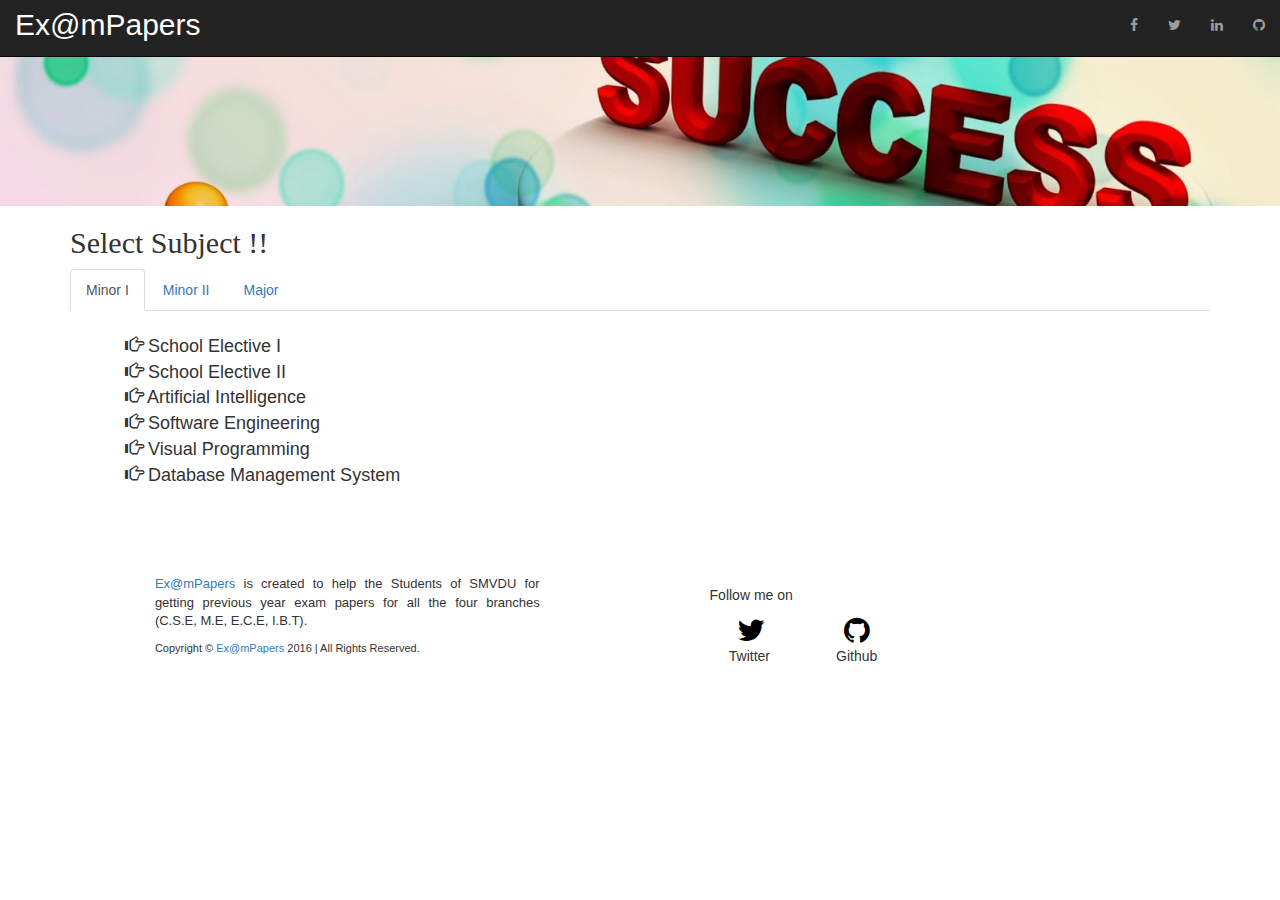
<file: Subjects - Cse (6).html>
<!DOCTYPE html>
<html lang="en">

<head>

    <meta charset="utf-8">
    <meta http-equiv="X-UA-Compatible" content="IE=edge">
    <meta name="viewport" content="width=device-width, initial-scale=1">
    <meta name="description" content="">
    <meta name="author" content="Sahil Arora">

    <title>Ex@mPapers</title>

    <!-- Bootstrap Core CSS -->
    <link href="css/bootstrap.min.css" rel="stylesheet">
    <link rel="stylesheet" href="https://cdnjs.cloudflare.com/ajax/libs/font-awesome/4.6.3/css/font-awesome.min.css">
    <link rel="stylesheet" href="http://www.w3schools.com/lib/w3.css">
    <link rel="stylesheet" href="css/subject.css">
    <link rel="stylesheet" href="css/lightbox.css">
        <!-- Custom CSS -->
    

    <!-- HTML5 Shim and Respond.js IE8 support of HTML5 elements and media queries -->
    <!-- WARNING: Respond.js doesn't work if you view the page via file:// -->
    <!--[if lt IE 9]>
        <script src="https://oss.maxcdn.com/libs/html5shiv/3.7.0/html5shiv.js"></script>
        <script src="https://oss.maxcdn.com/libs/respond.js/1.4.2/respond.min.js"></script>
    <![endif]-->
    
   <meta name="viewport" content="width=device-width, initial-scale=1">
  <link rel="stylesheet" href="https://maxcdn.bootstrapcdn.com/bootstrap/3.3.7/css/bootstrap.min.css">
  <script src="https://ajax.googleapis.com/ajax/libs/jquery/1.12.4/jquery.min.js"></script>
  <script src="https://maxcdn.bootstrapcdn.com/bootstrap/3.3.7/js/bootstrap.min.js"></script>
    
    
</head>
    
<body>
  
    
    <!-- Navigation -->
<nav class="navbar navbar-inverse navbar-fixed-top" role="navigation" style="height:57px;">
  <div class="container-fluid">
    <div class="navbar-header">
      <a class="navbar-brand" href="index.html" style="font-size:30px;">Ex@mPapers</a>
    </div>
    <div class="collapse navbar-collapse" id="myNavbar">
      <ul class="nav navbar-nav navbar-right">
         <li style="float:right"><a href="https://github.com/arorasahil23"><i class="fa fa-github"></i></a></li>
         <li style="float:right"><a href="https://www.linkedin.com/in/sahil-arora-4258b3aa"><i class="fa fa-linkedin"></i></a></li>
         <li style="float:right"><a href="https://twitter.com/arorasahil23"><i class="fa fa-twitter"></i></a></li>
         <li style="float:right"><a href="https://www.facebook.com/sahilarora.87"><i class="fa fa-facebook"></i></a></li>
      </ul>
    </div>
  </div>
</nav>
    
<div class="head">
    <!---<h1 style="font-family:cursive; font-size:60px">Ex@ToniC</h1>

    <marquee style="font-family:cursive;">Only for B.Tech Students of Shri Mata Vaishno Devi University</marquee>
    
    <h3 style="font-family:cursive; font-size:20px;">Select Subjects :)</h3>  --->
</div>
    
   <div class="container">
  <h2 style="font-family:cursive;">Select Subject !!</h2>
  <ul class="nav nav-tabs">
    <li class="active"><a data-toggle="tab" href="#home">Minor I</a></li>
    <li><a data-toggle="tab" href="#menu1">Minor II</a></li>
    <li><a data-toggle="tab" href="#menu2">Major</a></li>
    
  </ul>

  <div class="tab-content">
    <div id="home" class="tab-pane fade in active">
        <p>
          <ul>
              
              <div class="container">
                    <!-- Trigger the modal with a link -->
                    <a href="#" data-toggle="modal" data-target="#myModal1"><span class="glyphicon glyphicon-hand-right">                                 </span> School Elective I</a>
<!---
  <button type="button" class="btn btn-info btn-lg" data-toggle="modal" data-target="#myModal">Open Modal</button> --->

                        <!-- Modal -->
                        <div class="modal fade" id="myModal1" role="dialog">
                            <div class="modal-dialog">
    
                                <!-- Modal content-->
                                <div class="modal-content">
                                    <div class="modal-header">
                                        <button type="button" class="close" data-dismiss="modal">&times;</button>
                                        <h4 class="modal-title">Select Year</h4>
                                    </div>
                                        <div class="modal-body">
                                          <ul>    
                                          <li><a href="" data-lightbox="minor15" data-title="2015">2015</a></li>
                                          <li><a href="" data-lightbox="minor16" data-title="2016">2016</a></li>
                                          </ul>
                                        </div>
                                            <div class="modal-footer">
                                        <button type="button" class="btn btn-default" data-dismiss="modal">Close</button>
                                            </div>
                                        </div>
      
                            </div>
                        </div>
  
            </div>
              
              
              
              
              <div class="container">
                    <!-- Trigger the modal with a link -->
                    <a href="#" data-toggle="modal" data-target="#myModal2"><span class="glyphicon glyphicon-hand-right">                                 </span> School Elective II</a>
<!---
  <button type="button" class="btn btn-info btn-lg" data-toggle="modal" data-target="#myModal">Open Modal</button> --->

                        <!-- Modal -->
                        <div class="modal fade" id="myModal2" role="dialog">
                            <div class="modal-dialog">
    
                                <!-- Modal content-->
                                <div class="modal-content">
                                    <div class="modal-header">
                                        <button type="button" class="close" data-dismiss="modal">&times;</button>
                                        <h4 class="modal-title">Select Year</h4>
                                    </div>
                                        <div class="modal-body">
                                          <ul>    
                                          <li><a href="" data-lightbox="minor15" data-title="2015">2015</a></li>
                                          <li><a href="" data-lightbox="minor16" data-title="2016">2016</a></li>
                                          </ul>
                                        </div>
                                            <div class="modal-footer">
                                        <button type="button" class="btn btn-default" data-dismiss="modal">Close</button>
                                            </div>
                                        </div>
      
                            </div>
                        </div>
  
            </div>
              
            
              
              
            <div class="container">
                    <!-- Trigger the modal with a link -->
                    <a href="#" data-toggle="modal" data-target="#myModal3"><span class="glyphicon glyphicon-hand-right">                                 </span> Artificial Intelligence</a>
<!---
  <button type="button" class="btn btn-info btn-lg" data-toggle="modal" data-target="#myModal">Open Modal</button> --->

                        <!-- Modal -->
                        <div class="modal fade" id="myModal3" role="dialog">
                            <div class="modal-dialog">
    
                                <!-- Modal content-->
                                <div class="modal-content">
                                    <div class="modal-header">
                                        <button type="button" class="close" data-dismiss="modal">&times;</button>
                                        <h4 class="modal-title">Select Year</h4>
                                    </div>
                                        <div class="modal-body">
                                          <ul>    
                                          <li><a href="" data-lightbox="minor15" data-title="2015">2015</a></li>
                                          <li><a href="" data-lightbox="minor16" data-title="2016">2016</a></li>
                                          </ul>
                                        </div>
                                            <div class="modal-footer">
                                        <button type="button" class="btn btn-default" data-dismiss="modal">Close</button>
                                            </div>
                                        </div>
      
                            </div>
                        </div>
  
            </div>  
    
              

            <div class="container">
                    <!-- Trigger the modal with a link -->
                    <a href="#" data-toggle="modal" data-target="#myModal4"><span class="glyphicon glyphicon-hand-right">                                 </span> Software Engineering</a>
<!---
  <button type="button" class="btn btn-info btn-lg" data-toggle="modal" data-target="#myModal">Open Modal</button> --->

                        <!-- Modal -->
                        <div class="modal fade" id="myModal4" role="dialog">
                            <div class="modal-dialog">
    
                                <!-- Modal content-->
                                <div class="modal-content">
                                    <div class="modal-header">
                                        <button type="button" class="close" data-dismiss="modal">&times;</button>
                                        <h4 class="modal-title">Select Year</h4>
                                    </div>
                                        <div class="modal-body">
                                          <ul>    
                                          <li><a href="" data-lightbox="minor15" data-title="2015">2015</a></li>
                                          <li><a href="" data-lightbox="minor16" data-title="2016">2016</a></li>
                                          </ul>
                                        </div>
                                            <div class="modal-footer">
                                        <button type="button" class="btn btn-default" data-dismiss="modal">Close</button>
                                            </div>
                                        </div>
      
                            </div>
                        </div>
  
            </div>  
            
              
              
              
            <div class="container">
                    <!-- Trigger the modal with a link -->
                    <a href="#" data-toggle="modal" data-target="#myModal5"><span class="glyphicon glyphicon-hand-right">                                 </span> Visual Programming</a>
<!---
  <button type="button" class="btn btn-info btn-lg" data-toggle="modal" data-target="#myModal">Open Modal</button> --->

                        <!-- Modal -->
                        <div class="modal fade" id="myModal5" role="dialog">
                            <div class="modal-dialog">
    
                                <!-- Modal content-->
                                <div class="modal-content">
                                    <div class="modal-header">
                                        <button type="button" class="close" data-dismiss="modal">&times;</button>
                                        <h4 class="modal-title">Select Year</h4>
                                    </div>
                                        <div class="modal-body">
                                          <ul>    
                                          <li><a href="" data-lightbox="minor15" data-title="2015">2015</a></li>
                                          <li><a href="" data-lightbox="minor16" data-title="2016">2016</a></li>
                                          </ul>
                                        </div>
                                            <div class="modal-footer">
                                        <button type="button" class="btn btn-default" data-dismiss="modal">Close</button>
                                            </div>
                                        </div>
      
                            </div>
                        </div>
  
            </div>  
            
              
              
            <div class="container">
                    <!-- Trigger the modal with a link -->
                    <a href="#" data-toggle="modal" data-target="#myModal6"><span class="glyphicon glyphicon-hand-right">                                 </span> Database Management System</a>
<!---
  <button type="button" class="btn btn-info btn-lg" data-toggle="modal" data-target="#myModal">Open Modal</button> --->

                        <!-- Modal -->
                        <div class="modal fade" id="myModal6" role="dialog">
                            <div class="modal-dialog">
    
                                <!-- Modal content-->
                                <div class="modal-content">
                                    <div class="modal-header">
                                        <button type="button" class="close" data-dismiss="modal">&times;</button>
                                        <h4 class="modal-title">Select Year</h4>
                                    </div>
                                        <div class="modal-body">
                                          <ul>    
                                          <li><a href="" data-lightbox="minor15" data-title="2015">2015</a></li>
                                          <li><a href="" data-lightbox="minor16" data-title="2016">2016</a></li>
                                          </ul>
                                        </div>
                                            <div class="modal-footer">
                                        <button type="button" class="btn btn-default" data-dismiss="modal">Close</button>
                                            </div>
                                        </div>
      
                            </div>
                        </div>
  
            </div>  
           
          </ul>
      </p>
    
    </div>
       
      
    
    
    
    
    
    
       
  <div id="menu1" class="tab-pane fade">
      <p>
          <ul>
              
              <div class="container">
                    <!-- Trigger the modal with a link -->
                    <a href="#" data-toggle="modal" data-target="#myModal7"><span class="glyphicon glyphicon-hand-right">                                 </span> School Elective I</a>
<!---
  <button type="button" class="btn btn-info btn-lg" data-toggle="modal" data-target="#myModal">Open Modal</button> --->

                        <!-- Modal -->
                        <div class="modal fade" id="myModal7" role="dialog">
                            <div class="modal-dialog">
    
                                <!-- Modal content-->
                                <div class="modal-content">
                                    <div class="modal-header">
                                        <button type="button" class="close" data-dismiss="modal">&times;</button>
                                        <h4 class="modal-title">Select Year</h4>
                                    </div>
                                        <div class="modal-body">
                                          <ul>    
                                          <li><a href="" data-lightbox="minor25" data-title="2015">2015</a></li>
                                          <li><a href="" data-lightbox="minor26" data-title="2016">2016</a></li>
                                          </ul>
                                        </div>
                                            <div class="modal-footer">
                                        <button type="button" class="btn btn-default" data-dismiss="modal">Close</button>
                                            </div>
                                        </div>
      
                            </div>
                        </div>
  
            </div>
              
              
              
              
              <div class="container">
                    <!-- Trigger the modal with a link -->
                    <a href="#" data-toggle="modal" data-target="#myModal8"><span class="glyphicon glyphicon-hand-right">                                 </span> School Elective II</a>
<!---
  <button type="button" class="btn btn-info btn-lg" data-toggle="modal" data-target="#myModal">Open Modal</button> --->

                        <!-- Modal -->
                        <div class="modal fade" id="myModal8" role="dialog">
                            <div class="modal-dialog">
    
                                <!-- Modal content-->
                                <div class="modal-content">
                                    <div class="modal-header">
                                        <button type="button" class="close" data-dismiss="modal">&times;</button>
                                        <h4 class="modal-title">Select Year</h4>
                                    </div>
                                        <div class="modal-body">
                                          <ul>    
                                          <li><a href="" data-lightbox="minor25" data-title="2015">2015</a></li>
                                          <li><a href="" data-lightbox="minor26" data-title="2016">2016</a></li>
                                          </ul>
                                        </div>
                                            <div class="modal-footer">
                                        <button type="button" class="btn btn-default" data-dismiss="modal">Close</button>
                                            </div>
                                        </div>
      
                            </div>
                        </div>
  
            </div>
              
            
              
              
            <div class="container">
                    <!-- Trigger the modal with a link -->
                    <a href="#" data-toggle="modal" data-target="#myModal9"><span class="glyphicon glyphicon-hand-right">                                 </span> Artificial Intelligence</a>
<!---
  <button type="button" class="btn btn-info btn-lg" data-toggle="modal" data-target="#myModal">Open Modal</button> --->

                        <!-- Modal -->
                        <div class="modal fade" id="myModal9" role="dialog">
                            <div class="modal-dialog">
    
                                <!-- Modal content-->
                                <div class="modal-content">
                                    <div class="modal-header">
                                        <button type="button" class="close" data-dismiss="modal">&times;</button>
                                        <h4 class="modal-title">Select Year</h4>
                                    </div>
                                        <div class="modal-body">
                                          <ul>    
                                          <li><a href="" data-lightbox="minor25" data-title="2015">2015</a></li>
                                          <li><a href="" data-lightbox="minor26" data-title="2016">2016</a></li>
                                          </ul>
                                        </div>
                                            <div class="modal-footer">
                                        <button type="button" class="btn btn-default" data-dismiss="modal">Close</button>
                                            </div>
                                        </div>
      
                            </div>
                        </div>
  
            </div>  
    
              

            <div class="container">
                    <!-- Trigger the modal with a link -->
                    <a href="#" data-toggle="modal" data-target="#myModal10"><span class="glyphicon glyphicon-hand-right">                                 </span> Software Engineering</a>
<!---
  <button type="button" class="btn btn-info btn-lg" data-toggle="modal" data-target="#myModal">Open Modal</button> --->

                        <!-- Modal -->
                        <div class="modal fade" id="myModal10" role="dialog">
                            <div class="modal-dialog">
    
                                <!-- Modal content-->
                                <div class="modal-content">
                                    <div class="modal-header">
                                        <button type="button" class="close" data-dismiss="modal">&times;</button>
                                        <h4 class="modal-title">Select Year</h4>
                                    </div>
                                        <div class="modal-body">
                                          <ul>    
                                          <li><a href="" data-lightbox="minor25" data-title="2015">2015</a></li>
                                          <li><a href="" data-lightbox="minor26" data-title="2016">2016</a></li>
                                          </ul>
                                        </div>
                                            <div class="modal-footer">
                                        <button type="button" class="btn btn-default" data-dismiss="modal">Close</button>
                                            </div>
                                        </div>
      
                            </div>
                        </div>
  
            </div>  
            
              
              
              
            <div class="container">
                    <!-- Trigger the modal with a link -->
                    <a href="#" data-toggle="modal" data-target="#myModal11"><span class="glyphicon glyphicon-hand-right">                                 </span> Visual Programming</a>
<!---
  <button type="button" class="btn btn-info btn-lg" data-toggle="modal" data-target="#myModal">Open Modal</button> --->

                        <!-- Modal -->
                        <div class="modal fade" id="myModal11" role="dialog">
                            <div class="modal-dialog">
    
                                <!-- Modal content-->
                                <div class="modal-content">
                                    <div class="modal-header">
                                        <button type="button" class="close" data-dismiss="modal">&times;</button>
                                        <h4 class="modal-title">Select Year</h4>
                                    </div>
                                        <div class="modal-body">
                                          <ul>    
                                          <li><a href="" data-lightbox="minor25" data-title="2015">2015</a></li>
                                          <li><a href="" data-lightbox="minor26" data-title="2016">2016</a></li>
                                          </ul>
                                        </div>
                                            <div class="modal-footer">
                                        <button type="button" class="btn btn-default" data-dismiss="modal">Close</button>
                                            </div>
                                        </div>
      
                            </div>
                        </div>
  
            </div>  
            
              
              
            <div class="container">
                    <!-- Trigger the modal with a link -->
                    <a href="#" data-toggle="modal" data-target="#myModal12"><span class="glyphicon glyphicon-hand-right">                                 </span> Database Management System</a>
<!---
  <button type="button" class="btn btn-info btn-lg" data-toggle="modal" data-target="#myModal">Open Modal</button> --->

                        <!-- Modal -->
                        <div class="modal fade" id="myModal12" role="dialog">
                            <div class="modal-dialog">
    
                                <!-- Modal content-->
                                <div class="modal-content">
                                    <div class="modal-header">
                                        <button type="button" class="close" data-dismiss="modal">&times;</button>
                                        <h4 class="modal-title">Select Year</h4>
                                    </div>
                                        <div class="modal-body">
                                          <ul>    
                                          <li><a href="" data-lightbox="minor25" data-title="2015">2015</a></li>
                                          <li><a href="" data-lightbox="minor26" data-title="2016">2016</a></li>
                                          </ul>
                                        </div>
                                            <div class="modal-footer">
                                        <button type="button" class="btn btn-default" data-dismiss="modal">Close</button>
                                            </div>
                                        </div>
      
                            </div>
                        </div>
  
            </div>  
           
          </ul>
      </p>
    
    </div>
    
    
    




    <div id="menu2" class="tab-pane fade">
        <p>
          <ul>
              
              <div class="container">
                    <!-- Trigger the modal with a link -->
                    <a href="#" data-toggle="modal" data-target="#myModal13"><span class="glyphicon glyphicon-hand-right">                                 </span> School Elective I</a>
<!---
  <button type="button" class="btn btn-info btn-lg" data-toggle="modal" data-target="#myModal">Open Modal</button> --->

                        <!-- Modal -->
                        <div class="modal fade" id="myModal13" role="dialog">
                            <div class="modal-dialog">
    
                                <!-- Modal content-->
                                <div class="modal-content">
                                    <div class="modal-header">
                                        <button type="button" class="close" data-dismiss="modal">&times;</button>
                                        <h4 class="modal-title">Select Year</h4>
                                    </div>
                                        <div class="modal-body">
                                          <ul>    
                                          <li><a href="" data-lightbox="major" data-title="2015">2015</a></li>
                                          <li><a href="" target = "_blank">2016</a></li>
                                          </ul>
                                        </div>
                                            <div class="modal-footer">
                                        <button type="button" class="btn btn-default" data-dismiss="modal">Close</button>
                                            </div>
                                        </div>
      
                            </div>
                        </div>
  
            </div>
              
              
              
              
              <div class="container">
                    <!-- Trigger the modal with a link -->
                    <a href="#" data-toggle="modal" data-target="#myModal14"><span class="glyphicon glyphicon-hand-right">                                 </span> School Elective II</a>
<!---
  <button type="button" class="btn btn-info btn-lg" data-toggle="modal" data-target="#myModal">Open Modal</button> --->

                        <!-- Modal -->
                        <div class="modal fade" id="myModal14" role="dialog">
                            <div class="modal-dialog">
    
                                <!-- Modal content-->
                                <div class="modal-content">
                                    <div class="modal-header">
                                        <button type="button" class="close" data-dismiss="modal">&times;</button>
                                        <h4 class="modal-title">Select Year</h4>
                                    </div>
                                        <div class="modal-body">
                                          <ul>    
                                          <li><a href="" data-lightbox="major" data-title="2015">2015</a></li>
                                          <li><a href="" target = "_blank">2016</a></li>
                                          </ul>
                                        </div>
                                            <div class="modal-footer">
                                        <button type="button" class="btn btn-default" data-dismiss="modal">Close</button>
                                            </div>
                                        </div>
      
                            </div>
                        </div>
  
            </div>
              
            
              
              
            <div class="container">
                    <!-- Trigger the modal with a link -->
                    <a href="#" data-toggle="modal" data-target="#myModal15"><span class="glyphicon glyphicon-hand-right">                                 </span> Artificial Intelligence</a>
<!---
  <button type="button" class="btn btn-info btn-lg" data-toggle="modal" data-target="#myModal">Open Modal</button> --->

                        <!-- Modal -->
                        <div class="modal fade" id="myModal15" role="dialog">
                            <div class="modal-dialog">
    
                                <!-- Modal content-->
                                <div class="modal-content">
                                    <div class="modal-header">
                                        <button type="button" class="close" data-dismiss="modal">&times;</button>
                                        <h4 class="modal-title">Select Year</h4>
                                    </div>
                                        <div class="modal-body">
                                          <ul>    
                                          <li><a href="" data-lightbox="major" data-title="2015">2015</a></li>
                                          <li><a href="" target = "_blank">2016</a></li>
                                          </ul>
                                        </div>
                                            <div class="modal-footer">
                                        <button type="button" class="btn btn-default" data-dismiss="modal">Close</button>
                                            </div>
                                        </div>
      
                            </div>
                        </div>
  
            </div>  
    
              

            <div class="container">
                    <!-- Trigger the modal with a link -->
                    <a href="#" data-toggle="modal" data-target="#myModal16"><span class="glyphicon glyphicon-hand-right">                                 </span> Software Engineering</a>
<!---
  <button type="button" class="btn btn-info btn-lg" data-toggle="modal" data-target="#myModal">Open Modal</button> --->

                        <!-- Modal -->
                        <div class="modal fade" id="myModal16" role="dialog">
                            <div class="modal-dialog">
    
                                <!-- Modal content-->
                                <div class="modal-content">
                                    <div class="modal-header">
                                        <button type="button" class="close" data-dismiss="modal">&times;</button>
                                        <h4 class="modal-title">Select Year</h4>
                                    </div>
                                        <div class="modal-body">
                                          <ul>    
                                          <li><a href="" data-lightbox="major" data-title="2015">2015</a></li>
                                          <li><a href="" target = "_blank">2016</a></li>
                                          </ul>
                                        </div>
                                            <div class="modal-footer">
                                        <button type="button" class="btn btn-default" data-dismiss="modal">Close</button>
                                            </div>
                                        </div>
      
                            </div>
                        </div>
  
            </div>  
            
              
              
              
            <div class="container">
                    <!-- Trigger the modal with a link -->
                    <a href="#" data-toggle="modal" data-target="#myModal17"><span class="glyphicon glyphicon-hand-right">                                 </span> Visual Programming</a>
<!---
  <button type="button" class="btn btn-info btn-lg" data-toggle="modal" data-target="#myModal">Open Modal</button> --->

                        <!-- Modal -->
                        <div class="modal fade" id="myModal17" role="dialog">
                            <div class="modal-dialog">
    
                                <!-- Modal content-->
                                <div class="modal-content">
                                    <div class="modal-header">
                                        <button type="button" class="close" data-dismiss="modal">&times;</button>
                                        <h4 class="modal-title">Select Year</h4>
                                    </div>
                                        <div class="modal-body">
                                          <ul>    
                                          <li><a href="" data-lightbox="major" data-title="2015">2015</a></li>
                                          <li><a href="" target = "_blank">2016</a></li>
                                          </ul>
                                        </div>
                                            <div class="modal-footer">
                                        <button type="button" class="btn btn-default" data-dismiss="modal">Close</button>
                                            </div>
                                        </div>
      
                            </div>
                        </div>
  
            </div>  
            
              
              
            <div class="container">
                    <!-- Trigger the modal with a link -->
                    <a href="#" data-toggle="modal" data-target="#myModal18"><span class="glyphicon glyphicon-hand-right">                                 </span> Database Management System</a>
<!---
  <button type="button" class="btn btn-info btn-lg" data-toggle="modal" data-target="#myModal">Open Modal</button> --->

                        <!-- Modal -->
                        <div class="modal fade" id="myModal18" role="dialog">
                            <div class="modal-dialog">
    
                                <!-- Modal content-->
                                <div class="modal-content">
                                    <div class="modal-header">
                                        <button type="button" class="close" data-dismiss="modal">&times;</button>
                                        <h4 class="modal-title">Select Year</h4>
                                    </div>
                                        <div class="modal-body">
                                          <ul>    
                                          <li><a href="" data-lightbox="major" data-title="2015">2015</a></li>
                                          <li><a href="" target = "_blank">2016</a></li>
                                          </ul>
                                        </div>
                                            <div class="modal-footer">
                                        <button type="button" class="btn btn-default" data-dismiss="modal">Close</button>
                                            </div>
                                        </div>
      
                            </div>
                        </div>
  
            </div>  
           
          </ul>
      </p>

    </div>
    
  </div>
</div></div>

<div class="col-md-4 end">
            <p style="font-size:13px;"><a href="index.html">Ex@mPapers</a> is created to help the Students of SMVDU for getting previous year exam papers for all the four branches (C.S.E, M.E, E.C.E, I.B.T).</p>
            <p class="copyright text muted" style="font-size:11px;">
                Copyright © <a href="index.html">Ex@mPapers</a> 2016 | All Rights Reserved.
            </p>
    </div>
    
    
    <div class="col-md-4 end">
         <p> <p>Follow me on</p>
             &nbsp;
             <a href="https://twitter.com/arorasahil23"><i class="fa fa-twitter"></i></a>
             
             &nbsp;&nbsp;&nbsp;&nbsp;&nbsp;&nbsp;&nbsp;&nbsp;&nbsp;&nbsp;
             
             <a href="https://github.com/arorasahil23"><i class="fa fa-github"></i></a>
             <p>
                &nbsp;&nbsp;&nbsp;&nbsp; Twitter                                                                                             &nbsp;&nbsp;&nbsp;&nbsp;&nbsp;&nbsp;&nbsp;&nbsp;&nbsp;&nbsp;&nbsp;&nbsp;&nbsp;&nbsp;&nbsp; Github
            </p>
         </p>  

    </div>
        
   

      
<script src="js/lightbox.js"></script>        
</body>
</html>
</file>
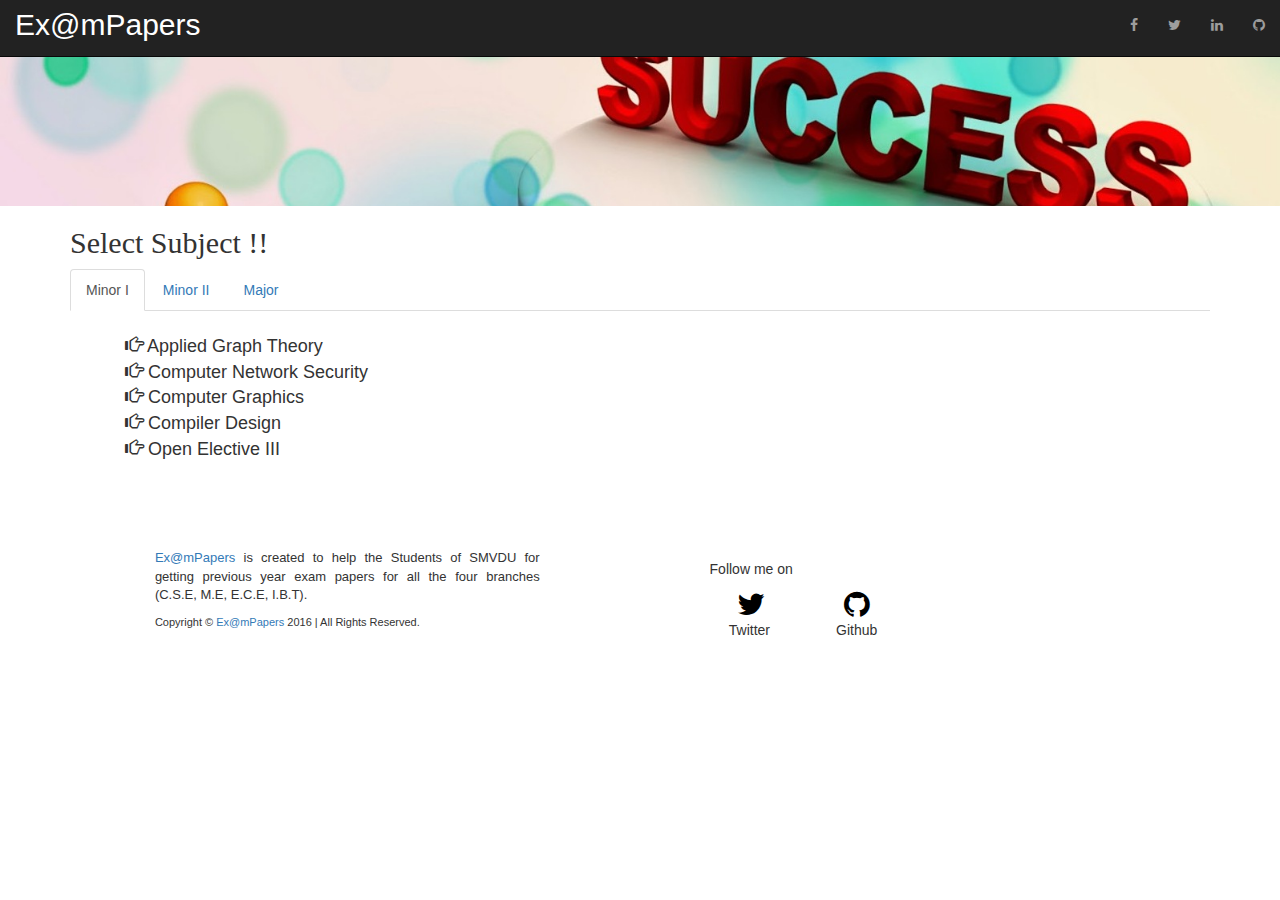
<file: Subjects - Cse (7).html>
<!DOCTYPE html>
<html lang="en">

<head>

    <meta charset="utf-8">
    <meta http-equiv="X-UA-Compatible" content="IE=edge">
    <meta name="viewport" content="width=device-width, initial-scale=1">
    <meta name="description" content="">
    <meta name="author" content="Sahil Arora">

    <title>Ex@mPapers </title>

    <!-- Bootstrap Core CSS -->
    <link href="css/bootstrap.min.css" rel="stylesheet">
    <link rel="stylesheet" href="https://cdnjs.cloudflare.com/ajax/libs/font-awesome/4.6.3/css/font-awesome.min.css">
    <link rel="stylesheet" href="http://www.w3schools.com/lib/w3.css">
    <link rel="stylesheet" href="css/subject.css">
    <link rel="stylesheet" href="css/lightbox.css">
        <!-- Custom CSS -->
    

    <!-- HTML5 Shim and Respond.js IE8 support of HTML5 elements and media queries -->
    <!-- WARNING: Respond.js doesn't work if you view the page via file:// -->
    <!--[if lt IE 9]>
        <script src="https://oss.maxcdn.com/libs/html5shiv/3.7.0/html5shiv.js"></script>
        <script src="https://oss.maxcdn.com/libs/respond.js/1.4.2/respond.min.js"></script>
    <![endif]-->
    
   <meta name="viewport" content="width=device-width, initial-scale=1">
  <link rel="stylesheet" href="https://maxcdn.bootstrapcdn.com/bootstrap/3.3.7/css/bootstrap.min.css">
  <script src="https://ajax.googleapis.com/ajax/libs/jquery/1.12.4/jquery.min.js"></script>
  <script src="https://maxcdn.bootstrapcdn.com/bootstrap/3.3.7/js/bootstrap.min.js"></script>
    
    
</head>
    
<body>
  
    
    <!-- Navigation -->
<nav class="navbar navbar-inverse navbar-fixed-top" role="navigation" style="height:57px;">
  <div class="container-fluid">
    <div class="navbar-header">
      <a class="navbar-brand" href="index.html" style="font-size:30px;">Ex@mPapers</a>
    </div>
    <div class="collapse navbar-collapse" id="myNavbar">
      <ul class="nav navbar-nav navbar-right">
         <li style="float:right"><a href="https://github.com/arorasahil23"><i class="fa fa-github"></i></a></li>
         <li style="float:right"><a href="https://www.linkedin.com/in/sahil-arora-4258b3aa"><i class="fa fa-linkedin"></i></a></li>
         <li style="float:right"><a href="https://twitter.com/arorasahil23"><i class="fa fa-twitter"></i></a></li>
         <li style="float:right"><a href="https://www.facebook.com/sahilarora.87"><i class="fa fa-facebook"></i></a></li>
      </ul>
    </div>
  </div>
</nav>
    
<div class="head">
    <!---<h1 style="font-family:cursive; font-size:60px">Ex@mPapers</h1>

    <marquee style="font-family:cursive;">Only for B.Tech Students of Shri Mata Vaishno Devi University</marquee>
    
    <h3 style="font-family:cursive; font-size:20px;">Select Subjects :)</h3>  --->
</div>
    
   <div class="container">
  <h2 style="font-family:cursive;">Select Subject !!</h2>
  <ul class="nav nav-tabs">
    <li class="active"><a data-toggle="tab" href="#home">Minor I</a></li>
    <li><a data-toggle="tab" href="#menu1">Minor II</a></li>
    <li><a data-toggle="tab" href="#menu2">Major</a></li>
    
  </ul>

  <div class="tab-content">
    <div id="home" class="tab-pane fade in active">
        <p>
          <ul>
              
              <div class="container">
                    <!-- Trigger the modal with a link -->
                    <a href="#" data-toggle="modal" data-target="#myModal1"><span class="glyphicon glyphicon-hand-right">                                 </span> Applied Graph Theory</a>
<!---
  <button type="button" class="btn btn-info btn-lg" data-toggle="modal" data-target="#myModal">Open Modal</button> --->

                        <!-- Modal -->
                        <div class="modal fade" id="myModal1" role="dialog">
                            <div class="modal-dialog">
    
                                <!-- Modal content-->
                                <div class="modal-content">
                                    <div class="modal-header">
                                        <button type="button" class="close" data-dismiss="modal">&times;</button>
                                        <h4 class="modal-title">Select Year</h4>
                                    </div>
                                        <div class="modal-body">
                                          <ul>    
                                          <li><a href="Exam Paper Images\2015\CSE\7th Sem\minor1\agt.jpg" data-lightbox="minor15" data-title="2015">2015</a></li>
                                          <li><a href="Exam Paper Images\2016\CSE\7th Sem\minor1\agt.jpg" data-lightbox="minor16" data-title="2016">2016</a></li>
                                          </ul>
                                        </div>
                                            <div class="modal-footer">
                                        <button type="button" class="btn btn-default" data-dismiss="modal">Close</button>
                                            </div>
                                        </div>
      
                            </div>
                        </div>
  
            </div>
              
              
              
              
              <div class="container">
                    <!-- Trigger the modal with a link -->
                    <a href="#" data-toggle="modal" data-target="#myModal2"><span class="glyphicon glyphicon-hand-right">                                 </span> Computer Network Security</a>
<!---
  <button type="button" class="btn btn-info btn-lg" data-toggle="modal" data-target="#myModal">Open Modal</button> --->

                        <!-- Modal -->
                        <div class="modal fade" id="myModal2" role="dialog">
                            <div class="modal-dialog">
    
                                <!-- Modal content-->
                                <div class="modal-content">
                                    <div class="modal-header">
                                        <button type="button" class="close" data-dismiss="modal">&times;</button>
                                        <h4 class="modal-title">Select Year</h4>
                                    </div>
                                        <div class="modal-body">
                                          <ul>    
                                          <li><a href="Exam Paper Images\2015\CSE\7th Sem\minor1\cns.jpg" data-lightbox="minor15" data-title="2015">2015</a></li>
                                          <li><a href="Exam Paper Images\2016\CSE\7th Sem\minor2\cns.jpg" data-lightbox="minor16" data-title="2016">2016</a></li>
                                          </ul>
                                        </div>
                                            <div class="modal-footer">
                                        <button type="button" class="btn btn-default" data-dismiss="modal">Close</button>
                                            </div>
                                        </div>
      
                            </div>
                        </div>
  
            </div>
              
            
              
              
            <div class="container">
                    <!-- Trigger the modal with a link -->
                    <a href="#" data-toggle="modal" data-target="#myModal3"><span class="glyphicon glyphicon-hand-right">                                 </span> Computer Graphics</a>
<!---
  <button type="button" class="btn btn-info btn-lg" data-toggle="modal" data-target="#myModal">Open Modal</button> --->

                        <!-- Modal -->
                        <div class="modal fade" id="myModal3" role="dialog">
                            <div class="modal-dialog">
    
                                <!-- Modal content-->
                                <div class="modal-content">
                                    <div class="modal-header">
                                        <button type="button" class="close" data-dismiss="modal">&times;</button>
                                        <h4 class="modal-title">Select Year</h4>
                                    </div>
                                        <div class="modal-body">
                                          <ul>    
                                          <li><a href="Exam Paper Images\2015\CSE\7th Sem\minor1\cg.jpg" data-lightbox="minor15" data-title="2015">2015</a></li>
                                          <li><a href="Exam Paper Images\2016\CSE\7th Sem\minor1\cg.jpg" data-lightbox="minor16" data-title="2016">2016</a></li>
                                          </ul>
                                        </div>
                                            <div class="modal-footer">
                                        <button type="button" class="btn btn-default" data-dismiss="modal">Close</button>
                                            </div>
                                        </div>
      
                            </div>
                        </div>
  
            </div>  
    
              

            <div class="container">
                    <!-- Trigger the modal with a link -->
                    <a href="#" data-toggle="modal" data-target="#myModal4"><span class="glyphicon glyphicon-hand-right">                                 </span> Compiler Design</a>
<!---
  <button type="button" class="btn btn-info btn-lg" data-toggle="modal" data-target="#myModal">Open Modal</button> --->

                        <!-- Modal -->
                        <div class="modal fade" id="myModal4" role="dialog">
                            <div class="modal-dialog">
    
                                <!-- Modal content-->
                                <div class="modal-content">
                                    <div class="modal-header">
                                        <button type="button" class="close" data-dismiss="modal">&times;</button>
                                        <h4 class="modal-title">Select Year</h4>
                                    </div>
                                        <div class="modal-body">
                                          <ul>    
                                          <li><a href="Exam Paper Images\2015\CSE\7th Sem\minor1\cd.jpg" data-lightbox="minor15" data-title="2015">2015</a></li>
                                          <li><a href="Exam Paper Images\2016\CSE\7th Sem\minor1\cd.jpg" data-lightbox="minor16" data-title="2016">2016</a></li>
                                          </ul>
                                        </div>
                                            <div class="modal-footer">
                                        <button type="button" class="btn btn-default" data-dismiss="modal">Close</button>
                                            </div>
                                        </div>
      
                            </div>
                        </div>
  
            </div>  
            
              
              
              
            <div class="container">
                    <!-- Trigger the modal with a link -->
                    <a href="#" data-toggle="modal" data-target="#myModal5"><span class="glyphicon glyphicon-hand-right">                                 </span> Open Elective III</a>
<!---
  <button type="button" class="btn btn-info btn-lg" data-toggle="modal" data-target="#myModal">Open Modal</button> --->

                        <!-- Modal -->
                        <div class="modal fade" id="myModal5" role="dialog">
                            <div class="modal-dialog">
    
                                <!-- Modal content-->
                                <div class="modal-content">
                                    <div class="modal-header">
                                        <button type="button" class="close" data-dismiss="modal">&times;</button>
                                        <h4 class="modal-title">Select Year</h4>
                                    </div>
                                        <div class="modal-body">
                                          <ul>    
                                          <li><a href="Exam Paper Images\2015\CSE\7th Sem\minor1\dsp.jpg" data-lightbox="minor15" data-title="2015">2015 (DSP)</a></li>
                                          <li><a href="Exam Paper Images\2016\CSE\7th Sem\minor1\dhv.jpg" data-lightbox="minor16" data-title="2016">2016 (Human Virture)</a></li>
                                          </ul>
                                        </div>
                                            <div class="modal-footer">
                                        <button type="button" class="btn btn-default" data-dismiss="modal">Close</button>
                                            </div>
                                        </div>
      
                            </div>
                        </div>
  
            </div>    
           
          </ul>
      </p>
      
    </div>
       
       
    
    
    
    
    
    
    
       
  <div id="menu1" class="tab-pane fade">
      <p>
          <ul>
              
              <div class="container">
                    <!-- Trigger the modal with a link -->
                    <a href="#" data-toggle="modal" data-target="#myModal6"><span class="glyphicon glyphicon-hand-right">                                 </span> Applied Graph Theory</a>
<!---
  <button type="button" class="btn btn-info btn-lg" data-toggle="modal" data-target="#myModal">Open Modal</button> --->

                        <!-- Modal -->
                        <div class="modal fade" id="myModal6" role="dialog">
                            <div class="modal-dialog">
    
                                <!-- Modal content-->
                                <div class="modal-content">
                                    <div class="modal-header">
                                        <button type="button" class="close" data-dismiss="modal">&times;</button>
                                        <h4 class="modal-title">Select Year</h4>
                                    </div>
                                        <div class="modal-body">
                                          <ul>    
                                          <li><a href="Exam Paper Images\2015\CSE\7th Sem\minor2\agt.jpg" data-lightbox="minor25" data-title="2015">2015</a></li>
                                          <li><a href="Exam Paper Images\2016\CSE\7th Sem\minor2\agt.jpg" data-lightbox="minor26" data-title="2016">2016</a></li>
                                          </ul>
                                        </div>
                                            <div class="modal-footer">
                                        <button type="button" class="btn btn-default" data-dismiss="modal">Close</button>
                                            </div>
                                        </div>
      
                            </div>
                        </div>
  
            </div>
              
              
              
              
              <div class="container">
                    <!-- Trigger the modal with a link -->
                    <a href="#" data-toggle="modal" data-target="#myModal7"><span class="glyphicon glyphicon-hand-right">                                 </span> Computer Network Security</a>
<!---
  <button type="button" class="btn btn-info btn-lg" data-toggle="modal" data-target="#myModal">Open Modal</button> --->

                        <!-- Modal -->
                        <div class="modal fade" id="myModal7" role="dialog">
                            <div class="modal-dialog">
    
                                <!-- Modal content-->
                                <div class="modal-content">
                                    <div class="modal-header">
                                        <button type="button" class="close" data-dismiss="modal">&times;</button>
                                        <h4 class="modal-title">Select Year</h4>
                                    </div>
                                        <div class="modal-body">
                                          <ul>    
                                          <li><a href="Exam Paper Images\2015\CSE\7th Sem\minor2\cns.jpg" data-lightbox="minor25" data-title="2015">2015</a></li>
                                          <li><a href="Exam Paper Images\2016\CSE\7th Sem\minor2\cns.jpg" data-lightbox="minor26" data-title="2016">2016</a></li>
                                          </ul>
                                        </div>
                                            <div class="modal-footer">
                                        <button type="button" class="btn btn-default" data-dismiss="modal">Close</button>
                                            </div>
                                        </div>
      
                            </div>
                        </div>
  
            </div>
              
            
              
              
            <div class="container">
                    <!-- Trigger the modal with a link -->
                    <a href="#" data-toggle="modal" data-target="#myModal8"><span class="glyphicon glyphicon-hand-right">                                 </span> Computer Graphics</a>
<!---
  <button type="button" class="btn btn-info btn-lg" data-toggle="modal" data-target="#myModal">Open Modal</button> --->

                        <!-- Modal -->
                        <div class="modal fade" id="myModal8" role="dialog">
                            <div class="modal-dialog">
    
                                <!-- Modal content-->
                                <div class="modal-content">
                                    <div class="modal-header">
                                        <button type="button" class="close" data-dismiss="modal">&times;</button>
                                        <h4 class="modal-title">Select Year</h4>
                                    </div>
                                        <div class="modal-body">
                                          <ul>    
                                          <li><a href="Exam Paper Images\2015\CSE\7th Sem\minor2\cg.jpg" data-lightbox="minor25" data-title="2015">2015</a></li>
                                          <li><a href="Exam Paper Images\2016\CSE\7th Sem\minor2\cg.jpg" data-lightbox="minor26" data-title="2016">2016</a></li>
                                          </ul>
                                        </div>
                                            <div class="modal-footer">
                                        <button type="button" class="btn btn-default" data-dismiss="modal">Close</button>
                                            </div>
                                        </div>
      
                            </div>
                        </div>
  
            </div>  
    
              

            <div class="container">
                    <!-- Trigger the modal with a link -->
                    <a href="#" data-toggle="modal" data-target="#myModal9"><span class="glyphicon glyphicon-hand-right">                                 </span> Compiler Design</a>
<!---
  <button type="button" class="btn btn-info btn-lg" data-toggle="modal" data-target="#myModal">Open Modal</button> --->

                        <!-- Modal -->
                        <div class="modal fade" id="myModal9" role="dialog">
                            <div class="modal-dialog">
    
                                <!-- Modal content-->
                                <div class="modal-content">
                                    <div class="modal-header">
                                        <button type="button" class="close" data-dismiss="modal">&times;</button>
                                        <h4 class="modal-title">Select Year</h4>
                                    </div>
                                        <div class="modal-body">
                                          <ul>    
                                          <li><a href="Exam Paper Images\2015\CSE\7th Sem\minor2\cd.jpg" data-lightbox="minor25" data-title="2015">2015</a></li>
                                          <li><a href="Exam Paper Images\2016\CSE\7th Sem\minor2\cd.jpg" data-lightbox="minor26" data-title="2016">2016</a></li>
                                          </ul>
                                        </div>
                                            <div class="modal-footer">
                                        <button type="button" class="btn btn-default" data-dismiss="modal">Close</button>
                                            </div>
                                        </div>
      
                            </div>
                        </div>
  
            </div>  
            
              
              
              
            <div class="container">
                    <!-- Trigger the modal with a link -->
                    <a href="#" data-toggle="modal" data-target="#myModal10"><span class="glyphicon glyphicon-hand-right">                                 </span> Open Elective III</a>
<!---
  <button type="button" class="btn btn-info btn-lg" data-toggle="modal" data-target="#myModal">Open Modal</button> --->

                        <!-- Modal -->
                        <div class="modal fade" id="myModal10" role="dialog">
                            <div class="modal-dialog">
    
                                <!-- Modal content-->
                                <div class="modal-content">
                                    <div class="modal-header">
                                        <button type="button" class="close" data-dismiss="modal">&times;</button>
                                        <h4 class="modal-title">Select Year</h4>
                                    </div>
                                        <div class="modal-body">
                                          <ul>    
                                          <li><a href="Exam Paper Images\2015\CSE\7th Sem\minor1\dsp.jpg" data-lightbox="minor25" data-title="2015">2015 (DSP)</a></li>
                                          <li><a href="Exam Paper Images\sorry.png" data-lightbox="minor26" data-title="2016">2016 (Human Virtue)</a></li>
                                          </ul>
                                        </div>
                                            <div class="modal-footer">
                                        <button type="button" class="btn btn-default" data-dismiss="modal">Close</button>
                                            </div>
                                        </div>
      
                            </div>
                        </div>
  
            </div>    
           
          </ul>
      </p>
    
    </div>
    
    
    






    <div id="menu2" class="tab-pane fade">
        <p>
          <ul>
              
              <div class="container">
                    <!-- Trigger the modal with a link -->
                    <a href="#" data-toggle="modal" data-target="#myModal11"><span class="glyphicon glyphicon-hand-right">                                 </span> Applied Graph Theory</a>
<!---
  <button type="button" class="btn btn-info btn-lg" data-toggle="modal" data-target="#myModal">Open Modal</button> --->

                        <!-- Modal -->
                        <div class="modal fade" id="myModal11" role="dialog">
                            <div class="modal-dialog">
    
                                <!-- Modal content-->
                                <div class="modal-content">
                                    <div class="modal-header">
                                        <button type="button" class="close" data-dismiss="modal">&times;</button>
                                        <h4 class="modal-title">Select Year</h4>
                                    </div>
                                        <div class="modal-body">
                                          <ul>    
                                          <li><a href="Exam Paper Images\2015\CSE\7th Sem\minor2\agt.jpg" data-lightbox="major5" data-title="2015">2015</a></li>
                                          <li><a href="Exam Paper Images\2016\CSE\7th Sem\major\agt.jpg" data-lightbox="major6" data-title="2016">2016</a></li>
                                          </ul>
                                        </div>
                                            <div class="modal-footer">
                                        <button type="button" class="btn btn-default" data-dismiss="modal">Close</button>
                                            </div>
                                        </div>
      
                            </div>
                        </div>
  
            </div>
              
              
              
              
              <div class="container">
                    <!-- Trigger the modal with a link -->
                    <a href="#" data-toggle="modal" data-target="#myModal12"><span class="glyphicon glyphicon-hand-right">                                 </span> Computer Network Security</a>
<!---
  <button type="button" class="btn btn-info btn-lg" data-toggle="modal" data-target="#myModal">Open Modal</button> --->

                        <!-- Modal -->
                        <div class="modal fade" id="myModal12" role="dialog">
                            <div class="modal-dialog">
    
                                <!-- Modal content-->
                                <div class="modal-content">
                                    <div class="modal-header">
                                        <button type="button" class="close" data-dismiss="modal">&times;</button>
                                        <h4 class="modal-title">Select Year</h4>
                                    </div>
                                        <div class="modal-body">
                                          <ul>    
                                          <li><a href="Exam Paper Images\2015\CSE\7th Sem\major\CNS.jpg" data-lightbox="major5" data-title="2015">2015</a></li>
                                          <li><a href="Exam Paper Images\2016\CSE\7th Sem\major\cns.jpg" data-lightbox="major6" data-title="2016">2016</a></li>
                                          </ul>
                                        </div>
                                            <div class="modal-footer">
                                        <button type="button" class="btn btn-default" data-dismiss="modal">Close</button>
                                            </div>
                                        </div>
      
                            </div>
                        </div>
  
            </div>
              
            
              
              
            <div class="container">
                    <!-- Trigger the modal with a link -->
                    <a href="#" data-toggle="modal" data-target="#myModal13"><span class="glyphicon glyphicon-hand-right">                                 </span> Computer Graphics</a>
<!---
  <button type="button" class="btn btn-info btn-lg" data-toggle="modal" data-target="#myModal">Open Modal</button> --->

                        <!-- Modal -->
                        <div class="modal fade" id="myModal13" role="dialog">
                            <div class="modal-dialog">
    
                                <!-- Modal content-->
                                <div class="modal-content">
                                    <div class="modal-header">
                                        <button type="button" class="close" data-dismiss="modal">&times;</button>
                                        <h4 class="modal-title">Select Year</h4>
                                    </div>
                                        <div class="modal-body">
                                          <ul>    
                                          <li><a href="Exam Paper Images\2015\CSE\7th Sem\minor1\cg.jpg" data-lightbox="major5" data-title="2015">2015</a></li>
                                          <li><a href="Exam Paper Images\2016\CSE\7th Sem\major\cg.jpg" data-lightbox="major6" data-title="2016">2016</a></li>
                                          </ul>
                                        </div>
                                            <div class="modal-footer">
                                        <button type="button" class="btn btn-default" data-dismiss="modal">Close</button>
                                            </div>
                                        </div>
      
                            </div>
                        </div>
  
            </div>  
    
              

            <div class="container">
                    <!-- Trigger the modal with a link -->
                    <a href="#" data-toggle="modal" data-target="#myModal14"><span class="glyphicon glyphicon-hand-right">                                 </span> Compiler Design</a>
<!---
  <button type="button" class="btn btn-info btn-lg" data-toggle="modal" data-target="#myModal">Open Modal</button> --->

                        <!-- Modal -->
                        <div class="modal fade" id="myModal14" role="dialog">
                            <div class="modal-dialog">
    
                                <!-- Modal content-->
                                <div class="modal-content">
                                    <div class="modal-header">
                                        <button type="button" class="close" data-dismiss="modal">&times;</button>
                                        <h4 class="modal-title">Select Year</h4>
                                    </div>
                                        <div class="modal-body">
                                          <ul>    
                                          <li><a href="Exam Paper Images\2015\CSE\7th Sem\major\CD.jpg" data-lightbox="major5" data-title="2015">2015</a></li>
                                          <li><a href="Exam Paper Images\2016\CSE\7th Sem\major\cd.jpg" data-lightbox="major6" data-title="2016">2016</a></li>
                                          </ul>
                                        </div>
                                            <div class="modal-footer">
                                        <button type="button" class="btn btn-default" data-dismiss="modal">Close</button>
                                            </div>
                                        </div>
      
                            </div>
                        </div>
  
            </div>  
            
              
              
              
            <div class="container">
                    <!-- Trigger the modal with a link -->
                    <a href="#" data-toggle="modal" data-target="#myModal15"><span class="glyphicon glyphicon-hand-right">                                 </span> School Elective III</a>
<!---
  <button type="button" class="btn btn-info btn-lg" data-toggle="modal" data-target="#myModal">Open Modal</button> --->

                        <!-- Modal -->
                        <div class="modal fade" id="myModal15" role="dialog">
                            <div class="modal-dialog">
    
                                <!-- Modal content-->
                                <div class="modal-content">
                                    <div class="modal-header">
                                        <button type="button" class="close" data-dismiss="modal">&times;</button>
                                        <h4 class="modal-title">Select Year</h4>
                                    </div>
                                        <div class="modal-body">
                                          <ul>    
                                          <li><a href="Exam Paper Images\2015\CSE\7th Sem\minor1\dsp.jpg" data-lightbox="major5" data-title="2015">2015</a></li>
                                          <li><a href="Exam Paper Images\2016\CSE\7th Sem\major\dhv.jpg" data-lightbox="major6" data-title="2016">2016</a></li>
                                          </ul>
                                        </div>
                                            <div class="modal-footer">
                                        <button type="button" class="btn btn-default" data-dismiss="modal">Close</button>
                                            </div>
                                        </div>
      
                            </div>
                        </div>
  
            </div>    
           
          </ul>
      </p>

    </div>
    
  </div>
</div></div>

<div class="col-md-4 end">
            <p style="font-size:13px;"><a href="index.html">Ex@mPapers</a> is created to help the Students of SMVDU for getting previous year exam papers for all the four branches (C.S.E, M.E, E.C.E, I.B.T).</p>
            <p class="copyright text muted" style="font-size:11px;">
                Copyright © <a href="index.html">Ex@mPapers</a> 2016 | All Rights Reserved.
            </p>
    </div>
    
    
    <div class="col-md-4 end">
         <p> <p>Follow me on</p>
             &nbsp;
             <a href="https://twitter.com/arorasahil23"><i class="fa fa-twitter"></i></a>
             
             &nbsp;&nbsp;&nbsp;&nbsp;&nbsp;&nbsp;&nbsp;&nbsp;&nbsp;&nbsp;
             
             <a href="https://github.com/arorasahil23"><i class="fa fa-github"></i></a>
             <p>
                &nbsp;&nbsp;&nbsp;&nbsp; Twitter                                                                                             &nbsp;&nbsp;&nbsp;&nbsp;&nbsp;&nbsp;&nbsp;&nbsp;&nbsp;&nbsp;&nbsp;&nbsp;&nbsp;&nbsp;&nbsp; Github
            </p>
         </p>  

    </div>
        
   

      
<script src="js/lightbox.js"></script>        
</body>
</html>
</file>
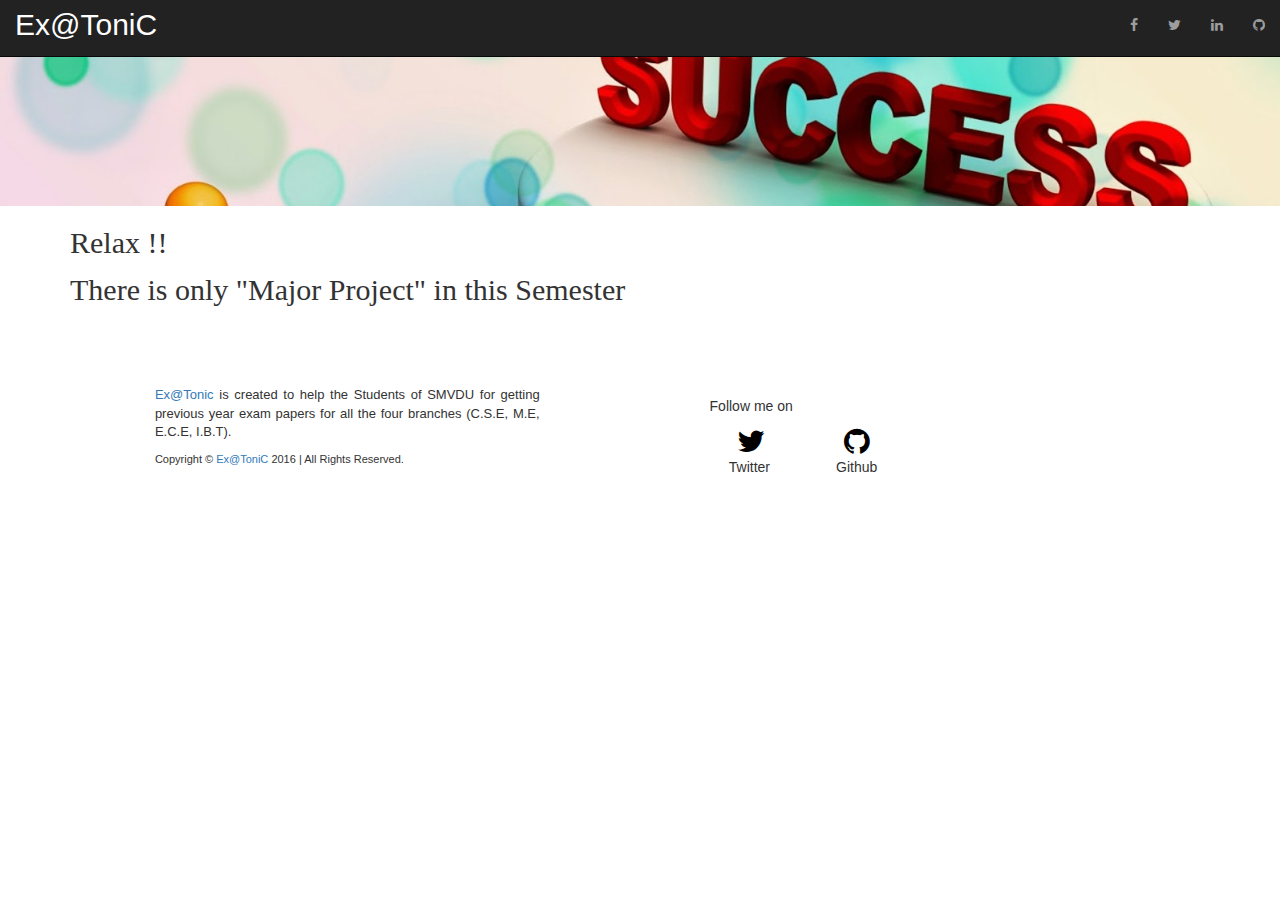
<file: Subjects - Cse (8).html>
<!DOCTYPE html>
<html lang="en">

<head>

    <meta charset="utf-8">
    <meta http-equiv="X-UA-Compatible" content="IE=edge">
    <meta name="viewport" content="width=device-width, initial-scale=1">
    <meta name="description" content="">
    <meta name="author" content="Sahil Arora">

    <title>Ex@ToniC</title>

    <!-- Bootstrap Core CSS -->
    <link href="css/bootstrap.min.css" rel="stylesheet">
    <link rel="stylesheet" href="https://cdnjs.cloudflare.com/ajax/libs/font-awesome/4.6.3/css/font-awesome.min.css">
    <link rel="stylesheet" href="http://www.w3schools.com/lib/w3.css">
    <link rel="stylesheet" href="css/subject.css">
    <link rel="stylesheet" href="css/lightbox.css">
        <!-- Custom CSS -->
    

    <!-- HTML5 Shim and Respond.js IE8 support of HTML5 elements and media queries -->
    <!-- WARNING: Respond.js doesn't work if you view the page via file:// -->
    <!--[if lt IE 9]>
        <script src="https://oss.maxcdn.com/libs/html5shiv/3.7.0/html5shiv.js"></script>
        <script src="https://oss.maxcdn.com/libs/respond.js/1.4.2/respond.min.js"></script>
    <![endif]-->
    
   <meta name="viewport" content="width=device-width, initial-scale=1">
  <link rel="stylesheet" href="https://maxcdn.bootstrapcdn.com/bootstrap/3.3.7/css/bootstrap.min.css">
  <script src="https://ajax.googleapis.com/ajax/libs/jquery/1.12.4/jquery.min.js"></script>
  <script src="https://maxcdn.bootstrapcdn.com/bootstrap/3.3.7/js/bootstrap.min.js"></script>
    
    
</head>
    
<body>
  
    
    <!-- Navigation -->
<nav class="navbar navbar-inverse navbar-fixed-top" role="navigation" style="height:57px;">
  <div class="container-fluid">
    <div class="navbar-header">
      <a class="navbar-brand" href="index.html" style="font-size:30px;">Ex@ToniC</a>
    </div>
    <div class="collapse navbar-collapse" id="myNavbar">
      <ul class="nav navbar-nav navbar-right">
         <li style="float:right"><a href="https://github.com/arorasahil23"><i class="fa fa-github"></i></a></li>
         <li style="float:right"><a href="https://www.linkedin.com/in/sahil-arora-4258b3aa"><i class="fa fa-linkedin"></i></a></li>
         <li style="float:right"><a href="https://twitter.com/arorasahil23"><i class="fa fa-twitter"></i></a></li>
         <li style="float:right"><a href="https://www.facebook.com/sahilarora.87"><i class="fa fa-facebook"></i></a></li>
      </ul>
    </div>
  </div>
</nav>
    
<div class="head">
    <!---<h1 style="font-family:cursive; font-size:60px">Ex@ToniC</h1>

    <marquee style="font-family:cursive;">Only for B.Tech Students of Shri Mata Vaishno Devi University</marquee>
    
    <h3 style="font-family:cursive; font-size:20px;">Select Subjects :)</h3>  --->
</div>
    
<div class="container">
    <h2 style="font-family:cursive;">Relax !!</h2>
    <p style="font-size:30px; font-family:cursive;">There is only "Major Project" in this Semester</p>
  
    
</div>  
    
    <div class="col-md-4 end">
            <p style="font-size:13px;"><a href="index.html">Ex@Tonic</a> is created to help the Students of SMVDU for getting previous year exam papers for all the four branches (C.S.E, M.E, E.C.E, I.B.T).</p>
            <p class="copyright text muted" style="font-size:11px;">
                Copyright © <a href="index.html">Ex@ToniC</a> 2016 | All Rights Reserved.
            </p>
    </div>
    
    
    <div class="col-md-4 end">
         <p> <p>Follow me on</p>
             &nbsp;
             <a href="https://twitter.com/arorasahil23"><i class="fa fa-twitter"></i></a>
             
             &nbsp;&nbsp;&nbsp;&nbsp;&nbsp;&nbsp;&nbsp;&nbsp;&nbsp;&nbsp;
             
             <a href="https://github.com/arorasahil23"><i class="fa fa-github"></i></a>
             <p>
                &nbsp;&nbsp;&nbsp;&nbsp; Twitter                                                                                             &nbsp;&nbsp;&nbsp;&nbsp;&nbsp;&nbsp;&nbsp;&nbsp;&nbsp;&nbsp;&nbsp;&nbsp;&nbsp;&nbsp;&nbsp; Github
            </p>
         </p>  

    </div>
        
   

      
<script src="js/lightbox.js"></script>        
</body>
</html>
</file>
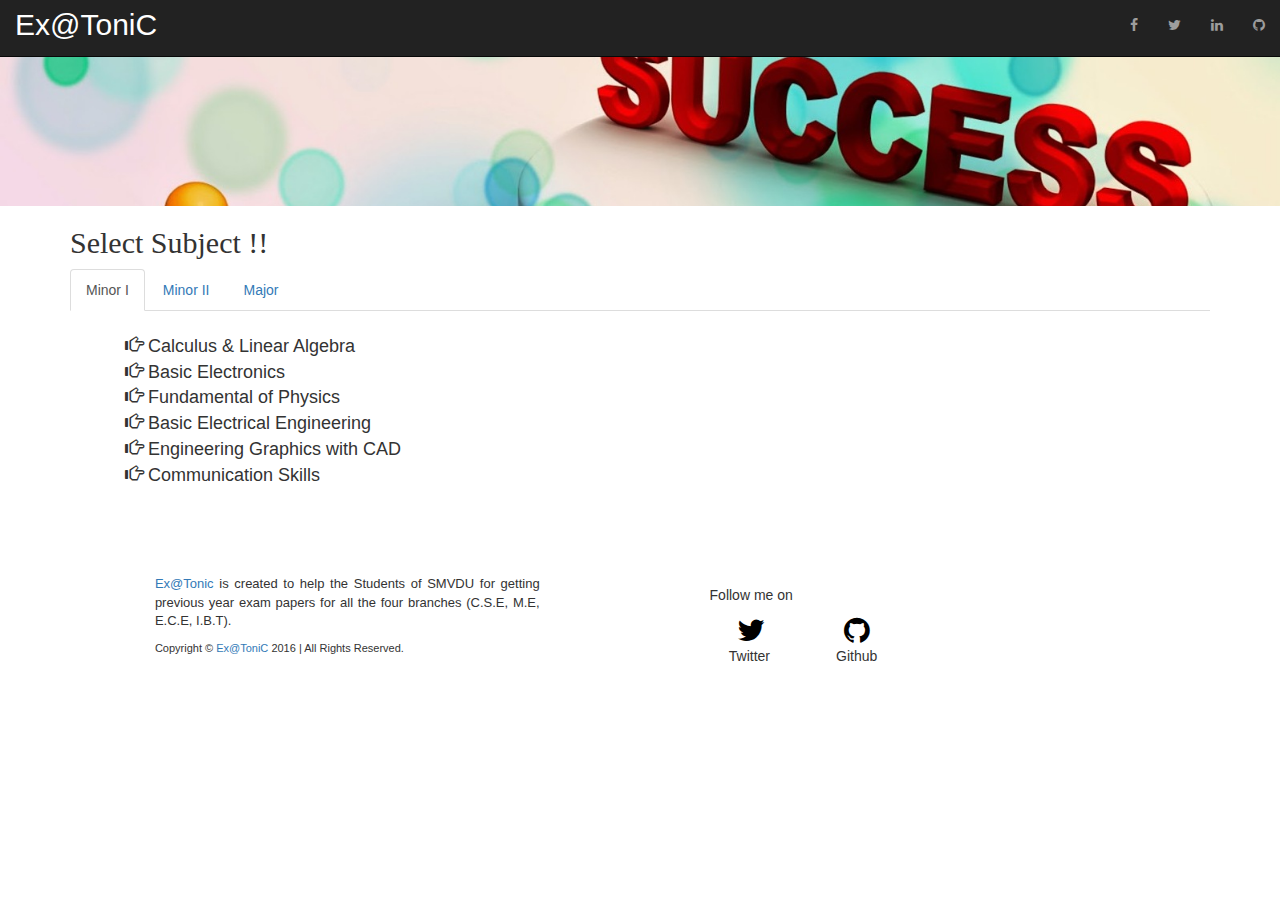
<file: Subjects - Ece (1).html>
<!DOCTYPE html>
<html lang="en">

<head>

    <meta charset="utf-8">
    <meta http-equiv="X-UA-Compatible" content="IE=edge">
    <meta name="viewport" content="width=device-width, initial-scale=1">
    <meta name="description" content="">
    <meta name="author" content="Sahil Arora">

    <title>Ex@ToniC</title>

    <!-- Bootstrap Core CSS -->
    <link href="css/bootstrap.min.css" rel="stylesheet">
    <link rel="stylesheet" href="https://cdnjs.cloudflare.com/ajax/libs/font-awesome/4.6.3/css/font-awesome.min.css">
    <link rel="stylesheet" href="http://www.w3schools.com/lib/w3.css">
    <link rel="stylesheet" href="css/subject.css">
    <link rel="stylesheet" href="css/lightbox.css">
        <!-- Custom CSS -->
    

    <!-- HTML5 Shim and Respond.js IE8 support of HTML5 elements and media queries -->
    <!-- WARNING: Respond.js doesn't work if you view the page via file:// -->
    <!--[if lt IE 9]>
        <script src="https://oss.maxcdn.com/libs/html5shiv/3.7.0/html5shiv.js"></script>
        <script src="https://oss.maxcdn.com/libs/respond.js/1.4.2/respond.min.js"></script>
    <![endif]-->
    
   <meta name="viewport" content="width=device-width, initial-scale=1">
  <link rel="stylesheet" href="https://maxcdn.bootstrapcdn.com/bootstrap/3.3.7/css/bootstrap.min.css">
  <script src="https://ajax.googleapis.com/ajax/libs/jquery/1.12.4/jquery.min.js"></script>
  <script src="https://maxcdn.bootstrapcdn.com/bootstrap/3.3.7/js/bootstrap.min.js"></script>
    
    
</head>
    
<body>
  
    
    <!-- Navigation -->
<nav class="navbar navbar-inverse navbar-fixed-top" role="navigation" style="height:57px;">
  <div class="container-fluid">
    <div class="navbar-header">
      <a class="navbar-brand" href="index.html" style="font-size:30px;">Ex@ToniC</a>
    </div>
    <div class="collapse navbar-collapse" id="myNavbar">
      <ul class="nav navbar-nav navbar-right">
         <li style="float:right"><a href="https://github.com/arorasahil23"><i class="fa fa-github"></i></a></li>
         <li style="float:right"><a href="https://www.linkedin.com/in/sahil-arora-4258b3aa"><i class="fa fa-linkedin"></i></a></li>
         <li style="float:right"><a href="https://twitter.com/arorasahil23"><i class="fa fa-twitter"></i></a></li>
         <li style="float:right"><a href="https://www.facebook.com/sahilarora.87"><i class="fa fa-facebook"></i></a></li>
      </ul>
    </div>
  </div>
</nav>
    
<div class="head">
    <!---<h1 style="font-family:cursive; font-size:60px">Ex@ToniC</h1>

    <marquee style="font-family:cursive;">Only for B.Tech Students of Shri Mata Vaishno Devi University</marquee>
    
    <h3 style="font-family:cursive; font-size:20px;">Select Subjects :)</h3>  --->
</div>
    
   <div class="container">
  <h2 style="font-family:cursive;">Select Subject !!</h2>
  <ul class="nav nav-tabs">
    <li class="active"><a data-toggle="tab" href="#home">Minor I</a></li>
    <li><a data-toggle="tab" href="#menu1">Minor II</a></li>
    <li><a data-toggle="tab" href="#menu2">Major</a></li>
    
  </ul>

  <div class="tab-content">
    <div id="home" class="tab-pane fade in active">
        <p>
          <ul>
              
              <div class="container">
                    <!-- Trigger the modal with a link -->
                    <a href="#" data-toggle="modal" data-target="#myModal1"><span class="glyphicon glyphicon-hand-right">                                 </span> Calculus & Linear Algebra</a>
<!---
  <button type="button" class="btn btn-info btn-lg" data-toggle="modal" data-target="#myModal">Open Modal</button> --->

                        <!-- Modal -->
                        <div class="modal fade" id="myModal1" role="dialog">
                            <div class="modal-dialog">
    
                                <!-- Modal content-->
                                <div class="modal-content">
                                    <div class="modal-header">
                                        <button type="button" class="close" data-dismiss="modal">&times;</button>
                                        <h4 class="modal-title">Select Year</h4>
                                    </div>
                                        <div class="modal-body">
                                          <ul>    
                                          <li><a href="" data-lightbox="minor15" data-title="2015">2015</a></li>
                                          <li><a href="" data-lightbox="minor16" data-title="2016">2016</a></li>
                                          </ul>
                                        </div>
                                            <div class="modal-footer">
                                        <button type="button" class="btn btn-default" data-dismiss="modal">Close</button>
                                            </div>
                                        </div>
      
                            </div>
                        </div>
  
            </div>
              
              
              
              
              <div class="container">
                    <!-- Trigger the modal with a link -->
                    <a href="#" data-toggle="modal" data-target="#myModal2"><span class="glyphicon glyphicon-hand-right">                                 </span> Basic Electronics</a>
<!---
  <button type="button" class="btn btn-info btn-lg" data-toggle="modal" data-target="#myModal">Open Modal</button> --->

                        <!-- Modal -->
                        <div class="modal fade" id="myModal2" role="dialog">
                            <div class="modal-dialog">
    
                                <!-- Modal content-->
                                <div class="modal-content">
                                    <div class="modal-header">
                                        <button type="button" class="close" data-dismiss="modal">&times;</button>
                                        <h4 class="modal-title">Select Year</h4>
                                    </div>
                                        <div class="modal-body">
                                          <ul>    
                                          <li><a href="" data-lightbox="minor15" data-title="2015">2015</a></li>
                                          <li><a href="" data-lightbox="minor16" data-title="2016">2016</a></li>
                                          </ul>
                                        </div>
                                            <div class="modal-footer">
                                        <button type="button" class="btn btn-default" data-dismiss="modal">Close</button>
                                            </div>
                                        </div>
      
                            </div>
                        </div>
  
            </div>
              
            
              
              
            <div class="container">
                    <!-- Trigger the modal with a link -->
                    <a href="#" data-toggle="modal" data-target="#myModal3"><span class="glyphicon glyphicon-hand-right">                                 </span> Fundamental of Physics</a>
<!---
  <button type="button" class="btn btn-info btn-lg" data-toggle="modal" data-target="#myModal">Open Modal</button> --->

                        <!-- Modal -->
                        <div class="modal fade" id="myModal3" role="dialog">
                            <div class="modal-dialog">
    
                                <!-- Modal content-->
                                <div class="modal-content">
                                    <div class="modal-header">
                                        <button type="button" class="close" data-dismiss="modal">&times;</button>
                                        <h4 class="modal-title">Select Year</h4>
                                    </div>
                                        <div class="modal-body">
                                          <ul>    
                                          <li><a href="" data-lightbox="minor15" data-title="2015">2015</a></li>
                                          <li><a href="" data-lightbox="minor16" data-title="2016">2016</a></li>
                                          </ul>
                                        </div>
                                            <div class="modal-footer">
                                        <button type="button" class="btn btn-default" data-dismiss="modal">Close</button>
                                            </div>
                                        </div>
      
                            </div>
                        </div>
  
            </div>  
    
              

            <div class="container">
                    <!-- Trigger the modal with a link -->
                    <a href="#" data-toggle="modal" data-target="#myModal4"><span class="glyphicon glyphicon-hand-right">                                 </span> Basic Electrical Engineering</a>
<!---
  <button type="button" class="btn btn-info btn-lg" data-toggle="modal" data-target="#myModal">Open Modal</button> --->

                        <!-- Modal -->
                        <div class="modal fade" id="myModal4" role="dialog">
                            <div class="modal-dialog">
    
                                <!-- Modal content-->
                                <div class="modal-content">
                                    <div class="modal-header">
                                        <button type="button" class="close" data-dismiss="modal">&times;</button>
                                        <h4 class="modal-title">Select Year</h4>
                                    </div>
                                        <div class="modal-body">
                                          <ul>    
                                          <li><a href="" data-lightbox="minor15" data-title="2015">2015</a></li>
                                          <li><a href="" data-lightbox="minor16" data-title="2016">2016</a></li>
                                          </ul>
                                        </div>
                                            <div class="modal-footer">
                                        <button type="button" class="btn btn-default" data-dismiss="modal">Close</button>
                                            </div>
                                        </div>
      
                            </div>
                        </div>
  
            </div>  
            
              
              
              
            <div class="container">
                    <!-- Trigger the modal with a link -->
                    <a href="#" data-toggle="modal" data-target="#myModal5"><span class="glyphicon glyphicon-hand-right">                                 </span> Engineering Graphics with CAD</a>
<!---
  <button type="button" class="btn btn-info btn-lg" data-toggle="modal" data-target="#myModal">Open Modal</button> --->

                        <!-- Modal -->
                        <div class="modal fade" id="myModal5" role="dialog">
                            <div class="modal-dialog">
    
                                <!-- Modal content-->
                                <div class="modal-content">
                                    <div class="modal-header">
                                        <button type="button" class="close" data-dismiss="modal">&times;</button>
                                        <h4 class="modal-title">Select Year</h4>
                                    </div>
                                        <div class="modal-body">
                                          <ul>    
                                          <li><a href="" data-lightbox="minor15" data-title="2015">2015</a></li>
                                          <li><a href="" data-lightbox="minor16" data-title="2016">2016</a></li>
                                          </ul>
                                        </div>
                                            <div class="modal-footer">
                                        <button type="button" class="btn btn-default" data-dismiss="modal">Close</button>
                                            </div>
                                        </div>
      
                            </div>
                        </div>
  
            </div>  
            
              
              
            <div class="container">
                    <!-- Trigger the modal with a link -->
                    <a href="#" data-toggle="modal" data-target="#myModal6"><span class="glyphicon glyphicon-hand-right">                                 </span> Communication Skills</a>
<!---
  <button type="button" class="btn btn-info btn-lg" data-toggle="modal" data-target="#myModal">Open Modal</button> --->

                        <!-- Modal -->
                        <div class="modal fade" id="myModal6" role="dialog">
                            <div class="modal-dialog">
    
                                <!-- Modal content-->
                                <div class="modal-content">
                                    <div class="modal-header">
                                        <button type="button" class="close" data-dismiss="modal">&times;</button>
                                        <h4 class="modal-title">Select Year</h4>
                                    </div>
                                        <div class="modal-body">
                                          <ul>    
                                          <li><a href="" data-lightbox="minor15" data-title="2015">2015</a></li>
                                          <li><a href="" data-lightbox="minor16" data-title="2016">2016</a></li>
                                          </ul>
                                        </div>
                                            <div class="modal-footer">
                                        <button type="button" class="btn btn-default" data-dismiss="modal">Close</button>
                                            </div>
                                        </div>
      
                            </div>
                        </div>
  
            </div>  
           
          </ul>
      </p>
      
    </div>
       
       
       
       
       
       
       
       
  <div id="menu1" class="tab-pane fade">
      <p>
          <ul>
              
              <div class="container">
                    <!-- Trigger the modal with a link -->
                    <a href="#" data-toggle="modal" data-target="#myModal7"><span class="glyphicon glyphicon-hand-right">                                 </span> Calculus & Linear Algebra</a>
<!---
  <button type="button" class="btn btn-info btn-lg" data-toggle="modal" data-target="#myModal">Open Modal</button> --->

                        <!-- Modal -->
                        <div class="modal fade" id="myModal7" role="dialog">
                            <div class="modal-dialog">
    
                                <!-- Modal content-->
                                <div class="modal-content">
                                    <div class="modal-header">
                                        <button type="button" class="close" data-dismiss="modal">&times;</button>
                                        <h4 class="modal-title">Select Year</h4>
                                    </div>
                                        <div class="modal-body">
                                          <ul>    
                                          <li><a href="" data-lightbox="minor25" data-title="2015">2015</a></li>
                                          <li><a href="" data-lightbox="minor26" data-title="2016">2016</a></li>
                                          </ul>
                                        </div>
                                            <div class="modal-footer">
                                        <button type="button" class="btn btn-default" data-dismiss="modal">Close</button>
                                            </div>
                                        </div>
      
                            </div>
                        </div>
  
            </div>
              
              
              
              
              <div class="container">
                    <!-- Trigger the modal with a link -->
                    <a href="#" data-toggle="modal" data-target="#myModal8"><span class="glyphicon glyphicon-hand-right">                                 </span> Basic Electronics</a>
<!---
  <button type="button" class="btn btn-info btn-lg" data-toggle="modal" data-target="#myModal">Open Modal</button> --->

                        <!-- Modal -->
                        <div class="modal fade" id="myModal8" role="dialog">
                            <div class="modal-dialog">
    
                                <!-- Modal content-->
                                <div class="modal-content">
                                    <div class="modal-header">
                                        <button type="button" class="close" data-dismiss="modal">&times;</button>
                                        <h4 class="modal-title">Select Year</h4>
                                    </div>
                                        <div class="modal-body">
                                          <ul>    
                                          <li><a href="" data-lightbox="minor25" data-title="2015">2015</a></li>
                                          <li><a href="" data-lightbox="minor26" data-title="2016">2016</a></li>
                                          </ul>
                                        </div>
                                            <div class="modal-footer">
                                        <button type="button" class="btn btn-default" data-dismiss="modal">Close</button>
                                            </div>
                                        </div>
      
                            </div>
                        </div>
  
            </div>
              
            
              
              
            <div class="container">
                    <!-- Trigger the modal with a link -->
                    <a href="#" data-toggle="modal" data-target="#myModal9"><span class="glyphicon glyphicon-hand-right">                                 </span> Fundamental of Physics</a>
<!---
  <button type="button" class="btn btn-info btn-lg" data-toggle="modal" data-target="#myModal">Open Modal</button> --->

                        <!-- Modal -->
                        <div class="modal fade" id="myModal9" role="dialog">
                            <div class="modal-dialog">
    
                                <!-- Modal content-->
                                <div class="modal-content">
                                    <div class="modal-header">
                                        <button type="button" class="close" data-dismiss="modal">&times;</button>
                                        <h4 class="modal-title">Select Year</h4>
                                    </div>
                                        <div class="modal-body">
                                          <ul>    
                                          <li><a href="" data-lightbox="minor25" data-title="2015">2015</a></li>
                                          <li><a href="" data-lightbox="minor26" data-title="2016">2016</a></li>
                                          </ul>
                                        </div>
                                            <div class="modal-footer">
                                        <button type="button" class="btn btn-default" data-dismiss="modal">Close</button>
                                            </div>
                                        </div>
      
                            </div>
                        </div>
  
            </div>  
    
              

            <div class="container">
                    <!-- Trigger the modal with a link -->
                    <a href="#" data-toggle="modal" data-target="#myModal10"><span class="glyphicon glyphicon-hand-right">                                 </span> Basic Electrical Engineering</a>
<!---
  <button type="button" class="btn btn-info btn-lg" data-toggle="modal" data-target="#myModal">Open Modal</button> --->

                        <!-- Modal -->
                        <div class="modal fade" id="myModal10" role="dialog">
                            <div class="modal-dialog">
    
                                <!-- Modal content-->
                                <div class="modal-content">
                                    <div class="modal-header">
                                        <button type="button" class="close" data-dismiss="modal">&times;</button>
                                        <h4 class="modal-title">Select Year</h4>
                                    </div>
                                        <div class="modal-body">
                                          <ul>    
                                          <li><a href="" data-lightbox="minor25" data-title="2015">2015</a></li>
                                          <li><a href="" data-lightbox="minor26" data-title="2016">2016</a></li>
                                          </ul>
                                        </div>
                                            <div class="modal-footer">
                                        <button type="button" class="btn btn-default" data-dismiss="modal">Close</button>
                                            </div>
                                        </div>
      
                            </div>
                        </div>
  
            </div>  
            
              
              
              
            <div class="container">
                    <!-- Trigger the modal with a link -->
                    <a href="#" data-toggle="modal" data-target="#myModal11"><span class="glyphicon glyphicon-hand-right">                                 </span> Engineering Graphics with CAD</a>
<!---
  <button type="button" class="btn btn-info btn-lg" data-toggle="modal" data-target="#myModal">Open Modal</button> --->

                        <!-- Modal -->
                        <div class="modal fade" id="myModal11" role="dialog">
                            <div class="modal-dialog">
    
                                <!-- Modal content-->
                                <div class="modal-content">
                                    <div class="modal-header">
                                        <button type="button" class="close" data-dismiss="modal">&times;</button>
                                        <h4 class="modal-title">Select Year</h4>
                                    </div>
                                        <div class="modal-body">
                                          <ul>    
                                          <li><a href="" data-lightbox="minor25" data-title="2015">2015</a></li>
                                          <li><a href="" data-lightbox="minor26" data-title="2016">2016</a></li>
                                          </ul>
                                        </div>
                                            <div class="modal-footer">
                                        <button type="button" class="btn btn-default" data-dismiss="modal">Close</button>
                                            </div>
                                        </div>
      
                            </div>
                        </div>
  
            </div>  
            
              
              
            <div class="container">
                    <!-- Trigger the modal with a link -->
                    <a href="#" data-toggle="modal" data-target="#myModal12"><span class="glyphicon glyphicon-hand-right">                                 </span> Communication Skills</a>
<!---
  <button type="button" class="btn btn-info btn-lg" data-toggle="modal" data-target="#myModal">Open Modal</button> --->

                        <!-- Modal -->
                        <div class="modal fade" id="myModal12" role="dialog">
                            <div class="modal-dialog">
    
                                <!-- Modal content-->
                                <div class="modal-content">
                                    <div class="modal-header">
                                        <button type="button" class="close" data-dismiss="modal">&times;</button>
                                        <h4 class="modal-title">Select Year</h4>
                                    </div>
                                        <div class="modal-body">
                                          <ul>    
                                          <li><a href="" data-lightbox="minor25" data-title="2015">2015</a></li>
                                          <li><a href="" data-lightbox="minor26" data-title="2016">2016</a></li>
                                          </ul>
                                        </div>
                                            <div class="modal-footer">
                                        <button type="button" class="btn btn-default" data-dismiss="modal">Close</button>
                                            </div>
                                        </div>
      
                            </div>
                        </div>
  
            </div>  
           
          </ul>
      </p>
    
    </div>
    
    
    
    <div id="menu2" class="tab-pane fade">
        <p>
          <ul>
              
              <div class="container">
                    <!-- Trigger the modal with a link -->
                    <a href="#" data-toggle="modal" data-target="#myModal13"><span class="glyphicon glyphicon-hand-right">                                 </span> Calculus & Linear Algebra</a>
<!---
  <button type="button" class="btn btn-info btn-lg" data-toggle="modal" data-target="#myModal">Open Modal</button> --->

                        <!-- Modal -->
                        <div class="modal fade" id="myModal13" role="dialog">
                            <div class="modal-dialog">
    
                                <!-- Modal content-->
                                <div class="modal-content">
                                    <div class="modal-header">
                                        <button type="button" class="close" data-dismiss="modal">&times;</button>
                                        <h4 class="modal-title">Select Year</h4>
                                    </div>
                                        <div class="modal-body">
                                          <ul>    
                                          <li><a href="Exam Paper Images\2015\ECE\1st Sem\Major\math.jpg" data-lightbox="major" data-title="2015">2015</a></li>
                                          <li><a href="" target = "_blank">2016</a></li>
                                          </ul>
                                        </div>
                                            <div class="modal-footer">
                                        <button type="button" class="btn btn-default" data-dismiss="modal">Close</button>
                                            </div>
                                        </div>
      
                            </div>
                        </div>
  
            </div>
              
              
              
              
              <div class="container">
                    <!-- Trigger the modal with a link -->
                    <a href="#" data-toggle="modal" data-target="#myModal14"><span class="glyphicon glyphicon-hand-right">                                 </span> Basic Electronics</a>
<!---
  <button type="button" class="btn btn-info btn-lg" data-toggle="modal" data-target="#myModal">Open Modal</button> --->

                        <!-- Modal -->
                        <div class="modal fade" id="myModal14" role="dialog">
                            <div class="modal-dialog">
    
                                <!-- Modal content-->
                                <div class="modal-content">
                                    <div class="modal-header">
                                        <button type="button" class="close" data-dismiss="modal">&times;</button>
                                        <h4 class="modal-title">Select Year</h4>
                                    </div>
                                        <div class="modal-body">
                                          <ul>    
                                          <li><a href="Exam Paper Images\sorry.png" data-lightbox="major" data-title="2015">2015</a></li>
                                          <li><a href="" target = "_blank">2016</a></li>
                                          </ul>
                                        </div>
                                            <div class="modal-footer">
                                        <button type="button" class="btn btn-default" data-dismiss="modal">Close</button>
                                            </div>
                                        </div>
      
                            </div>
                        </div>
  
            </div>
              
            
              
              
            <div class="container">
                    <!-- Trigger the modal with a link -->
                    <a href="#" data-toggle="modal" data-target="#myModal15"><span class="glyphicon glyphicon-hand-right">                                 </span> Fundamental of Physics</a>
<!---
  <button type="button" class="btn btn-info btn-lg" data-toggle="modal" data-target="#myModal">Open Modal</button> --->

                        <!-- Modal -->
                        <div class="modal fade" id="myModal15" role="dialog">
                            <div class="modal-dialog">
    
                                <!-- Modal content-->
                                <div class="modal-content">
                                    <div class="modal-header">
                                        <button type="button" class="close" data-dismiss="modal">&times;</button>
                                        <h4 class="modal-title">Select Year</h4>
                                    </div>
                                        <div class="modal-body">
                                          <ul>    
                                          <li><a href="Exam Paper Images\2015\ECE\1st Sem\Major\fp.jpg" data-lightbox="major" data-title="2015">2015</a></li>
                                          <li><a href="" target = "_blank">2016</a></li>
                                          </ul>
                                        </div>
                                            <div class="modal-footer">
                                        <button type="button" class="btn btn-default" data-dismiss="modal">Close</button>
                                            </div>
                                        </div>
      
                            </div>
                        </div>
  
            </div>  
    
              

            <div class="container">
                    <!-- Trigger the modal with a link -->
                    <a href="#" data-toggle="modal" data-target="#myModal16"><span class="glyphicon glyphicon-hand-right">                                 </span> Basic Electrical Engineering</a>
<!---
  <button type="button" class="btn btn-info btn-lg" data-toggle="modal" data-target="#myModal">Open Modal</button> --->

                        <!-- Modal -->
                        <div class="modal fade" id="myModal16" role="dialog">
                            <div class="modal-dialog">
    
                                <!-- Modal content-->
                                <div class="modal-content">
                                    <div class="modal-header">
                                        <button type="button" class="close" data-dismiss="modal">&times;</button>
                                        <h4 class="modal-title">Select Year</h4>
                                    </div>
                                        <div class="modal-body">
                                          <ul>    
                                          <li><a href="Exam Paper Images\2015\ECE\1st Sem\Major\bee.jpg" data-lightbox="major" data-title="2015">2015</a></li>
                                          <li><a href="" target = "_blank">2016</a></li>
                                          </ul>
                                        </div>
                                            <div class="modal-footer">
                                        <button type="button" class="btn btn-default" data-dismiss="modal">Close</button>
                                            </div>
                                        </div>
      
                            </div>
                        </div>
  
            </div>  
            
              
              
              
            <div class="container">
                    <!-- Trigger the modal with a link -->
                    <a href="#" data-toggle="modal" data-target="#myModal17"><span class="glyphicon glyphicon-hand-right">                                 </span> Engineering Graphics with CAD</a>
<!---
  <button type="button" class="btn btn-info btn-lg" data-toggle="modal" data-target="#myModal">Open Modal</button> --->

                        <!-- Modal -->
                        <div class="modal fade" id="myModal17" role="dialog">
                            <div class="modal-dialog">
    
                                <!-- Modal content-->
                                <div class="modal-content">
                                    <div class="modal-header">
                                        <button type="button" class="close" data-dismiss="modal">&times;</button>
                                        <h4 class="modal-title">Select Year</h4>
                                    </div>
                                        <div class="modal-body">
                                          <ul>    
                                          <li><a href="Exam Paper Images\2015\ECE\1st Sem\Major\eg.jpg" data-lightbox="major" data-title="2015">2015</a></li>
                                          <li><a href="" target = "_blank">2016</a></li>
                                          </ul>
                                        </div>
                                            <div class="modal-footer">
                                        <button type="button" class="btn btn-default" data-dismiss="modal">Close</button>
                                            </div>
                                        </div>
      
                            </div>
                        </div>
  
            </div>  
            
              
              
            <div class="container">
                    <!-- Trigger the modal with a link -->
                    <a href="#" data-toggle="modal" data-target="#myModal18"><span class="glyphicon glyphicon-hand-right">                                 </span> Communication Skills</a>
<!---
  <button type="button" class="btn btn-info btn-lg" data-toggle="modal" data-target="#myModal">Open Modal</button> --->

                        <!-- Modal -->
                        <div class="modal fade" id="myModal18" role="dialog">
                            <div class="modal-dialog">
    
                                <!-- Modal content-->
                                <div class="modal-content">
                                    <div class="modal-header">
                                        <button type="button" class="close" data-dismiss="modal">&times;</button>
                                        <h4 class="modal-title">Select Year</h4>
                                    </div>
                                        <div class="modal-body">
                                          <ul>    
                                          <li><a href="Exam Paper Images\2015\ECE\1st Sem\Major\cs.jpg" data-lightbox="major" data-title="2015">2015</a></li>
                                          <li><a href="" target = "_blank">2016</a></li>
                                          </ul>
                                        </div>
                                            <div class="modal-footer">
                                        <button type="button" class="btn btn-default" data-dismiss="modal">Close</button>
                                            </div>
                                        </div>
      
                            </div>
                        </div>
  
            </div>  
           
          </ul>
      </p>

    </div>
    
  </div>
</div></div>   

<div class="col-md-4 end">
            <p style="font-size:13px;"><a href="index.html">Ex@Tonic</a> is created to help the Students of SMVDU for getting previous year exam papers for all the four branches (C.S.E, M.E, E.C.E, I.B.T).</p>
            <p class="copyright text muted" style="font-size:11px;">
                Copyright © <a href="index.html">Ex@ToniC</a> 2016 | All Rights Reserved.
            </p>
    </div>
    
    
    <div class="col-md-4 end">
         <p> <p>Follow me on</p>
             &nbsp;
             <a href="https://twitter.com/arorasahil23"><i class="fa fa-twitter"></i></a>
             
             &nbsp;&nbsp;&nbsp;&nbsp;&nbsp;&nbsp;&nbsp;&nbsp;&nbsp;&nbsp;
             
             <a href="https://github.com/arorasahil23"><i class="fa fa-github"></i></a>
             <p>
                &nbsp;&nbsp;&nbsp;&nbsp; Twitter                                                                                             &nbsp;&nbsp;&nbsp;&nbsp;&nbsp;&nbsp;&nbsp;&nbsp;&nbsp;&nbsp;&nbsp;&nbsp;&nbsp;&nbsp;&nbsp; Github
            </p>
         </p>  

    </div>
        
   

      
<script src="js/lightbox.js"></script>        
</body>
</html>
</file>
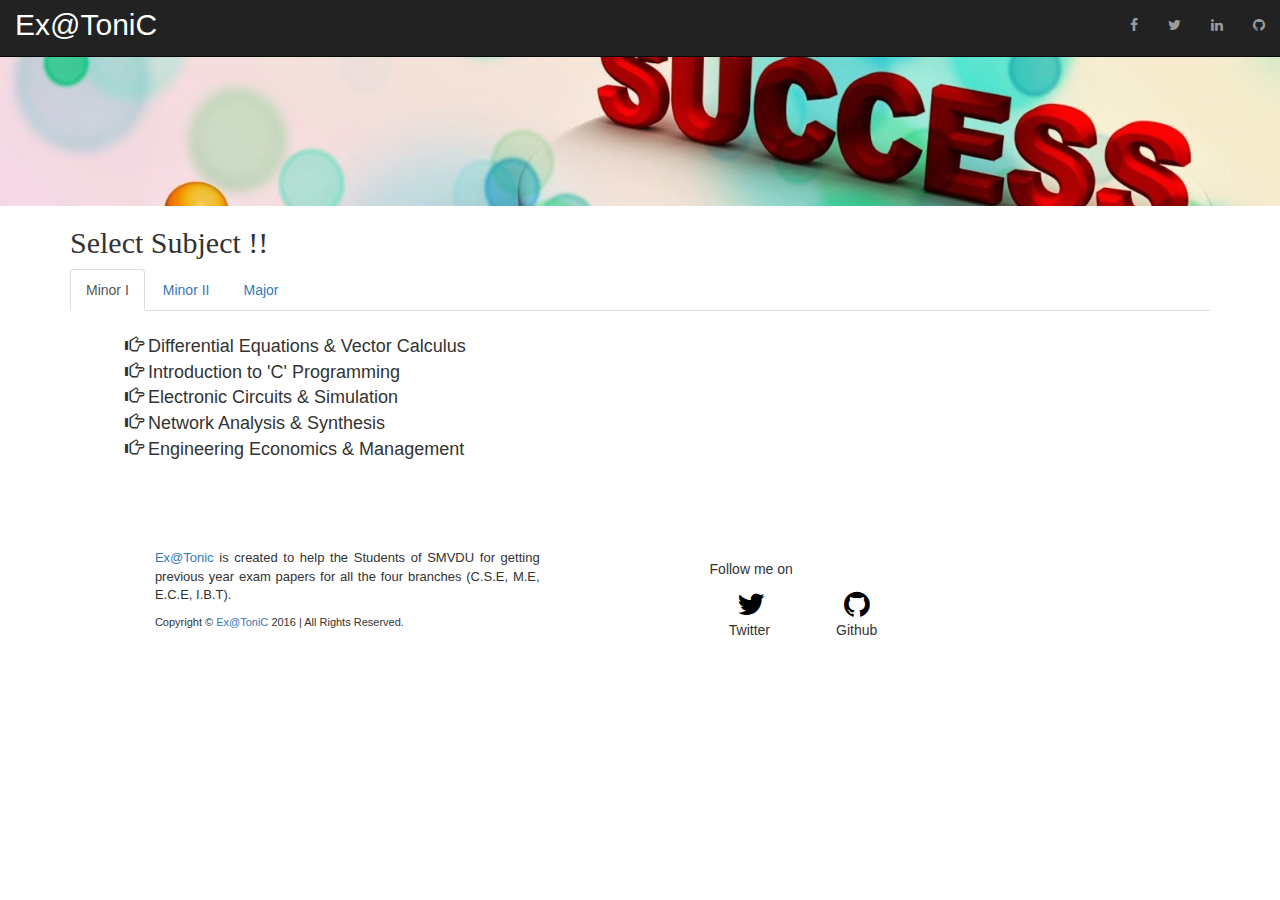
<file: Subjects - Ece (2).html>
<!DOCTYPE html>
<html lang="en">

<head>

    <meta charset="utf-8">
    <meta http-equiv="X-UA-Compatible" content="IE=edge">
    <meta name="viewport" content="width=device-width, initial-scale=1">
    <meta name="description" content="">
    <meta name="author" content="Sahil Arora">

    <title>Ex@ToniC</title>

    <!-- Bootstrap Core CSS -->
    <link href="css/bootstrap.min.css" rel="stylesheet">
    <link rel="stylesheet" href="https://cdnjs.cloudflare.com/ajax/libs/font-awesome/4.6.3/css/font-awesome.min.css">
    <link rel="stylesheet" href="http://www.w3schools.com/lib/w3.css">
    <link rel="stylesheet" href="css/subject.css">
    <link rel="stylesheet" href="css/lightbox.css">
        <!-- Custom CSS -->
    

    <!-- HTML5 Shim and Respond.js IE8 support of HTML5 elements and media queries -->
    <!-- WARNING: Respond.js doesn't work if you view the page via file:// -->
    <!--[if lt IE 9]>
        <script src="https://oss.maxcdn.com/libs/html5shiv/3.7.0/html5shiv.js"></script>
        <script src="https://oss.maxcdn.com/libs/respond.js/1.4.2/respond.min.js"></script>
    <![endif]-->
    
   <meta name="viewport" content="width=device-width, initial-scale=1">
  <link rel="stylesheet" href="https://maxcdn.bootstrapcdn.com/bootstrap/3.3.7/css/bootstrap.min.css">
  <script src="https://ajax.googleapis.com/ajax/libs/jquery/1.12.4/jquery.min.js"></script>
  <script src="https://maxcdn.bootstrapcdn.com/bootstrap/3.3.7/js/bootstrap.min.js"></script>
    
    
</head>
    
<body>
  
    
    <!-- Navigation -->
<nav class="navbar navbar-inverse navbar-fixed-top" role="navigation" style="height:57px;">
  <div class="container-fluid">
    <div class="navbar-header">
      <a class="navbar-brand" href="index.html" style="font-size:30px;">Ex@ToniC</a>
    </div>
    <div class="collapse navbar-collapse" id="myNavbar">
      <ul class="nav navbar-nav navbar-right">
         <li style="float:right"><a href="https://github.com/arorasahil23"><i class="fa fa-github"></i></a></li>
         <li style="float:right"><a href="https://www.linkedin.com/in/sahil-arora-4258b3aa"><i class="fa fa-linkedin"></i></a></li>
         <li style="float:right"><a href="https://twitter.com/arorasahil23"><i class="fa fa-twitter"></i></a></li>
         <li style="float:right"><a href="https://www.facebook.com/sahilarora.87"><i class="fa fa-facebook"></i></a></li>
      </ul>
    </div>
  </div>
</nav>
    
<div class="head">
    <!---<h1 style="font-family:cursive; font-size:60px">Ex@ToniC</h1>

    <marquee style="font-family:cursive;">Only for B.Tech Students of Shri Mata Vaishno Devi University</marquee>
    
    <h3 style="font-family:cursive; font-size:20px;">Select Subjects :)</h3>  --->
</div>
    
   <div class="container">
  <h2 style="font-family:cursive;">Select Subject !!</h2>
  <ul class="nav nav-tabs">
    <li class="active"><a data-toggle="tab" href="#home">Minor I</a></li>
    <li><a data-toggle="tab" href="#menu1">Minor II</a></li>
    <li><a data-toggle="tab" href="#menu2">Major</a></li>
    
  </ul>

  <div class="tab-content">
    <div id="home" class="tab-pane fade in active">
        <p>
          <ul>
              
              <div class="container">
                    <!-- Trigger the modal with a link -->
                    <a href="#" data-toggle="modal" data-target="#myModal1"><span class="glyphicon glyphicon-hand-right">                                 </span> Differential Equations & Vector Calculus</a>
<!---
  <button type="button" class="btn btn-info btn-lg" data-toggle="modal" data-target="#myModal">Open Modal</button> --->

                        <!-- Modal -->
                        <div class="modal fade" id="myModal1" role="dialog">
                            <div class="modal-dialog">
    
                                <!-- Modal content-->
                                <div class="modal-content">
                                    <div class="modal-header">
                                        <button type="button" class="close" data-dismiss="modal">&times;</button>
                                        <h4 class="modal-title">Select Year</h4>
                                    </div>
                                        <div class="modal-body">
                                          <ul>    
                                          <li><a href="" data-lightbox="minor15" data-title="2015">2015</a></li>
                                          <li><a href="" data-lightbox="minor16" data-title="2016">2016</a></li>
                                          </ul>
                                        </div>
                                            <div class="modal-footer">
                                        <button type="button" class="btn btn-default" data-dismiss="modal">Close</button>
                                            </div>
                                        </div>
      
                            </div>
                        </div>
  
            </div>
              
              
              
              
              <div class="container">
                    <!-- Trigger the modal with a link -->
                    <a href="#" data-toggle="modal" data-target="#myModal2"><span class="glyphicon glyphicon-hand-right">                                 </span> Introduction to 'C' Programming</a>
<!---
  <button type="button" class="btn btn-info btn-lg" data-toggle="modal" data-target="#myModal">Open Modal</button> --->

                        <!-- Modal -->
                        <div class="modal fade" id="myModal2" role="dialog">
                            <div class="modal-dialog">
    
                                <!-- Modal content-->
                                <div class="modal-content">
                                    <div class="modal-header">
                                        <button type="button" class="close" data-dismiss="modal">&times;</button>
                                        <h4 class="modal-title">Select Year</h4>
                                    </div>
                                        <div class="modal-body">
                                          <ul>    
                                          <li><a href="" data-lightbox="minor15" data-title="2015">2015</a></li>
                                          <li><a href="" data-lightbox="minor16" data-title="2016">2016</a></li>
                                          </ul>
                                        </div>
                                            <div class="modal-footer">
                                        <button type="button" class="btn btn-default" data-dismiss="modal">Close</button>
                                            </div>
                                        </div>
      
                            </div>
                        </div>
  
            </div>
              
            
              
              
            <div class="container">
                    <!-- Trigger the modal with a link -->
                    <a href="#" data-toggle="modal" data-target="#myModal3"><span class="glyphicon glyphicon-hand-right">                                 </span> Electronic Circuits & Simulation</a>
<!---
  <button type="button" class="btn btn-info btn-lg" data-toggle="modal" data-target="#myModal">Open Modal</button> --->

                        <!-- Modal -->
                        <div class="modal fade" id="myModal3" role="dialog">
                            <div class="modal-dialog">
    
                                <!-- Modal content-->
                                <div class="modal-content">
                                    <div class="modal-header">
                                        <button type="button" class="close" data-dismiss="modal">&times;</button>
                                        <h4 class="modal-title">Select Year</h4>
                                    </div>
                                        <div class="modal-body">
                                          <ul>    
                                          <li><a href="" data-lightbox="minor15" data-title="2015">2015</a></li>
                                          <li><a href="" data-lightbox="minor16" data-title="2016">2016</a></li>
                                          </ul>
                                        </div>
                                            <div class="modal-footer">
                                        <button type="button" class="btn btn-default" data-dismiss="modal">Close</button>
                                            </div>
                                        </div>
      
                            </div>
                        </div>
  
            </div>  
    
              

            <div class="container">
                    <!-- Trigger the modal with a link -->
                    <a href="#" data-toggle="modal" data-target="#myModal4"><span class="glyphicon glyphicon-hand-right">                                 </span> Network Analysis & Synthesis</a>
<!---
  <button type="button" class="btn btn-info btn-lg" data-toggle="modal" data-target="#myModal">Open Modal</button> --->

                        <!-- Modal -->
                        <div class="modal fade" id="myModal4" role="dialog">
                            <div class="modal-dialog">
    
                                <!-- Modal content-->
                                <div class="modal-content">
                                    <div class="modal-header">
                                        <button type="button" class="close" data-dismiss="modal">&times;</button>
                                        <h4 class="modal-title">Select Year</h4>
                                    </div>
                                        <div class="modal-body">
                                          <ul>    
                                          <li><a href="" data-lightbox="minor15" data-title="2015">2015</a></li>
                                          <li><a href="" data-lightbox="minor16" data-title="2016">2016</a></li>
                                          </ul>
                                        </div>
                                            <div class="modal-footer">
                                        <button type="button" class="btn btn-default" data-dismiss="modal">Close</button>
                                            </div>
                                        </div>
      
                            </div>
                        </div>
  
            </div>  
            
              
              
              
            <div class="container">
                    <!-- Trigger the modal with a link -->
                    <a href="#" data-toggle="modal" data-target="#myModal5"><span class="glyphicon glyphicon-hand-right">                                 </span> Engineering Economics & Management</a>
<!---
  <button type="button" class="btn btn-info btn-lg" data-toggle="modal" data-target="#myModal">Open Modal</button> --->

                        <!-- Modal -->
                        <div class="modal fade" id="myModal5" role="dialog">
                            <div class="modal-dialog">
    
                                <!-- Modal content-->
                                <div class="modal-content">
                                    <div class="modal-header">
                                        <button type="button" class="close" data-dismiss="modal">&times;</button>
                                        <h4 class="modal-title">Select Year</h4>
                                    </div>
                                        <div class="modal-body">
                                          <ul>    
                                          <li><a href="" data-lightbox="minor15" data-title="2015">2015</a></li>
                                          <li><a href="" data-lightbox="minor16" data-title="2016">2016</a></li>
                                          </ul>
                                        </div>
                                            <div class="modal-footer">
                                        <button type="button" class="btn btn-default" data-dismiss="modal">Close</button>
                                            </div>
                                        </div>
      
                            </div>
                        </div>
  
            </div>    
           
          </ul>
      </p>
      
    </div>
       
       
       
       
       
       
       
       
  <div id="menu1" class="tab-pane fade">
      <p>
          <ul>
              
              <div class="container">
                    <!-- Trigger the modal with a link -->
                    <a href="#" data-toggle="modal" data-target="#myModal6"><span class="glyphicon glyphicon-hand-right">                                 </span> Differential Equations & Vector Calculus</a>
<!---
  <button type="button" class="btn btn-info btn-lg" data-toggle="modal" data-target="#myModal">Open Modal</button> --->

                        <!-- Modal -->
                        <div class="modal fade" id="myModal6" role="dialog">
                            <div class="modal-dialog">
    
                                <!-- Modal content-->
                                <div class="modal-content">
                                    <div class="modal-header">
                                        <button type="button" class="close" data-dismiss="modal">&times;</button>
                                        <h4 class="modal-title">Select Year</h4>
                                    </div>
                                        <div class="modal-body">
                                          <ul>    
                                          <li><a href="" data-lightbox="minor25" data-title="2015">2015</a></li>
                                          <li><a href="" data-lightbox="minor26" data-title="2016">2016</a></li>
                                          </ul>
                                        </div>
                                            <div class="modal-footer">
                                        <button type="button" class="btn btn-default" data-dismiss="modal">Close</button>
                                            </div>
                                        </div>
      
                            </div>
                        </div>
  
            </div>
              
              
              
              
              <div class="container">
                    <!-- Trigger the modal with a link -->
                    <a href="#" data-toggle="modal" data-target="#myModal7"><span class="glyphicon glyphicon-hand-right">                                 </span> Introduction to 'C' Programming</a>
<!---
  <button type="button" class="btn btn-info btn-lg" data-toggle="modal" data-target="#myModal">Open Modal</button> --->

                        <!-- Modal -->
                        <div class="modal fade" id="myModal7" role="dialog">
                            <div class="modal-dialog">
    
                                <!-- Modal content-->
                                <div class="modal-content">
                                    <div class="modal-header">
                                        <button type="button" class="close" data-dismiss="modal">&times;</button>
                                        <h4 class="modal-title">Select Year</h4>
                                    </div>
                                        <div class="modal-body">
                                          <ul>    
                                          <li><a href="" data-lightbox="minor25" data-title="2015">2015</a></li>
                                          <li><a href="" data-lightbox="minor26" data-title="2016">2016</a></li>
                                          </ul>
                                        </div>
                                            <div class="modal-footer">
                                        <button type="button" class="btn btn-default" data-dismiss="modal">Close</button>
                                            </div>
                                        </div>
      
                            </div>
                        </div>
  
            </div>
              
            
              
              
            <div class="container">
                    <!-- Trigger the modal with a link -->
                    <a href="#" data-toggle="modal" data-target="#myModal8"><span class="glyphicon glyphicon-hand-right">                                 </span> Electronic Circuits & Simulation</a>
<!---
  <button type="button" class="btn btn-info btn-lg" data-toggle="modal" data-target="#myModal">Open Modal</button> --->

                        <!-- Modal -->
                        <div class="modal fade" id="myModal8" role="dialog">
                            <div class="modal-dialog">
    
                                <!-- Modal content-->
                                <div class="modal-content">
                                    <div class="modal-header">
                                        <button type="button" class="close" data-dismiss="modal">&times;</button>
                                        <h4 class="modal-title">Select Year</h4>
                                    </div>
                                        <div class="modal-body">
                                          <ul>    
                                          <li><a href="" data-lightbox="minor25" data-title="2015">2015</a></li>
                                          <li><a href="" data-lightbox="minor26" data-title="2016">2016</a></li>
                                          </ul>
                                        </div>
                                            <div class="modal-footer">
                                        <button type="button" class="btn btn-default" data-dismiss="modal">Close</button>
                                            </div>
                                        </div>
      
                            </div>
                        </div>
  
            </div>  
    
              

            <div class="container">
                    <!-- Trigger the modal with a link -->
                    <a href="#" data-toggle="modal" data-target="#myModal9"><span class="glyphicon glyphicon-hand-right">                                 </span> Network Analysis & Synthesis</a>
<!---
  <button type="button" class="btn btn-info btn-lg" data-toggle="modal" data-target="#myModal">Open Modal</button> --->

                        <!-- Modal -->
                        <div class="modal fade" id="myModal9" role="dialog">
                            <div class="modal-dialog">
    
                                <!-- Modal content-->
                                <div class="modal-content">
                                    <div class="modal-header">
                                        <button type="button" class="close" data-dismiss="modal">&times;</button>
                                        <h4 class="modal-title">Select Year</h4>
                                    </div>
                                        <div class="modal-body">
                                          <ul>    
                                          <li><a href="" data-lightbox="minor25" data-title="2015">2015</a></li>
                                          <li><a href="" data-lightbox="minor26" data-title="2016">2016</a></li>
                                          </ul>
                                        </div>
                                            <div class="modal-footer">
                                        <button type="button" class="btn btn-default" data-dismiss="modal">Close</button>
                                            </div>
                                        </div>
      
                            </div>
                        </div>
  
            </div>  
            
              
              
              
            <div class="container">
                    <!-- Trigger the modal with a link -->
                    <a href="#" data-toggle="modal" data-target="#myModal10"><span class="glyphicon glyphicon-hand-right">                                 </span> Engineering Economics & Management</a>
<!---
  <button type="button" class="btn btn-info btn-lg" data-toggle="modal" data-target="#myModal">Open Modal</button> --->

                        <!-- Modal -->
                        <div class="modal fade" id="myModal10" role="dialog">
                            <div class="modal-dialog">
    
                                <!-- Modal content-->
                                <div class="modal-content">
                                    <div class="modal-header">
                                        <button type="button" class="close" data-dismiss="modal">&times;</button>
                                        <h4 class="modal-title">Select Year</h4>
                                    </div>
                                        <div class="modal-body">
                                          <ul>    
                                          <li><a href="" data-lightbox="minor25" data-title="2015">2015</a></li>
                                          <li><a href="" data-lightbox="minor26" data-title="2016">2016</a></li>
                                          </ul>
                                        </div>
                                            <div class="modal-footer">
                                        <button type="button" class="btn btn-default" data-dismiss="modal">Close</button>
                                            </div>
                                        </div>
      
                            </div>
                        </div>
  
            </div>    
           
          </ul>
      </p>
    
    </div>
    
    
    
    
    
    
    
    
    
    
    
    
    <div id="menu2" class="tab-pane fade">
       <p>
          <ul>
              
              <div class="container">
                    <!-- Trigger the modal with a link -->
                    <a href="#" data-toggle="modal" data-target="#myModal11"><span class="glyphicon glyphicon-hand-right">                                 </span> Differential Equations & Vector Calculus</a>
<!---
  <button type="button" class="btn btn-info btn-lg" data-toggle="modal" data-target="#myModal">Open Modal</button> --->

                        <!-- Modal -->
                        <div class="modal fade" id="myModal11" role="dialog">
                            <div class="modal-dialog">
    
                                <!-- Modal content-->
                                <div class="modal-content">
                                    <div class="modal-header">
                                        <button type="button" class="close" data-dismiss="modal">&times;</button>
                                        <h4 class="modal-title">Select Year</h4>
                                    </div>
                                        <div class="modal-body">
                                          <ul>    
                                          <li><a href="" data-lightbox="major" data-title="2015">2015</a></li>
                                          <li><a href="" target = "_blank">2016</a></li>
                                          </ul>
                                        </div>
                                            <div class="modal-footer">
                                        <button type="button" class="btn btn-default" data-dismiss="modal">Close</button>
                                            </div>
                                        </div>
      
                            </div>
                        </div>
  
            </div>
              
              
              
              
              <div class="container">
                    <!-- Trigger the modal with a link -->
                    <a href="#" data-toggle="modal" data-target="#myModal12"><span class="glyphicon glyphicon-hand-right">                                 </span> Introduction to 'C' Programming</a>
<!---
  <button type="button" class="btn btn-info btn-lg" data-toggle="modal" data-target="#myModal">Open Modal</button> --->

                        <!-- Modal -->
                        <div class="modal fade" id="myModal12" role="dialog">
                            <div class="modal-dialog">
    
                                <!-- Modal content-->
                                <div class="modal-content">
                                    <div class="modal-header">
                                        <button type="button" class="close" data-dismiss="modal">&times;</button>
                                        <h4 class="modal-title">Select Year</h4>
                                    </div>
                                        <div class="modal-body">
                                          <ul>    
                                          <li><a href="" data-lightbox="major" data-title="2015">2015</a></li>
                                          <li><a href="" target = "_blank">2016</a></li>
                                          </ul>
                                        </div>
                                            <div class="modal-footer">
                                        <button type="button" class="btn btn-default" data-dismiss="modal">Close</button>
                                            </div>
                                        </div>
      
                            </div>
                        </div>
  
            </div>
              
            
              
              
            <div class="container">
                    <!-- Trigger the modal with a link -->
                    <a href="#" data-toggle="modal" data-target="#myModal13"><span class="glyphicon glyphicon-hand-right">                                 </span> Electronic Circuits & Simulation</a>
<!---
  <button type="button" class="btn btn-info btn-lg" data-toggle="modal" data-target="#myModal">Open Modal</button> --->

                        <!-- Modal -->
                        <div class="modal fade" id="myModal13" role="dialog">
                            <div class="modal-dialog">
    
                                <!-- Modal content-->
                                <div class="modal-content">
                                    <div class="modal-header">
                                        <button type="button" class="close" data-dismiss="modal">&times;</button>
                                        <h4 class="modal-title">Select Year</h4>
                                    </div>
                                        <div class="modal-body">
                                          <ul>    
                                          <li><a href="" data-lightbox="major" data-title="2015">2015</a></li>
                                          <li><a href="" target = "_blank">2016</a></li>
                                          </ul>
                                        </div>
                                            <div class="modal-footer">
                                        <button type="button" class="btn btn-default" data-dismiss="modal">Close</button>
                                            </div>
                                        </div>
      
                            </div>
                        </div>
  
            </div>  
    
              

            <div class="container">
                    <!-- Trigger the modal with a link -->
                    <a href="#" data-toggle="modal" data-target="#myModal14"><span class="glyphicon glyphicon-hand-right">                                 </span> Network Analysis & Synthesis</a>
<!---
  <button type="button" class="btn btn-info btn-lg" data-toggle="modal" data-target="#myModal">Open Modal</button> --->

                        <!-- Modal -->
                        <div class="modal fade" id="myModal14" role="dialog">
                            <div class="modal-dialog">
    
                                <!-- Modal content-->
                                <div class="modal-content">
                                    <div class="modal-header">
                                        <button type="button" class="close" data-dismiss="modal">&times;</button>
                                        <h4 class="modal-title">Select Year</h4>
                                    </div>
                                        <div class="modal-body">
                                          <ul>    
                                          <li><a href="" data-lightbox="major" data-title="2015">2015</a></li>
                                          <li><a href="" target = "_blank">2016</a></li>
                                          </ul>
                                        </div>
                                            <div class="modal-footer">
                                        <button type="button" class="btn btn-default" data-dismiss="modal">Close</button>
                                            </div>
                                        </div>
      
                            </div>
                        </div>
  
            </div>  
            
              
              
              
            <div class="container">
                    <!-- Trigger the modal with a link -->
                    <a href="#" data-toggle="modal" data-target="#myModal15"><span class="glyphicon glyphicon-hand-right">                                 </span> Engineering Economics & Management</a>
<!---
  <button type="button" class="btn btn-info btn-lg" data-toggle="modal" data-target="#myModal">Open Modal</button> --->

                        <!-- Modal -->
                        <div class="modal fade" id="myModal15" role="dialog">
                            <div class="modal-dialog">
    
                                <!-- Modal content-->
                                <div class="modal-content">
                                    <div class="modal-header">
                                        <button type="button" class="close" data-dismiss="modal">&times;</button>
                                        <h4 class="modal-title">Select Year</h4>
                                    </div>
                                        <div class="modal-body">
                                          <ul>    
                                          <li><a href="" data-lightbox="major" data-title="2015">2015</a></li>
                                          <li><a href="" target = "_blank">2016</a></li>
                                          </ul>
                                        </div>
                                            <div class="modal-footer">
                                        <button type="button" class="btn btn-default" data-dismiss="modal">Close</button>
                                            </div>
                                        </div>
      
                            </div>
                        </div>
  
            </div>    
           
          </ul>
      </p> 

    </div>
    
  </div>
</div></div> 

<div class="col-md-4 end">
            <p style="font-size:13px;"><a href="index.html">Ex@Tonic</a> is created to help the Students of SMVDU for getting previous year exam papers for all the four branches (C.S.E, M.E, E.C.E, I.B.T).</p>
            <p class="copyright text muted" style="font-size:11px;">
                Copyright © <a href="index.html">Ex@ToniC</a> 2016 | All Rights Reserved.
            </p>
    </div>
    
    
    <div class="col-md-4 end">
         <p> <p>Follow me on</p>
             &nbsp;
             <a href="https://twitter.com/arorasahil23"><i class="fa fa-twitter"></i></a>
             
             &nbsp;&nbsp;&nbsp;&nbsp;&nbsp;&nbsp;&nbsp;&nbsp;&nbsp;&nbsp;
             
             <a href="https://github.com/arorasahil23"><i class="fa fa-github"></i></a>
             <p>
                &nbsp;&nbsp;&nbsp;&nbsp; Twitter                                                                                             &nbsp;&nbsp;&nbsp;&nbsp;&nbsp;&nbsp;&nbsp;&nbsp;&nbsp;&nbsp;&nbsp;&nbsp;&nbsp;&nbsp;&nbsp; Github
            </p>
         </p>  

    </div>
        
   

      
<script src="js/lightbox.js"></script>        
</body>
</html>
</file>
<file: css/SemesterStyleCse.css>
body{background-color: #f5f5f5;}

.head1 {
    height: 50%;
    background-color: #f5f5f5;
    background-image: url(../css/Images/exam.jpg);
    background-position: center;
    background-repeat: no-repeat;
    background-size: cover;

}

.head {
    color: #333;
    text-align: center;
    background-color: #f5f5f5;
    padding-bottom: 1%;
    margin-top: 5.5%;

}

.sahil{
    width: 250px;
    height:220px;
    background-image: url(../css/Images/CSE/num1.png);
    background-position: center;
    background-repeat: no-repeat;
    background-size: 90%;
    padding: 2px 2px;
    border-style: solid;
    border-width: 10px;
    border-color: white;
    /*background-color: #000;*/
    opacity: 1;
  /*   -webkit-transition: all 0.7s ease;
    transition: all 0.7s ease; */
}

.sahil:hover{

  box-shadow: 0px 0px 30px #000000;
    z-index: 2;
    -webkit-transition: all 200ms ease-in;
    -webkit-transform: scale(1);
    -ms-transition: all 200ms ease-in;
    -ms-transform: scale(1);
    -moz-transition: all 200ms ease-in;
    -moz-transform: scale(1);
    transition: all 200ms ease-in;
    transform: scale(1);
}

.sahil2{

    width: 250px;
    height:220px;
    background-image: url(../css/Images/CSE/num2.png);
    background-position: center;
    background-repeat: no-repeat;
    background-size: 90%;
    padding: 2px 2px;
    border-style: solid;
    border-width: 10px;
    border-color: white;
    margin-left: 3%;
    /*background-color: #000;*/
   /*  -webkit-transition: all 0.7s ease;
    transition: all 0.7s ease;*/
}

.sahil2:hover{
  box-shadow: 0px 0px 30px #000000;
    z-index: 2;
    -webkit-transition: all 200ms ease-in;
    -webkit-transform: scale(1);
    -ms-transition: all 200ms ease-in;
    -ms-transform: scale(1);
    -moz-transition: all 200ms ease-in;
    -moz-transform: scale(1);
    transition: all 200ms ease-in;
    transform: scale(1);
}

.sahil3{

    width: 250px;
    height:220px;
    background-image: url(../css/Images/CSE/num3.png);
    background-repeat: no-repeat;
    background-position: center;
    background-size: 90%;
    padding: 2px 2px;
    border-style: solid;
    border-width: 10px;
    border-color: white;
    margin-left: 3%;
    /*background-color: #000;*/
  /*   -webkit-transition: all 0.7s ease;
    transition: all 0.7s ease;*/

}

.sahil3:hover {
  box-shadow: 0px 0px 30px #000000;
    z-index: 2;
    -webkit-transition: all 200ms ease-in;
    -webkit-transform: scale(1);
    -ms-transition: all 200ms ease-in;
    -ms-transform: scale(1);
    -moz-transition: all 200ms ease-in;
    -moz-transform: scale(1);
    transition: all 200ms ease-in;
    transform: scale(1);
}

.sahil4{

    width: 250px;
    height:220px;
    background-image: url(../css/Images/CSE/num4.png);
    background-repeat: no-repeat;
    background-position: center;
    background-size: 90%;
    padding: 2px 2px;
    border-style: solid;
    border-width: 10px;
    border-color: white;
    margin-left: 3%;
    /*background-color: #000;*/
   /*  -webkit-transition: all 0.7s ease;
    transition: all 0.7s ease;*/


}

.sahil4:hover{
  box-shadow: 0px 0px 30px #000000;
    z-index: 2;
    -webkit-transition: all 200ms ease-in;
    -webkit-transform: scale(1);
    -ms-transition: all 200ms ease-in;
    -ms-transform: scale(1);
    -moz-transition: all 200ms ease-in;
    -moz-transform: scale(1);
    transition: all 200ms ease-in;
    transform: scale(1);
}

.sahil5{

    width: 250px;
    height:220px;
    background-image: url(../css/Images/CSE/num5.png);
    background-position: center;
    background-repeat: no-repeat;
    background-size: 90%;
    padding: 2px 2px;
    border-style: solid;
    border-width: 10px;
    border-color: white;
    margin-top: 4%;
    /*background-color: #000;*/
    opacity: 1;
   /*  -webkit-transition: all 0.7s ease;
    transition: all 0.7s ease;*/
}

.sahil5:hover{
  box-shadow: 0px 0px 30px #000000;
    z-index: 2;
    -webkit-transition: all 200ms ease-in;
    -webkit-transform: scale(1);
    -ms-transition: all 200ms ease-in;
    -ms-transform: scale(1);
    -moz-transition: all 200ms ease-in;
    -moz-transform: scale(1);
    transition: all 200ms ease-in;
    transform: scale(1);
}

.sahil6{

    width: 250px;
    height:220px;
    background-image: url(../css/Images/CSE/num6.png);
    background-position: center;
    background-repeat: no-repeat;
    background-size: 90%;
    padding: 2px 2px;
    border-style: solid;
    border-width: 10px;
    border-color: white;
    margin-top: 4%;
    margin-left: 3%;
    /*background-color: #000;*/
   /*  -webkit-transition: all 0.7s ease;
    transition: all 0.7s ease;*/
}

.sahil6:hover{
  box-shadow: 0px 0px 30px #000000;
    z-index: 2;
    -webkit-transition: all 200ms ease-in;
    -webkit-transform: scale(1);
    -ms-transition: all 200ms ease-in;
    -ms-transform: scale(1);
    -moz-transition: all 200ms ease-in;
    -moz-transform: scale(1);
    transition: all 200ms ease-in;
    transform: scale(1);
}

.sahil7{

    width: 250px;
    height:220px;
    background-image: url(../css/Images/CSE/num7.png);
    background-repeat: no-repeat;
    background-position: center;
    background-size: 90%;
    padding: 2px 2px;
    border-style: solid;
    border-width: 10px;
    border-color: white;
    margin-top: 4%;
    margin-left: 3%;
    /*background-color: #000;*/
  /*  -webkit-transition: all 0.7s ease;
    transition: all 0.7s ease;*/

}

.sahil7:hover {
  box-shadow: 0px 0px 30px #000000;
    z-index: 2;
    -webkit-transition: all 200ms ease-in;
    -webkit-transform: scale(1);
    -ms-transition: all 200ms ease-in;
    -ms-transform: scale(1);
    -moz-transition: all 200ms ease-in;
    -moz-transform: scale(1);
    transition: all 200ms ease-in;
    transform: scale(1);
}

.sahil8{

    width: 250px;
    height:220px;
    background-image: url(../css/Images/CSE/num8.png);
    background-repeat: no-repeat;
    background-position: center;
    background-size: 90%;
    padding: 2px 2px;
    border-style: solid;
    border-width: 10px;
    border-color: white;
    margin-top: 4%;
    margin-left: 3%;
    /*background-color: #000;*/
  /*  -webkit-transition: all 0.7s ease;
    transition: all 0.7s ease;*/


}

.navbar{
  margin-bottom: 0px;
}

.sahil8:hover{
  box-shadow: 0px 0px 30px #000000;
    z-index: 2;
    -webkit-transition: all 200ms ease-in;
    -webkit-transform: scale(1);
    -ms-transition: all 200ms ease-in;
    -ms-transform: scale(1);
    -moz-transition: all 200ms ease-in;
    -moz-transform: scale(1);
    transition: all 200ms ease-in;
    transform: scale(1);
}

.content {
    margin-top: 0%;
    margin-bottom: 35%;
    margin-left: 8%;

}

.content p{
    margin-top: 96%;
    text-align: center;
    font-family: cursive, serif, sans-serif;
    font-size: 150%;


}

.end {
    text-align: justify;
    margin-bottom: 2%;
    margin-top: 12%;
    margin-left: 10%;

}

.end p {
    margin-left: 3%;
}

.end .fa {
    color: #000;
    background-color: ;
    font-size: 30px;
    margin-left: 8%;
}

.end .fa:hover {
    color: #0A6567;
}

.end a {color: #337ab7;}
</file>
<file: css/SemesterStyleEce.css>
body{background-color: #f5f5f5;}

.head1 {
    height: 50%;
    background-color: #f5f5f5;
    background-image: url(../css/Images/exam.jpg);
    background-position: center;
    background-repeat: no-repeat;
    background-size: cover;

}

.head {
    color: #333;
    text-align: center;
    background-color: #f5f5f5;
    padding-bottom: 1%;
    margin-top: 5.5%;

}

.sahil{
    width: 250px;
    height:220px;
    background-image: url(../css/Images/ECE/ecesem1.jpg);
    background-position: center;
    background-repeat: no-repeat;
    background-size: 90%;
    padding: 2px 2px;
    border-style: solid;
    border-width: 10px;
    border-color: white;
    /*background-color: #000;*/
    opacity: 1;
  /*   -webkit-transition: all 0.7s ease;
    transition: all 0.7s ease; */
}

.sahil:hover{

  box-shadow: 0px 0px 30px #000000;
    z-index: 2;
    -webkit-transition: all 200ms ease-in;
    -webkit-transform: scale(1);
    -ms-transition: all 200ms ease-in;
    -ms-transform: scale(1);
    -moz-transition: all 200ms ease-in;
    -moz-transform: scale(1);
    transition: all 200ms ease-in;
    transform: scale(1);
}

.sahil2{

    width: 250px;
    height:220px;
    background-image: url(../css/Images/ECE/ecesem2.jpg);
    background-position: center;
    background-repeat: no-repeat;
    background-size: 90%;
    padding: 2px 2px;
    border-style: solid;
    border-width: 10px;
    border-color: white;
    margin-left: 3%;
    /*background-color: #000;*/
   /*  -webkit-transition: all 0.7s ease;
    transition: all 0.7s ease;*/
}

.sahil2:hover{
  box-shadow: 0px 0px 30px #000000;
    z-index: 2;
    -webkit-transition: all 200ms ease-in;
    -webkit-transform: scale(1);
    -ms-transition: all 200ms ease-in;
    -ms-transform: scale(1);
    -moz-transition: all 200ms ease-in;
    -moz-transform: scale(1);
    transition: all 200ms ease-in;
    transform: scale(1);
}

.sahil3{

    width: 250px;
    height:220px;
    background-image: url(../css/Images/ECE/ecesem3.jpg);
    background-repeat: no-repeat;
    background-position: center;
    background-size: 90%;
    padding: 2px 2px;
    border-style: solid;
    border-width: 10px;
    border-color: white;
    margin-left: 3%;
    /*background-color: #000;*/
  /*   -webkit-transition: all 0.7s ease;
    transition: all 0.7s ease;*/

}

.sahil3:hover {
  box-shadow: 0px 0px 30px #000000;
    z-index: 2;
    -webkit-transition: all 200ms ease-in;
    -webkit-transform: scale(1);
    -ms-transition: all 200ms ease-in;
    -ms-transform: scale(1);
    -moz-transition: all 200ms ease-in;
    -moz-transform: scale(1);
    transition: all 200ms ease-in;
    transform: scale(1);
}

.sahil4{

    width: 250px;
    height:220px;
    background-image: url(../css/Images/ECE/ecesem4.jpg);
    background-repeat: no-repeat;
    background-position: center;
    background-size: 90%;
    padding: 2px 2px;
    border-style: solid;
    border-width: 10px;
    border-color: white;
    margin-left: 3%;
    /*background-color: #000;*/
   /*  -webkit-transition: all 0.7s ease;
    transition: all 0.7s ease;*/


}

.sahil4:hover{
  box-shadow: 0px 0px 30px #000000;
    z-index: 2;
    -webkit-transition: all 200ms ease-in;
    -webkit-transform: scale(1);
    -ms-transition: all 200ms ease-in;
    -ms-transform: scale(1);
    -moz-transition: all 200ms ease-in;
    -moz-transform: scale(1);
    transition: all 200ms ease-in;
    transform: scale(1);
}

.sahil5{

    width: 250px;
    height:220px;
    background-image: url(../css/Images/ECE/ecesem5.jpg);
    background-position: center;
    background-repeat: no-repeat;
    background-size: 90%;
    padding: 2px 2px;
    border-style: solid;
    border-width: 10px;
    border-color: white;
    margin-top: 4%;
    /*background-color: #000;*/
    opacity: 1;
   /*  -webkit-transition: all 0.7s ease;
    transition: all 0.7s ease;*/
}

.sahil5:hover{
  box-shadow: 0px 0px 30px #000000;
    z-index: 2;
    -webkit-transition: all 200ms ease-in;
    -webkit-transform: scale(1);
    -ms-transition: all 200ms ease-in;
    -ms-transform: scale(1);
    -moz-transition: all 200ms ease-in;
    -moz-transform: scale(1);
    transition: all 200ms ease-in;
    transform: scale(1);
}

.sahil6{

    width: 250px;
    height:220px;
    background-image: url(../css/Images/ECE/ecesem6.jpg);
    background-position: center;
    background-repeat: no-repeat;
    background-size: 90%;
    padding: 2px 2px;
    border-style: solid;
    border-width: 10px;
    border-color: white;
    margin-top: 4%;
    margin-left: 3%;
    /*background-color: #000;*/
   /*  -webkit-transition: all 0.7s ease;
    transition: all 0.7s ease;*/
}

.sahil6:hover{
  box-shadow: 0px 0px 30px #000000;
    z-index: 2;
    -webkit-transition: all 200ms ease-in;
    -webkit-transform: scale(1);
    -ms-transition: all 200ms ease-in;
    -ms-transform: scale(1);
    -moz-transition: all 200ms ease-in;
    -moz-transform: scale(1);
    transition: all 200ms ease-in;
    transform: scale(1);
}

.sahil7{

    width: 250px;
    height:220px;
    background-image: url(../css/Images/ECE/ecesem7.jpg);
    background-repeat: no-repeat;
    background-position: center;
    background-size: 90%;
    padding: 2px 2px;
    border-style: solid;
    border-width: 10px;
    border-color: white;
    margin-top: 4%;
    margin-left: 3%;
    /*background-color: #000;*/
  /*  -webkit-transition: all 0.7s ease;
    transition: all 0.7s ease;*/

}

.sahil7:hover {
  box-shadow: 0px 0px 30px #000000;
    z-index: 2;
    -webkit-transition: all 200ms ease-in;
    -webkit-transform: scale(1);
    -ms-transition: all 200ms ease-in;
    -ms-transform: scale(1);
    -moz-transition: all 200ms ease-in;
    -moz-transform: scale(1);
    transition: all 200ms ease-in;
    transform: scale(1);
}

.sahil8{

    width: 250px;
    height:220px;
    background-image: url(../css/Images/ECE/ecesem8.jpg);
    background-repeat: no-repeat;
    background-position: center;
    background-size: 90%;
    padding: 2px 2px;
    border-style: solid;
    border-width: 10px;
    border-color: white;
    margin-top: 4%;
    margin-left: 3%;
    /*background-color: #000;*/
  /*  -webkit-transition: all 0.7s ease;
    transition: all 0.7s ease;*/


}

.navbar{
  margin-bottom: 0px;
}

.sahil8:hover{
  box-shadow: 0px 0px 30px #000000;
    z-index: 2;
    -webkit-transition: all 200ms ease-in;
    -webkit-transform: scale(1);
    -ms-transition: all 200ms ease-in;
    -ms-transform: scale(1);
    -moz-transition: all 200ms ease-in;
    -moz-transform: scale(1);
    transition: all 200ms ease-in;
    transform: scale(1);
}

.content {
    margin-top: 0%;
    margin-bottom: 35%;
    margin-left: 8%;

}

.content p{
    margin-top: 96%;
    text-align: center;
    font-family: cursive, serif, sans-serif;
    font-size: 150%;


}

.end {
    text-align: justify;
    margin-bottom: 2%;
    margin-top: 12%;
    margin-left: 10%;

}

.end p {
    margin-left: 3%;
}

.end .fa {
    color: #000;
    background-color: ;
    font-size: 30px;
    margin-left: 8%;
}

.end .fa:hover {
    color: #0A6567;
}

.end a {color: #337ab7;}
</file>
<file: css/SemesterStyleIbt.css>
body{background-color: #f5f5f5;}

.head1 {
    height: 50%;
    background-color: #f5f5f5;
    background-image: url(../css/Images/exam.jpg);
    background-position: center;
    background-repeat: no-repeat;
    background-size: cover;

}

.head {
    color: #333;
    text-align: center;
    background-color: #f5f5f5;
    padding-bottom: 1%;
    margin-top: 5.5%;

}

.sahil{
    width: 250px;
    height:220px;
    background-image: url(../css/Images/IBT/ibt1.jpg);
    background-position: center;
    background-repeat: no-repeat;
    background-size: 90%;
    padding: 2px 2px;
    border-style: solid;
    border-width: 10px;
    border-color: white;
    /*background-color: #000;*/
    opacity: 1;
  /*   -webkit-transition: all 0.7s ease;
    transition: all 0.7s ease; */
}

.sahil:hover{

  box-shadow: 0px 0px 30px #000000;
    z-index: 2;
    -webkit-transition: all 200ms ease-in;
    -webkit-transform: scale(1);
    -ms-transition: all 200ms ease-in;
    -ms-transform: scale(1);
    -moz-transition: all 200ms ease-in;
    -moz-transform: scale(1);
    transition: all 200ms ease-in;
    transform: scale(1);
}

.sahil2{

    width: 250px;
    height:220px;
    background-image: url(../css/Images/IBT/Ibt2.jpg);
    background-position: center;
    background-repeat: no-repeat;
    background-size: 90%;
    padding: 2px 2px;
    border-style: solid;
    border-width: 10px;
    border-color: white;
    margin-left: 3%;
    /*background-color: #000;*/
   /*  -webkit-transition: all 0.7s ease;
    transition: all 0.7s ease;*/
}

.sahil2:hover{
  box-shadow: 0px 0px 30px #000000;
    z-index: 2;
    -webkit-transition: all 200ms ease-in;
    -webkit-transform: scale(1);
    -ms-transition: all 200ms ease-in;
    -ms-transform: scale(1);
    -moz-transition: all 200ms ease-in;
    -moz-transform: scale(1);
    transition: all 200ms ease-in;
    transform: scale(1);
}

.sahil3{

    width: 250px;
    height:220px;
    background-image: url(../css/Images/IBT/ibt3.jpg);
    background-repeat: no-repeat;
    background-position: center;
    background-size: 90%;
    padding: 2px 2px;
    border-style: solid;
    border-width: 10px;
    border-color: white;
    margin-left: 3%;
    /*background-color: #000;*/
  /*   -webkit-transition: all 0.7s ease;
    transition: all 0.7s ease;*/

}

.sahil3:hover {
  box-shadow: 0px 0px 30px #000000;
    z-index: 2;
    -webkit-transition: all 200ms ease-in;
    -webkit-transform: scale(1);
    -ms-transition: all 200ms ease-in;
    -ms-transform: scale(1);
    -moz-transition: all 200ms ease-in;
    -moz-transform: scale(1);
    transition: all 200ms ease-in;
    transform: scale(1);
}

.sahil4{

    width: 250px;
    height:220px;
    background-image: url(../css/Images/IBT/ibt4.jpg);
    background-repeat: no-repeat;
    background-position: center;
    background-size: 90%;
    padding: 2px 2px;
    border-style: solid;
    border-width: 10px;
    border-color: white;
    margin-left: 3%;
    /*background-color: #000;*/
   /*  -webkit-transition: all 0.7s ease;
    transition: all 0.7s ease;*/


}

.sahil4:hover{
  box-shadow: 0px 0px 30px #000000;
    z-index: 2;
    -webkit-transition: all 200ms ease-in;
    -webkit-transform: scale(1);
    -ms-transition: all 200ms ease-in;
    -ms-transform: scale(1);
    -moz-transition: all 200ms ease-in;
    -moz-transform: scale(1);
    transition: all 200ms ease-in;
    transform: scale(1);
}

.sahil5{

    width: 250px;
    height:220px;
    background-image: url(../css/Images/IBT/ibt5.jpg);
    background-position: center;
    background-repeat: no-repeat;
    background-size: 90%;
    padding: 2px 2px;
    border-style: solid;
    border-width: 10px;
    border-color: white;
    margin-top: 4%;
    /*background-color: #000;*/
    opacity: 1;
   /*  -webkit-transition: all 0.7s ease;
    transition: all 0.7s ease;*/
}

.sahil5:hover{
  box-shadow: 0px 0px 30px #000000;
    z-index: 2;
    -webkit-transition: all 200ms ease-in;
    -webkit-transform: scale(1);
    -ms-transition: all 200ms ease-in;
    -ms-transform: scale(1);
    -moz-transition: all 200ms ease-in;
    -moz-transform: scale(1);
    transition: all 200ms ease-in;
    transform: scale(1);
}

.sahil6{

    width: 250px;
    height:220px;
    background-image: url(../css/Images/IBT/ibt6.jpg);
    background-position: center;
    background-repeat: no-repeat;
    background-size: 90%;
    padding: 2px 2px;
    border-style: solid;
    border-width: 10px;
    border-color: white;
    margin-top: 4%;
    margin-left: 3%;
    /*background-color: #000;*/
   /*  -webkit-transition: all 0.7s ease;
    transition: all 0.7s ease;*/
}

.sahil6:hover{
  box-shadow: 0px 0px 30px #000000;
    z-index: 2;
    -webkit-transition: all 200ms ease-in;
    -webkit-transform: scale(1);
    -ms-transition: all 200ms ease-in;
    -ms-transform: scale(1);
    -moz-transition: all 200ms ease-in;
    -moz-transform: scale(1);
    transition: all 200ms ease-in;
    transform: scale(1);
}

.sahil7{

    width: 250px;
    height:220px;
    background-image: url(../css/Images/IBT/ibt7.jpg);
    background-repeat: no-repeat;
    background-position: center;
    background-size: 90%;
    padding: 2px 2px;
    border-style: solid;
    border-width: 10px;
    border-color: white;
    margin-top: 4%;
    margin-left: 3%;
    /*background-color: #000;*/
  /*  -webkit-transition: all 0.7s ease;
    transition: all 0.7s ease;*/

}

.sahil7:hover {
  box-shadow: 0px 0px 30px #000000;
    z-index: 2;
    -webkit-transition: all 200ms ease-in;
    -webkit-transform: scale(1);
    -ms-transition: all 200ms ease-in;
    -ms-transform: scale(1);
    -moz-transition: all 200ms ease-in;
    -moz-transform: scale(1);
    transition: all 200ms ease-in;
    transform: scale(1);
}

.sahil8{

    width: 250px;
    height:220px;
    background-image: url(../css/Images/IBT/ibt8.jpg);
    background-repeat: no-repeat;
    background-position: center;
    background-size: 90%;
    padding: 2px 2px;
    border-style: solid;
    border-width: 10px;
    border-color: white;
    margin-top: 4%;
    margin-left: 3%;
    /*background-color: #000;*/
  /*  -webkit-transition: all 0.7s ease;
    transition: all 0.7s ease;*/


}

.navbar{
  margin-bottom: 0px;
}

.sahil8:hover{
  box-shadow: 0px 0px 30px #000000;
    z-index: 2;
    -webkit-transition: all 200ms ease-in;
    -webkit-transform: scale(1);
    -ms-transition: all 200ms ease-in;
    -ms-transform: scale(1);
    -moz-transition: all 200ms ease-in;
    -moz-transform: scale(1);
    transition: all 200ms ease-in;
    transform: scale(1);
}

.content {
    margin-top: 0%;
    margin-bottom: 35%;
    margin-left: 8%;

}

.content p{
    margin-top: 96%;
    text-align: center;
    font-family: cursive, serif, sans-serif;
    font-size: 150%;


}

.end {
    text-align: justify;
    margin-bottom: 2%;
    margin-top: 12%;
    margin-left: 10%;

}

.end p {
    margin-left: 3%;
}

.end .fa {
    color: #000;
    background-color: ;
    font-size: 30px;
    margin-left: 8%;
}

.end .fa:hover {
    color: #0A6567;
}

.end a {color: #337ab7;}
</file>
<file: css/SemesterStyleMech.css>
body{background-color: #f5f5f5;}

.head1 {
    height: 50%;
    background-color: #f5f5f5;
    background-image: url(../css/Images/exam.jpg);
    background-position: center;
    background-repeat: no-repeat;
    background-size: cover;

}

.head {
    color: #333;
    text-align: center;
    background-color: #f5f5f5;
    padding-bottom: 1%;
    margin-top: 5.5%;

}

.sahil{
    width: 250px;
    height:220px;
    background-image: url(../css/Images/Mech/mech1.jpg);
    background-position: center;
    background-repeat: no-repeat;
    background-size: 90%;
    padding: 2px 2px;
    border-style: solid;
    border-width: 10px;
    border-color: white;
    /*background-color: #000;*/
    opacity: 1;
  /*   -webkit-transition: all 0.7s ease;
    transition: all 0.7s ease; */
}

.sahil:hover{

  box-shadow: 0px 0px 30px #000000;
    z-index: 2;
    -webkit-transition: all 200ms ease-in;
    -webkit-transform: scale(1);
    -ms-transition: all 200ms ease-in;
    -ms-transform: scale(1);
    -moz-transition: all 200ms ease-in;
    -moz-transform: scale(1);
    transition: all 200ms ease-in;
    transform: scale(1);
}

.sahil2{

    width: 250px;
    height:220px;
    background-image: url(../css/Images/Mech/mech2.jpg);
    background-position: center;
    background-repeat: no-repeat;
    background-size: 90%;
    padding: 2px 2px;
    border-style: solid;
    border-width: 10px;
    border-color: white;
    margin-left: 3%;
    /*background-color: #000;*/
   /*  -webkit-transition: all 0.7s ease;
    transition: all 0.7s ease;*/
}

.sahil2:hover{
  box-shadow: 0px 0px 30px #000000;
    z-index: 2;
    -webkit-transition: all 200ms ease-in;
    -webkit-transform: scale(1);
    -ms-transition: all 200ms ease-in;
    -ms-transform: scale(1);
    -moz-transition: all 200ms ease-in;
    -moz-transform: scale(1);
    transition: all 200ms ease-in;
    transform: scale(1);
}

.sahil3{

    width: 250px;
    height:220px;
    background-image: url(../css/Images/Mech/mech3.jpg);
    background-repeat: no-repeat;
    background-position: center;
    background-size: 90%;
    padding: 2px 2px;
    border-style: solid;
    border-width: 10px;
    border-color: white;
    margin-left: 3%;
    /*background-color: #000;*/
  /*   -webkit-transition: all 0.7s ease;
    transition: all 0.7s ease;*/

}

.sahil3:hover {
  box-shadow: 0px 0px 30px #000000;
    z-index: 2;
    -webkit-transition: all 200ms ease-in;
    -webkit-transform: scale(1);
    -ms-transition: all 200ms ease-in;
    -ms-transform: scale(1);
    -moz-transition: all 200ms ease-in;
    -moz-transform: scale(1);
    transition: all 200ms ease-in;
    transform: scale(1);
}

.sahil4{

    width: 250px;
    height:220px;
    background-image: url(../css/Images/Mech/mech4.jpg);
    background-repeat: no-repeat;
    background-position: center;
    background-size: 90%;
    padding: 2px 2px;
    border-style: solid;
    border-width: 10px;
    border-color: white;
    margin-left: 3%;
    /*background-color: #000;*/
   /*  -webkit-transition: all 0.7s ease;
    transition: all 0.7s ease;*/


}

.sahil4:hover{
  box-shadow: 0px 0px 30px #000000;
    z-index: 2;
    -webkit-transition: all 200ms ease-in;
    -webkit-transform: scale(1);
    -ms-transition: all 200ms ease-in;
    -ms-transform: scale(1);
    -moz-transition: all 200ms ease-in;
    -moz-transform: scale(1);
    transition: all 200ms ease-in;
    transform: scale(1);
}

.sahil5{

    width: 250px;
    height:220px;
    background-image: url(../css/Images/Mech/mech5.jpg);
    background-position: center;
    background-repeat: no-repeat;
    background-size: 90%;
    padding: 2px 2px;
    border-style: solid;
    border-width: 10px;
    border-color: white;
    margin-top: 4%;
    /*background-color: #000;*/
    opacity: 1;
   /*  -webkit-transition: all 0.7s ease;
    transition: all 0.7s ease;*/
}

.sahil5:hover{
  box-shadow: 0px 0px 30px #000000;
    z-index: 2;
    -webkit-transition: all 200ms ease-in;
    -webkit-transform: scale(1);
    -ms-transition: all 200ms ease-in;
    -ms-transform: scale(1);
    -moz-transition: all 200ms ease-in;
    -moz-transform: scale(1);
    transition: all 200ms ease-in;
    transform: scale(1);
}

.sahil6{

    width: 250px;
    height:220px;
    background-image: url(../css/Images/Mech/mech6.jpg);
    background-position: center;
    background-repeat: no-repeat;
    background-size: 90%;
    padding: 2px 2px;
    border-style: solid;
    border-width: 10px;
    border-color: white;
    margin-top: 4%;
    margin-left: 3%;
    /*background-color: #000;*/
   /*  -webkit-transition: all 0.7s ease;
    transition: all 0.7s ease;*/
}

.sahil6:hover{
  box-shadow: 0px 0px 30px #000000;
    z-index: 2;
    -webkit-transition: all 200ms ease-in;
    -webkit-transform: scale(1);
    -ms-transition: all 200ms ease-in;
    -ms-transform: scale(1);
    -moz-transition: all 200ms ease-in;
    -moz-transform: scale(1);
    transition: all 200ms ease-in;
    transform: scale(1);
}

.sahil7{

    width: 250px;
    height:220px;
    background-image: url(../css/Images/Mech/mech7.jpg);
    background-repeat: no-repeat;
    background-position: center;
    background-size: 90%;
    padding: 2px 2px;
    border-style: solid;
    border-width: 10px;
    border-color: white;
    margin-top: 4%;
    margin-left: 3%;
    /*background-color: #000;*/
  /*  -webkit-transition: all 0.7s ease;
    transition: all 0.7s ease;*/

}

.sahil7:hover {
  box-shadow: 0px 0px 30px #000000;
    z-index: 2;
    -webkit-transition: all 200ms ease-in;
    -webkit-transform: scale(1);
    -ms-transition: all 200ms ease-in;
    -ms-transform: scale(1);
    -moz-transition: all 200ms ease-in;
    -moz-transform: scale(1);
    transition: all 200ms ease-in;
    transform: scale(1);
}

.sahil8{

    width: 250px;
    height:220px;
    background-image: url(../css/Images/Mech/mech8.jpg);
    background-repeat: no-repeat;
    background-position: center;
    background-size: 90%;
    padding: 2px 2px;
    border-style: solid;
    border-width: 10px;
    border-color: white;
    margin-top: 4%;
    margin-left: 3%;
    /*background-color: #000;*/
  /*  -webkit-transition: all 0.7s ease;
    transition: all 0.7s ease;*/


}

.navbar{
  margin-bottom: 0px;
}

.sahil8:hover{
  box-shadow: 0px 0px 30px #000000;
    z-index: 2;
    -webkit-transition: all 200ms ease-in;
    -webkit-transform: scale(1);
    -ms-transition: all 200ms ease-in;
    -ms-transform: scale(1);
    -moz-transition: all 200ms ease-in;
    -moz-transform: scale(1);
    transition: all 200ms ease-in;
    transform: scale(1);
}

.content {
    margin-top: 0%;
    margin-bottom: 35%;
    margin-left: 8%;

}

.content p{
    margin-top: 96%;
    text-align: center;
    font-family: cursive, serif, sans-serif;
    font-size: 150%;


}

.end {
    text-align: justify;
    margin-bottom: 2%;
    margin-top: 12%;
    margin-left: 10%;

}

.end p {
    margin-left: 3%;
}

.end .fa {
    color: #000;
    background-color: ;
    font-size: 30px;
    margin-left: 8%;
}

.end .fa:hover {
    color: #0A6567;
}

.end a {color: #337ab7;}
</file>
<file: css/subject.css>
.head {
    color: #333;
    text-align: center;
    background-color: #f5f5f5;
    padding-bottom: 1%;
    margin-top: 4%;
    background-image: url(../css/Images/success.jpg);
    background-position: 0px -33px;
    background-repeat: no-repeat;
    background-size: cover;
    height: 155px;
    
}

#home p {
    margin-top: 2%;
    font-family: cursive, "times new roman", serif, sans-serif;
    font-size: 250px;
    
}

/*#home ul {
    list-style-type: none;
}*/

#home a {
    font-size: 18px;
    color: 	#333;
    font-family: cursive, sans-serif, "times new roman";
    
    
}

#home .dropdown-menu a {
    color: #333;
    font-family: "times new roman", serif, cursive;
}

#menu1 p {
    margin-top: 2%;
    font-family: cursive, "times new roman", serif, sans-serif;
    font-size: 250px;
}

/*#menu1 ul {
    list-style-type: none;
}*/

#menu1 a {
    font-size: 18px;
    color: #333;
    font-family: cursive, sans-serif, "times new roman";
}

#menu1 .dropdown-menu a {
    color: #333;
    font-family: "times new roman", serif, cursive;
}

#menu2 p {
    margin-top: 2%;
    font-family: cursive, "times new roman", serif, sans-serif;
    font-size: 250px;
}

/*#menu2 ul {
    list-style-type: none;
}*/

#menu2 a {
    font-size: 18px;
    color: #333;
    font-family: cursive, sans-serif, "times new roman";

}

#menu2 .dropdown-menu a {
    color: #333;
    font-family: "times new roman", serif, cursive;
}

.end {
    text-align: justify;
    margin-bottom: 2%;
    margin-top: 5%;
    margin-left: 10%;
    
}

.end p {
    margin-left: 3%;
}

.end .fa {
    color: #000;
    background-color: ;
    font-size: 30px;
    margin-left: 8%;
}

.end .fa:hover {
    color: #0A6567;
}

.end a {color: #337ab7;}
</file>
<file: css/half-slider.css>
/*
 * Start Bootstrap - Half Slider (http://startbootstrap.com/)
 * Copyright 2013-2016 Start Bootstrap
 * Licensed under MIT (https://github.com/BlackrockDigital/startbootstrap/blob/gh-pages/LICENSE)
 */

html,
body {
    height: 100%;
}

/* You can change the height of the carousel by changing the height in the class below. It is set to 50% by default, but can be any height! */

.carousel {
    height: 40%;
}

.item,
.active,
.carousel-inner {
    height: 100%;
}

/* Background images are set within the HTML using inline CSS, not here */

.fill1 {
    width: 100%;
    height: 100%;
    background-position: center;
    -webkit-background-size: cover;
    -moz-background-size: cover;
    background-size: cover;
    -o-background-size: cover;
    background-image: url(../css/Images/Mech/mechanical3.jpg);
}

.fill2 {
    width: 100%;
    height: 100%;
    background-position: center;
    -webkit-background-size: cover;
    -moz-background-size: cover;
    background-size: cover;
    -o-background-size: cover;
    background-image: url(../css/Images/CSE/cse2.jpg);
}

.fill3 {
    width: 100%;
    height: 100%;
    background-position: center;
    -webkit-background-size: cover;
    -moz-background-size: cover;
    background-size: cover;
    -o-background-size: cover;
    background-image: url(../css/Images/ECE/ece4.jpg);
}

.fill4 {
    width: 100%;
    height: 100%;
    background-position: center;
    -webkit-background-size: cover;
    -moz-background-size: cover;
    background-size: cover;
    -o-background-size: cover;
    background-image: url(../css/Images/IBT/biotech.jpg);
}
footer {
    margin: 50px 0;
}
</file>
<file: css/w3School.css>
/* W3.CSS 2.84 Dec 2016 by Jan Egil and Borge Refsnes */
html{box-sizing:border-box}*,*:before,*:after{box-sizing:inherit}
/* Extract from normalize.css by Nicolas Gallagher and Jonathan Neal git.io/normalize */
html{-ms-text-size-adjust:100%;-webkit-text-size-adjust:100%}body{margin:0}
article,aside,details,figcaption,figure,footer,header,main,menu,nav,section,summary{display:block}
audio,canvas,progress,video{display:inline-block}progress{vertical-align:baseline}
audio:not([controls]){display:none;height:0}[hidden],template{display:none}
a{background-color:transparent;-webkit-text-decoration-skip:objects}
a:active,a:hover{outline-width:0}abbr[title]{border-bottom:none;text-decoration:underline;text-decoration:underline dotted}
dfn{font-style:italic}mark{background:#ff0;color:#000}
small{font-size:80%}sub,sup{font-size:75%;line-height:0;position:relative;vertical-align:baseline}
sub{bottom:-0.25em}sup{top:-0.5em}figure{margin:1em 40px}
img{border-style:none}svg:not(:root){overflow:hidden}
code,kbd,pre,samp{font-family:monospace,monospace;font-size:1em}
hr{box-sizing:content-box;height:0;overflow:visible}
button,input,select,textarea{font:inherit;margin:0}optgroup{font-weight:bold}
button,input{overflow:visible}button,select{text-transform:none}
button,html [type=button],[type=reset],[type=submit]{-webkit-appearance:button}
button::-moz-focus-inner, [type=button]::-moz-focus-inner, [type=reset]::-moz-focus-inner, [type=submit]::-moz-focus-inner{border-style:none;padding:0}
button:-moz-focusring, [type=button]:-moz-focusring, [type=reset]:-moz-focusring, [type=submit]:-moz-focusring{outline:1px dotted ButtonText}
fieldset{border:1px solid #c0c0c0;margin:0 2px;padding:.35em .625em .75em}
legend{color:inherit;display:table;max-width:100%;padding:0;white-space:normal}textarea{overflow:auto}
[type=checkbox],[type=radio]{padding:0}
[type=number]::-webkit-inner-spin-button,[type=number]::-webkit-outer-spin-button{height:auto}
[type=search]{-webkit-appearance:textfield;outline-offset:-2px}
[type=search]::-webkit-search-cancel-button,[type=search]::-webkit-search-decoration{-webkit-appearance:none}
::-webkit-input-placeholder{color:inherit;opacity:0.54}
::-webkit-file-upload-button{-webkit-appearance:button;font:inherit}
/* End extract */
html,body{font-family:Verdana,sans-serif;font-size:15px;line-height:1.5}html{overflow-x:hidden}
h1,h2,h3,h4,h5,h6,.w3-slim,.w3-wide{font-family:"Segoe UI",Arial,sans-serif}
h1{font-size:36px}h2{font-size:30px}h3{font-size:24px}h4{font-size:20px}h5{font-size:18px}h6{font-size:16px}
.w3-serif{font-family:"Times New Roman",Times,serif}
h1,h2,h3,h4,h5,h6{font-weight:400;margin:10px 0}.w3-wide{letter-spacing:4px}
h1 a,h2 a,h3 a,h4 a,h5 a,h6 a{font-weight:inherit}
hr{border:0;border-top:1px solid #eee;margin:20px 0}
img{margin-bottom:-5px}a{color:inherit}
.w3-image{max-width:100%;height:auto}
.w3-table,.w3-table-all{border-collapse:collapse;border-spacing:0;width:100%;display:table}
.w3-table-all{border:1px solid #ccc}
.w3-bordered tr,.w3-table-all tr{border-bottom:1px solid #ddd}
.w3-striped tbody tr:nth-child(even){background-color:#f1f1f1}
.w3-table-all tr:nth-child(odd){background-color:#fff}
.w3-table-all tr:nth-child(even){background-color:#f1f1f1}
.w3-hoverable tbody tr:hover,.w3-ul.w3-hoverable li:hover{background-color:#ccc}
.w3-centered tr th,.w3-centered tr td{text-align:center}
.w3-table td,.w3-table th,.w3-table-all td,.w3-table-all th{padding:8px 8px;display:table-cell;text-align:left;vertical-align:top}
.w3-table th:first-child,.w3-table td:first-child,.w3-table-all th:first-child,.w3-table-all td:first-child{padding-left:16px}
.w3-btn,.w3-btn-block{border:none;display:inline-block;outline:0;padding:6px 16px;vertical-align:middle;overflow:hidden;text-decoration:none!important;color:#fff;background-color:#000;text-align:center;cursor:pointer;white-space:nowrap}
.w3-btn:hover,.w3-btn-block:hover,.w3-btn-floating:hover,.w3-btn-floating-large:hover{box-shadow:0 8px 16px 0 rgba(0,0,0,0.2),0 6px 20px 0 rgba(0,0,0,0.19)}
.w3-btn,.w3-btn-floating,.w3-btn-floating-large,.w3-closenav,.w3-opennav,.w3-btn-block{-webkit-touch-callout:none;-webkit-user-select:none;-khtml-user-select:none;-moz-user-select:none;-ms-user-select:none;user-select:none}   
.w3-btn-floating,.w3-btn-floating-large{display:inline-block;text-align:center;color:#fff;background-color:#000;position:relative;overflow:hidden;z-index:1;padding:0;border-radius:50%;cursor:pointer;font-size:24px}
.w3-btn-floating{width:40px;height:40px;line-height:40px}.w3-btn-floating-large{width:56px;height:56px;line-height:56px}
.w3-disabled,.w3-btn:disabled,.w3-btn-floating:disabled,.w3-btn-floating-large:disabled{cursor:not-allowed;opacity:0.3}
.w3-btn.w3-disabled *,.w3-btn-block.w3-disabled,.w3-btn-floating.w3-disabled *,.w3-btn:disabled *,.w3-btn-floating:disabled *{pointer-events:none}
.w3-btn.w3-disabled:hover,.w3-btn-block.w3-disabled:hover,.w3-btn:disabled:hover,.w3-btn-floating.w3-disabled:hover,.w3-btn-floating:disabled:hover,
.w3-btn-floating-large.w3-disabled:hover,.w3-btn-floating-large:disabled:hover{box-shadow:none}
.w3-btn-group .w3-btn{float:left}.w3-btn-block{width:100%}
.w3-btn-bar .w3-btn{box-shadow:none;background-color:inherit;color:inherit;float:left}.w3-btn-bar .w3-btn:hover{background-color:#ccc}
.w3-badge,.w3-tag,.w3-sign{background-color:#000;color:#fff;display:inline-block;padding-left:8px;padding-right:8px;text-align:center}
.w3-badge{border-radius:50%}
ul.w3-ul{list-style-type:none;padding:0;margin:0}ul.w3-ul li{padding:6px 2px 6px 16px;border-bottom:1px solid #ddd}ul.w3-ul li:last-child{border-bottom:none}
.w3-tooltip,.w3-display-container{position:relative}.w3-tooltip .w3-text{display:none}.w3-tooltip:hover .w3-text{display:inline-block}
.w3-navbar{list-style-type:none;margin:0;padding:0;overflow:hidden}
.w3-navbar li{float:left}.w3-navbar li a,.w3-navitem,.w3-navbar li .w3-btn,.w3-navbar li .w3-input{display:block;padding:8px 16px}.w3-navbar li .w3-btn,.w3-navbar li .w3-input{border:none;outline:none;width:100%}
.w3-navbar li a:hover{color:#000;background-color:#ccc}
.w3-navbar .w3-dropdown-hover,.w3-navbar .w3-dropdown-click{position:static}
.w3-navbar .w3-dropdown-hover:hover,.w3-navbar .w3-dropdown-hover:first-child,.w3-navbar .w3-dropdown-click:hover{background-color:#ccc;color:#000}
.w3-navbar a,.w3-topnav a,.w3-sidenav a,.w3-dropdown-content a,.w3-accordion-content a,.w3-dropnav a{text-decoration:none!important}
.w3-navbar .w3-opennav.w3-right{float:right!important}.w3-topnav{padding:8px 8px}
.w3-topnav a{padding:0 8px;border-bottom:3px solid transparent;-webkit-transition:border-bottom .25s;transition:border-bottom .25s}
.w3-topnav a:hover{border-bottom:3px solid #fff}.w3-topnav .w3-dropdown-hover a{border-bottom:0}
.w3-opennav,.w3-closenav{color:inherit}.w3-opennav:hover,.w3-closenav:hover{cursor:pointer;opacity:0.8}
.w3-btn,.w3-btn-floating,.w3-dropnav a,.w3-btn-floating-large,.w3-btn-block, .w3-navbar a,.w3-sidenav a,.w3-pagination li a,.w3-hoverable tbody tr,.w3-hoverable li,
.w3-accordion-content a,.w3-dropdown-content a,.w3-dropdown-click:hover,.w3-dropdown-hover:hover,.w3-opennav,.w3-closenav,.w3-closebtn,*[class*="w3-hover-"]
{-webkit-transition:background-color .25s,color .15s,box-shadow .25s,opacity 0.25s,filter 0.25s,border 0.15s;transition:background-color .25s,color .15s,box-shadow .15s,opacity .25s,filter .25s,border .15s}
.w3-ripple:active{opacity:0.5}.w3-ripple{-webkit-transition:opacity 0s;transition:opacity 0s}
.w3-sidenav{height:100%;width:200px;background-color:#fff;position:fixed!important;z-index:1;overflow:auto}
.w3-sidenav a{padding:4px 2px 4px 16px}.w3-sidenav a:hover{background-color:#ccc}.w3-sidenav a,.w3-dropnav a{display:block}
.w3-sidenav .w3-dropdown-hover:hover,.w3-sidenav .w3-dropdown-hover:first-child,.w3-sidenav .w3-dropdown-click:hover,.w3-dropnav a:hover{background-color:#ccc;color:#000}
.w3-sidenav .w3-dropdown-hover,.w3-sidenav .w3-dropdown-click {width:100%}.w3-sidenav .w3-dropdown-hover .w3-dropdown-content,.w3-sidenav .w3-dropdown-click .w3-dropdown-content{min-width:100%}
.w3-main,#main{transition:margin-left .4s}
.w3-modal{z-index:3;display:none;padding-top:100px;position:fixed;left:0;top:0;width:100%;height:100%;overflow:auto;background-color:rgb(0,0,0);background-color:rgba(0,0,0,0.4)}
.w3-modal-content{margin:auto;background-color:#fff;position:relative;padding:0;outline:0;width:600px}.w3-closebtn{text-decoration:none;float:right;font-size:24px;font-weight:bold;color:inherit}
.w3-closebtn:hover,.w3-closebtn:focus{color:#000;text-decoration:none;cursor:pointer}
.w3-pagination{display:inline-block;padding:0;margin:0}.w3-pagination li{display:inline}
.w3-pagination li a{text-decoration:none;color:#000;float:left;padding:8px 16px}
.w3-pagination li a:hover{background-color:#ccc}
.w3-input-group,.w3-group{margin-top:24px;margin-bottom:24px}
.w3-input{padding:8px;display:block;border:none;border-bottom:1px solid #808080;width:100%}
.w3-label{color:#009688}.w3-input:not(:valid)~.w3-validate{color:#f44336}
.w3-select{padding:9px 0;width:100%;color:#000;border:1px solid transparent;border-bottom:1px solid #009688}
.w3-select select:focus{color:#000;border:1px solid #009688}.w3-select option[disabled]{color:#009688}
.w3-dropdown-click,.w3-dropdown-hover{position:relative;display:inline-block;cursor:pointer}
.w3-dropdown-hover:hover .w3-dropdown-content{display:block;z-index:1}
.w3-dropdown-content{cursor:auto;color:#000;background-color:#fff;display:none;position:absolute;min-width:160px;margin:0;padding:0}
.w3-dropdown-content a{padding:6px 16px;display:block}
.w3-dropdown-content a:hover{background-color:#ccc}
.w3-accordion {width:100%;cursor:pointer}
.w3-accordion-content{cursor:auto;display:none;position:relative;width:100%;margin:0;padding:0}
.w3-accordion-content a{padding:6px 16px;display:block}.w3-accordion-content a:hover{background-color:#ccc}
.w3-progress-container{width:100%;height:1.5em;position:relative;background-color:#f1f1f1}
.w3-progressbar{background-color:#757575;height:100%;position:absolute;line-height:inherit}
input[type=checkbox].w3-check,input[type=radio].w3-radio{width:24px;height:24px;position:relative;top:6px}
input[type=checkbox].w3-check:checked+.w3-validate,input[type=radio].w3-radio:checked+.w3-validate{color:#009688} 
input[type=checkbox].w3-check:disabled+.w3-validate,input[type=radio].w3-radio:disabled+.w3-validate{color:#aaa}
.w3-responsive{overflow-x:auto}
.w3-container:after,.w3-panel:after,.w3-row:after,.w3-row-padding:after,.w3-topnav:after,.w3-clear:after,.w3-btn-group:before,.w3-btn-group:after,.w3-btn-bar:before,.w3-btn-bar:after
{content:"";display:table;clear:both}
.w3-col,.w3-half,.w3-third,.w3-twothird,.w3-threequarter,.w3-quarter{float:left;width:100%}
.w3-col.s1{width:8.33333%}
.w3-col.s2{width:16.66666%}
.w3-col.s3{width:24.99999%}
.w3-col.s4{width:33.33333%}
.w3-col.s5{width:41.66666%}
.w3-col.s6{width:49.99999%}
.w3-col.s7{width:58.33333%}
.w3-col.s8{width:66.66666%}
.w3-col.s9{width:74.99999%}
.w3-col.s10{width:83.33333%}
.w3-col.s11{width:91.66666%}
.w3-col.s12,.w3-half,.w3-third,.w3-twothird,.w3-threequarter,.w3-quarter{width:99.99999%}
@media only screen and (min-width:601px){
.w3-col.m1{width:8.33333%}
.w3-col.m2{width:16.66666%}
.w3-col.m3,.w3-quarter{width:24.99999%}
.w3-col.m4,.w3-third{width:33.33333%}
.w3-col.m5{width:41.66666%}
.w3-col.m6,.w3-half{width:49.99999%}
.w3-col.m7{width:58.33333%}
.w3-col.m8,.w3-twothird{width:66.66666%}
.w3-col.m9,.w3-threequarter{width:74.99999%}
.w3-col.m10{width:83.33333%}
.w3-col.m11{width:91.66666%}
.w3-col.m12{width:99.99999%}}
@media only screen and (min-width:993px){
.w3-col.l1{width:8.33333%}
.w3-col.l2{width:16.66666%}
.w3-col.l3,.w3-quarter{width:24.99999%}
.w3-col.l4,.w3-third{width:33.33333%}
.w3-col.l5{width:41.66666%}
.w3-col.l6,.w3-half{width:49.99999%}
.w3-col.l7{width:58.33333%}
.w3-col.l8,.w3-twothird{width:66.66666%}
.w3-col.l9,.w3-threequarter{width:74.99999%}
.w3-col.l10{width:83.33333%}
.w3-col.l11{width:91.66666%}
.w3-col.l12{width:99.99999%}}
.w3-content{max-width:980px;margin:auto}
.w3-rest{overflow:hidden}
.w3-hide{display:none!important}.w3-show-block,.w3-show{display:block!important}.w3-show-inline-block{display:inline-block!important}
@media (max-width:600px){.w3-modal-content{margin:0 10px;width:auto!important}.w3-modal{padding-top:30px}}
@media (max-width:768px){.w3-modal-content{width:500px}.w3-modal{padding-top:50px}}
@media (min-width:993px){.w3-modal-content{width:900px}}
@media screen and (max-width:600px){.w3-topnav a{display:block}.w3-navbar li:not(.w3-opennav){float:none;width:100%!important}.w3-navbar li.w3-right{float:none!important}}	
@media screen and (max-width:600px){.w3-topnav .w3-dropdown-hover .w3-dropdown-content,.w3-navbar .w3-dropdown-click .w3-dropdown-content,.w3-navbar .w3-dropdown-hover .w3-dropdown-content{position:relative}}	
@media screen and (max-width:600px){.w3-topnav,.w3-navbar{text-align:center}}
@media (max-width:600px){.w3-hide-small{display:none!important}}
@media (max-width:992px) and (min-width:601px){.w3-hide-medium{display:none!important}}
@media (min-width:993px){.w3-hide-large{display:none!important}}
@media screen and (max-width:992px){.w3-sidenav.w3-collapse{display:none}.w3-main{margin-left:0!important;margin-right:0!important}}
@media screen and (min-width:993px){.w3-sidenav.w3-collapse{display:block!important}}
.w3-top,.w3-bottom{position:fixed;width:100%;z-index:1}.w3-top{top:0}.w3-bottom{bottom:0}
.w3-overlay{position:fixed;display:none;width:100%;height:100%;top:0;left:0;right:0;bottom:0;background-color:rgba(0,0,0,0.5);z-index:2}
.w3-left{float:left!important}.w3-right{float:right!important}
.w3-tiny{font-size:10px!important}.w3-small{font-size:12px!important}
.w3-medium{font-size:15px!important}.w3-large{font-size:18px!important}
.w3-xlarge{font-size:24px!important}.w3-xxlarge{font-size:36px!important}
.w3-xxxlarge{font-size:48px!important}.w3-jumbo{font-size:64px!important}
.w3-vertical{word-break:break-all;line-height:1;text-align:center;width:0.6em}
.w3-left-align{text-align:left!important}.w3-right-align{text-align:right!important}
.w3-justify{text-align:justify!important}.w3-center{text-align:center!important}
.w3-display-topleft{position:absolute;left:0;top:0}.w3-display-topright{position:absolute;right:0;top:0}
.w3-display-bottomleft{position:absolute;left:0;bottom:0}.w3-display-bottomright{position:absolute;right:0;bottom:0}
.w3-display-middle{position:absolute;top:50%;left:50%;transform:translate(-50%,-50%);-ms-transform:translate(-50%,-50%)}
.w3-display-left{position:absolute;top:50%;left:0%;transform:translate(0%,-50%);-ms-transform:translate(-0%,-50%)}
.w3-display-right{position:absolute;top:50%;right:0%;transform:translate(0%,-50%);-ms-transform:translate(0%,-50%)}
.w3-display-topmiddle{position:absolute;left:50%;top:0;transform:translate(-50%,0%);-ms-transform:translate(-50%,0%)}
.w3-display-bottommiddle{position:absolute;left:50%;bottom:0;transform:translate(-50%,0%);-ms-transform:translate(-50%,0%)}
.w3-display-container:hover .w3-display-hover{display:block}.w3-display-container:hover span.w3-display-hover{display:inline-block}.w3-display-hover{display:none}
.w3-circle{border-radius:50%!important}
.w3-round-small{border-radius:2px!important}.w3-round,.w3-round-medium{border-radius:4px!important}
.w3-round-large{border-radius:8px!important}.w3-round-xlarge{border-radius:16px!important}
.w3-round-xxlarge{border-radius:32px!important}.w3-round-jumbo{border-radius:64px!important}
.w3-border-0{border:0!important}.w3-border{border:1px solid #ccc!important}
.w3-border-top{border-top:1px solid #ccc!important}.w3-border-bottom{border-bottom:1px solid #ccc!important}
.w3-border-left{border-left:1px solid #ccc!important}.w3-border-right{border-right:1px solid #ccc!important}
.w3-margin{margin:16px!important}.w3-margin-0{margin:0!important}
.w3-margin-top{margin-top:16px!important}.w3-margin-bottom{margin-bottom:16px!important}
.w3-margin-left{margin-left:16px!important}.w3-margin-right{margin-right:16px!important}
.w3-section{margin-top:16px!important;margin-bottom:16px!important}
.w3-padding-tiny{padding:2px 4px!important}.w3-padding-small{padding:4px 8px!important}
.w3-padding-medium,.w3-padding,.w3-form{padding:8px 16px!important}
.w3-padding-large{padding:12px 24px!important}.w3-padding-xlarge{padding:16px 32px!important}
.w3-padding-xxlarge{padding:24px 48px!important}.w3-padding-jumbo{padding:32px 64px!important}
.w3-padding-4{padding-top:4px!important;padding-bottom:4px!important}
.w3-padding-8{padding-top:8px!important;padding-bottom:8px!important}
.w3-padding-12{padding-top:12px!important;padding-bottom:12px!important}
.w3-padding-16{padding-top:16px!important;padding-bottom:16px!important}
.w3-padding-24{padding-top:24px!important;padding-bottom:24px!important}
.w3-padding-32{padding-top:32px!important;padding-bottom:32px!important}
.w3-padding-48{padding-top:48px!important;padding-bottom:48px!important}
.w3-padding-64{padding-top:64px!important;padding-bottom:64px!important}
.w3-padding-128{padding-top:128px!important;padding-bottom:128px!important}
.w3-padding-0{padding:0!important}
.w3-padding-top{padding-top:8px!important}.w3-padding-bottom{padding-bottom:8px!important}
.w3-padding-left{padding-left:16px!important}.w3-padding-right{padding-right:16px!important}
.w3-topbar{border-top:6px solid #ccc!important}.w3-bottombar{border-bottom:6px solid #ccc!important}
.w3-leftbar{border-left:6px solid #ccc!important}.w3-rightbar{border-right:6px solid #ccc!important}
.w3-row-padding,.w3-row-padding>.w3-half,.w3-row-padding>.w3-third,.w3-row-padding>.w3-twothird,.w3-row-padding>.w3-threequarter,.w3-row-padding>.w3-quarter,.w3-row-padding>.w3-col{padding:0 8px}
.w3-spin{animation:w3-spin 2s infinite linear;-webkit-animation:w3-spin 2s infinite linear}
@-webkit-keyframes w3-spin{0%{-webkit-transform:rotate(0deg);transform:rotate(0deg)}100%{-webkit-transform:rotate(359deg);transform:rotate(359deg)}}
@keyframes w3-spin{0%{-webkit-transform:rotate(0deg);transform:rotate(0deg)}100%{-webkit-transform:rotate(359deg);transform:rotate(359deg)}}
.w3-container{padding:0.01em 16px}
.w3-panel{padding:0.01em 16px;margin-top:16px!important;margin-bottom:16px!important}
.w3-example{background-color:#f1f1f1;padding:0.01em 16px}
.w3-code,.w3-codespan{font-family:Consolas,"courier new";font-size:16px}
.w3-code{line-height:1.4;width:auto;background-color:#fff;padding:8px 12px;border-left:4px solid #4CAF50;word-wrap:break-word}
.w3-codespan{color:crimson;background-color:#f1f1f1;padding-left:4px;padding-right:4px;font-size:110%}
.w3-example,.w3-code{margin:20px 0}.w3-card{border:1px solid #ccc}
.w3-card-2,.w3-example{box-shadow:0 2px 4px 0 rgba(0,0,0,0.16),0 2px 10px 0 rgba(0,0,0,0.12)!important}
.w3-card-4,.w3-hover-shadow:hover{box-shadow:0 4px 8px 0 rgba(0,0,0,0.2),0 6px 20px 0 rgba(0,0,0,0.19)!important}
.w3-card-8{box-shadow:0 8px 16px 0 rgba(0,0,0,0.2),0 6px 20px 0 rgba(0,0,0,0.19)!important}
.w3-card-12{box-shadow:0 12px 16px 0 rgba(0,0,0,0.24),0 17px 50px 0 rgba(0,0,0,0.19)!important}
.w3-card-16{box-shadow:0 16px 24px 0 rgba(0,0,0,0.22),0 25px 55px 0 rgba(0,0,0,0.21)!important}
.w3-card-24{box-shadow:0 24px 24px 0 rgba(0,0,0,0.2),0 40px 77px 0 rgba(0,0,0,0.22)!important}
.w3-animate-fading{-webkit-animation:fading 10s infinite;animation:fading 10s infinite}
@-webkit-keyframes fading{0%{opacity:0}50%{opacity:1}100%{opacity:0}}
@keyframes fading{0%{opacity:0}50%{opacity:1}100%{opacity:0}}
.w3-animate-opacity{-webkit-animation:opac 0.8s;animation:opac 0.8s}
@-webkit-keyframes opac{from{opacity:0} to{opacity:1}}
@keyframes opac{from{opacity:0} to{opacity:1}}
.w3-animate-top{position:relative;-webkit-animation:animatetop 0.4s;animation:animatetop 0.4s}
@-webkit-keyframes animatetop{from{top:-300px;opacity:0} to{top:0;opacity:1}}
@keyframes animatetop{from{top:-300px;opacity:0} to{top:0;opacity:1}}
.w3-animate-left{position:relative;-webkit-animation:animateleft 0.4s;animation:animateleft 0.4s}
@-webkit-keyframes animateleft{from{left:-300px;opacity:0} to{left:0;opacity:1}}
@keyframes animateleft{from{left:-300px;opacity:0} to{left:0;opacity:1}}
.w3-animate-right{position:relative;-webkit-animation:animateright 0.4s;animation:animateright 0.4s}
@-webkit-keyframes animateright{from{right:-300px;opacity:0} to{right:0;opacity:1}}
@keyframes animateright{from{right:-300px;opacity:0} to{right:0;opacity:1}}
.w3-animate-bottom{position:relative;-webkit-animation:animatebottom 0.4s;animation:animatebottom 0.4s}
@-webkit-keyframes animatebottom{from{bottom:-300px;opacity:0} to{bottom:0px;opacity:1}}
@keyframes animatebottom{from{bottom:-300px;opacity:0} to{bottom:0;opacity:1}}
.w3-animate-zoom {-webkit-animation:animatezoom 0.6s;animation:animatezoom 0.6s}
@-webkit-keyframes animatezoom{from{-webkit-transform:scale(0)} to{-webkit-transform:scale(1)}}
@keyframes animatezoom{from{transform:scale(0)} to{transform:scale(1)}}
.w3-animate-input{-webkit-transition:width 0.4s ease-in-out;transition:width 0.4s ease-in-out}.w3-animate-input:focus{width:100%!important}
.w3-opacity,.w3-hover-opacity:hover{opacity:0.60;filter:alpha(opacity=60);-webkit-backface-visibility:hidden}
.w3-opacity-off,.w3-hover-opacity-off:hover{opacity:1;filter:alpha(opacity=100);-webkit-backface-visibility:hidden}
.w3-opacity-max{opacity:0.25;filter:alpha(opacity=25);-webkit-backface-visibility:hidden}
.w3-opacity-min{opacity:0.75;filter:alpha(opacity=75);-webkit-backface-visibility:hidden}
.w3-greyscale-max,.w3-grayscale-max,.w3-hover-greyscale:hover,.w3-hover-grayscale:hover{-webkit-filter:grayscale(100%);filter:grayscale(100%)}
.w3-greyscale,.w3-grayscale{-webkit-filter:grayscale(75%);filter:grayscale(75%)}
.w3-greyscale-min,.w3-grayscale-min{-webkit-filter:grayscale(50%);filter:grayscale(50%)}
.w3-sepia{-webkit-filter:sepia(75%);filter:sepia(75%)}
.w3-sepia-max,.w3-hover-sepia:hover{-webkit-filter:sepia(100%);filter:sepia(100%)}
.w3-sepia-min{-webkit-filter:sepia(50%);filter:sepia(50%)}
.w3-text-shadow{text-shadow:1px 1px 0 #444}.w3-text-shadow-white{text-shadow:1px 1px 0 #ddd}
.w3-transparent{background-color:transparent!important}
.w3-hover-none:hover{box-shadow:none!important;background-color:transparent!important}
/* Colors */
.w3-amber,.w3-hover-amber:hover{color:#000!important;background-color:#ffc107!important}
.w3-aqua,.w3-hover-aqua:hover{color:#000!important;background-color:#00ffff!important}
.w3-blue,.w3-hover-blue:hover{color:#fff!important;background-color:#2196F3!important}
.w3-light-blue,.w3-hover-light-blue:hover{color:#000!important;background-color:#87CEEB!important}
.w3-brown,.w3-hover-brown:hover{color:#fff!important;background-color:#795548!important}
.w3-cyan,.w3-hover-cyan:hover{color:#000!important;background-color:#00bcd4!important}
.w3-blue-grey,.w3-hover-blue-grey:hover,.w3-blue-gray,.w3-hover-blue-gray:hover{color:#fff!important;background-color:#607d8b!important}
.w3-green,.w3-hover-green:hover{color:#fff!important;background-color:#4CAF50!important}
.w3-light-green,.w3-hover-light-green:hover{color:#000!important;background-color:#8bc34a!important}
.w3-indigo,.w3-hover-indigo:hover{color:#fff!important;background-color:#3f51b5!important}
.w3-khaki,.w3-hover-khaki:hover{color:#000!important;background-color:#f0e68c!important}
.w3-lime,.w3-hover-lime:hover{color:#000!important;background-color:#cddc39!important}
.w3-orange,.w3-hover-orange:hover{color:#000!important;background-color:#ff9800!important}
.w3-deep-orange,.w3-hover-deep-orange:hover{color:#fff!important;background-color:#ff5722!important}
.w3-pink,.w3-hover-pink:hover{color:#fff!important;background-color:#e91e63!important}
.w3-purple,.w3-hover-purple:hover{color:#fff!important;background-color:#9c27b0!important}
.w3-deep-purple,.w3-hover-deep-purple:hover{color:#fff!important;background-color:#673ab7!important}
.w3-red,.w3-hover-red:hover{color:#fff!important;background-color:#f44336!important}
.w3-sand,.w3-hover-sand:hover{color:#000!important;background-color:#fdf5e6!important}
.w3-teal,.w3-hover-teal:hover{color:#fff!important;background-color:#009688!important}
.w3-yellow,.w3-hover-yellow:hover{color:#000!important;background-color:#ffeb3b!important}
.w3-white,.w3-hover-white:hover{color:#000!important;background-color:#fff!important}
.w3-black,.w3-hover-black:hover{color:#fff!important;background-color:#000!important}
.w3-grey,.w3-hover-grey:hover,.w3-gray,.w3-hover-gray:hover{color:#000!important;background-color:#9e9e9e!important}
.w3-light-grey,.w3-hover-light-grey:hover,.w3-light-gray,.w3-hover-light-gray:hover{color:#000!important;background-color:#f1f1f1!important}
.w3-dark-grey,.w3-hover-dark-grey:hover,.w3-dark-gray,.w3-hover-dark-gray:hover{color:#fff!important;background-color:#616161!important}
.w3-pale-red,.w3-hover-pale-red:hover{color:#000!important;background-color:#ffdddd!important}
.w3-pale-green,.w3-hover-pale-green:hover{color:#000!important;background-color:#ddffdd!important}
.w3-pale-yellow,.w3-hover-pale-yellow:hover{color:#000!important;background-color:#ffffcc!important}
.w3-pale-blue,.w3-hover-pale-blue:hover{color:#000!important;background-color:#ddffff!important}
.w3-text-amber,.w3-hover-text-amber:hover{color:#ffc107!important}
.w3-text-aqua,.w3-hover-text-aqua:hover{color:#00ffff!important}
.w3-text-blue,.w3-hover-text-blue:hover{color:#2196F3!important}
.w3-text-light-blue,.w3-hover-text-light-blue:hover{color:#87CEEB!important}
.w3-text-brown,.w3-hover-text-brown:hover{color:#795548!important}
.w3-text-cyan,.w3-hover-text-cyan:hover{color:#00bcd4!important}
.w3-text-blue-grey,.w3-hover-text-blue-grey:hover,.w3-text-blue-gray,.w3-hover-text-blue-gray:hover{color:#607d8b!important}
.w3-text-green,.w3-hover-text-green:hover{color:#4CAF50!important}
.w3-text-light-green,.w3-hover-text-light-green:hover{color:#8bc34a!important}
.w3-text-indigo,.w3-hover-text-indigo:hover{color:#3f51b5!important}
.w3-text-khaki,.w3-hover-text-khaki:hover{color:#b4aa50!important}
.w3-text-lime,.w3-hover-text-lime:hover{color:#cddc39!important}
.w3-text-orange,.w3-hover-text-orange:hover{color:#ff9800!important}
.w3-text-deep-orange,.w3-hover-text-deep-orange:hover{color:#ff5722!important}
.w3-text-pink,.w3-hover-text-pink:hover{color:#e91e63!important}
.w3-text-purple,.w3-hover-text-purple:hover{color:#9c27b0!important}
.w3-text-deep-purple,.w3-hover-text-deep-purple:hover{color:#673ab7!important}
.w3-text-red,.w3-hover-text-red:hover{color:#f44336!important}
.w3-text-sand,.w3-hover-text-sand:hover{color:#fdf5e6!important}
.w3-text-teal,.w3-hover-text-teal:hover{color:#009688!important}
.w3-text-yellow,.w3-hover-text-yellow:hover{color:#d2be0e!important}
.w3-text-white,.w3-hover-text-white:hover{color:#fff!important}
.w3-text-black,.w3-hover-text-black:hover{color:#000!important}
.w3-text-grey,.w3-hover-text-grey:hover,.w3-text-gray,.w3-hover-text-gray:hover{color:#757575!important}
.w3-text-light-grey,.w3-hover-text-light-grey:hover,.w3-text-light-gray,.w3-hover-text-light-gray:hover{color:#f1f1f1!important}
.w3-text-dark-grey,.w3-hover-text-dark-grey:hover,.w3-text-dark-gray,.w3-hover-text-dark-gray:hover{color:#3a3a3a!important}
.w3-border-amber,.w3-hover-border-amber:hover{border-color:#ffc107!important}
.w3-border-aqua,.w3-hover-border-aqua:hover{border-color:#00ffff!important}
.w3-border-blue,.w3-hover-border-blue:hover{border-color:#2196F3!important}
.w3-border-light-blue,.w3-hover-border-light-blue:hover{border-color:#87CEEB!important}
.w3-border-brown,.w3-hover-border-brown:hover{border-color:#795548!important}
.w3-border-cyan,.w3-hover-border-cyan:hover{border-color:#00bcd4!important}
.w3-border-blue-grey,.w3-hover-blue-grey:hover,.w3-border-blue-gray,.w3-hover-blue-gray:hover{border-color:#607d8b!important}
.w3-border-green,.w3-hover-border-green:hover{border-color:#4CAF50!important}
.w3-border-light-green,.w3-hover-border-light-green:hover{border-color:#8bc34a!important}
.w3-border-indigo,.w3-hover-border-indigo:hover{border-color:#3f51b5!important}
.w3-border-khaki,.w3-hover-border-khaki:hover{border-color:#f0e68c!important}
.w3-border-lime,.w3-hover-border-lime:hover{border-color:#cddc39!important}
.w3-border-orange,.w3-hover-border-orange:hover{border-color:#ff9800!important}
.w3-border-deep-orange,.w3-hover-border-deep-orange:hover{border-color:#ff5722!important}
.w3-border-pink,.w3-hover-border-pink:hover{border-color:#e91e63!important}
.w3-border-purple,.w3-hover-border-purple:hover{border-color:#9c27b0!important}
.w3-border-deep-purple,.w3-hover-border-deep-purple:hover{border-color:#673ab7!important}
.w3-border-red,.w3-hover-border-red:hover{border-color:#f44336!important}
.w3-border-sand,.w3-hover-border-sand:hover{border-color:#fdf5e6!important}
.w3-border-teal,.w3-hover-border-teal:hover{border-color:#009688!important}
.w3-border-yellow,.w3-hover-border-yellow:hover{border-color:#ffeb3b!important}
.w3-border-white,.w3-hover-border-white:hover{border-color:#fff!important}
.w3-border-black,.w3-hover-border-black:hover{border-color:#000!important}
.w3-border-grey,.w3-hover-border-grey:hover,.w3-border-gray,.w3-hover-border-gray:hover{border-color:#9e9e9e!important}
.w3-border-light-grey,.w3-hover-border-light-grey:hover,.w3-border-light-gray,.w3-hover-border-light-gray:hover{border-color:#f1f1f1!important}
.w3-border-dark-grey,.w3-hover-border-dark-grey:hover,.w3-border-dark-gray,.w3-hover-border-dark-gray:hover{border-color:#616161!important}
.w3-border-pale-red,.w3-hover-border-pale-red:hover{border-color:#ffe7e7!important}.w3-border-pale-green,.w3-hover-border-pale-green:hover{border-color:#e7ffe7!important}
.w3-border-pale-yellow,.w3-hover-border-pale-yellow:hover{border-color:#ffffcc!important}.w3-border-pale-blue,.w3-hover-border-pale-blue:hover{border-color:#e7ffff!important}
</file>
